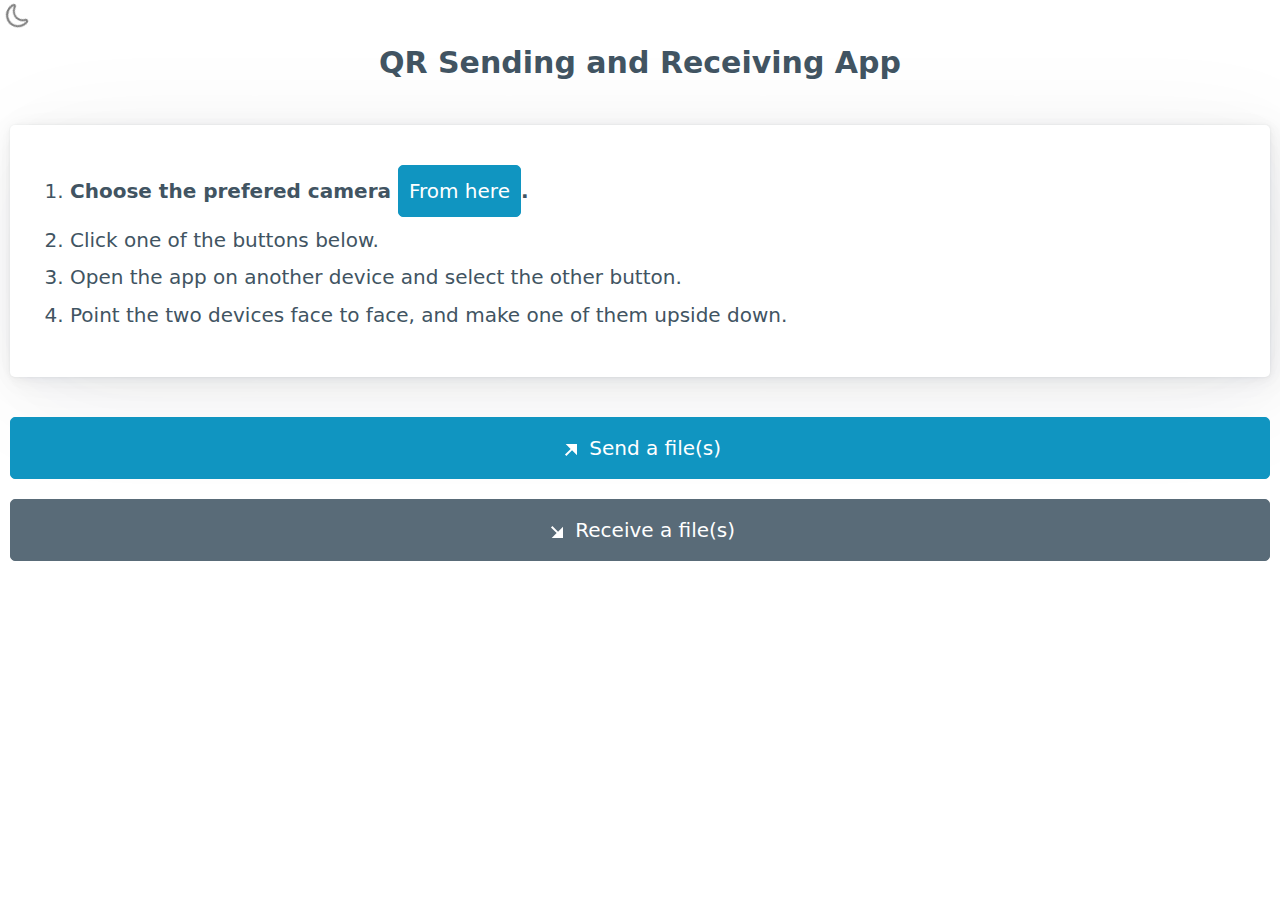
<file: index.html>
<!DOCTYPE html>
<html lang="en" dir="ltr" data-theme="light">

  <head>
    <meta charset="utf-8">
    <link rel="stylesheet" href="outsource/pico.css">
    <link rel="stylesheet" href="style.css">
    <script src="outsource/jquery.js"></script>
    <script src="outsource/md5.js" charset="utf-8"></script>
    <script src="outsource/qrious.js" charset="utf-8"></script>
    <script src="outsource/zxing.js" charset="utf-8"></script>
    <script src="outsource/modal.js" charset="utf-8"></script>
    <script src="outsource/finish_sound.js" charset="utf-8"></script>
    <script src="outsource/compressor.js" charset="utf-8"></script>
    <script src="globs/vars.js" charset="utf-8"></script>
    <script src="globs/funcs.js" charset="utf-8"></script>
    <script src="globs/events.js" charset="utf-8"></script>
    <script src="master.js" charset="utf-8"></script>
    <meta name="viewport" content="width=device-width, initial-scale=1.0">
    <title>QR Sending and Receiving App</title>
  </head>

  <body>
    <div class="welcome">
      <div class="title">QR Sending and Receiving App</div>
      <article>
        <ol style="list-style:decimal;margin:0px;">
          <li><strong>Choose the prefered camera <a style="padding: 10px;" role="button" href="#" data-target="chooseCamera" onClick="toggleModal(event)">From here</a>.</strong></li>
          <li>Click one of the buttons below.</li>
          <li>Open the app on another device and select the other button.</li>
          <li>Point the two devices face to face, and make one of them upside down.</li>
        </ol>
      </article>
      <div>
        <button id="send">
          <img src="imgs/send-receive.svg" alt="" style="transform:rotate(270deg)">
          Send a file(s)</button>
      </div>
      <div>
        <button class="secondary" id="receive">
          <img src="imgs/send-receive.svg" alt="">
          Receive a file(s)</button>
      </div>
    </div>

    <div class="section" section="send">
      <div class="sub-content">
        <div class="button" style="margin: var(--block-spacing-vertical) 0;">
          <button id="select_files">
            <img src="imgs/images.svg" alt="">
            Select an image(s)</button>
            <div class="imagesQuality">
             <span>Compress images:</span><input type="range" id="imgQuality" min="10" max="100" step="10" value="10"> <sup>10%</sup>
            </div>
          <input type="file" accept="image/*" multiple id="images" hidden>
        </div>
        <article class="preview top">
        </article>

        <article class="send top">
          <canvas class="qr"></canvas>
          <footer>
            <div>Waiting for the hand shake.</div>
            <progress max="100"></progress>
          </footer>
        </article>
      </div>
      <div class="title lower"><img class="back" src="imgs/arrow.svg" alt=""> <span>Operation <sup>(Send <img src="imgs/send-receive.svg" alt="" style="transform:rotate(270deg)">)</sup></span></div>
    </div>

    <div class="section" section="receive">
      <div class="sub-content">
        <article class="receive top">
          <canvas class="qr"></canvas>
          <footer>Please point the other device to this QR to complete the hand shake.</footer>
        </article>

        <article class="preview top">
        </article>
      </div>
      <div class="title lower"><img class="back" src="imgs/arrow.svg" alt=""> <span>Operation <sup>(Receive <img src="imgs/send-receive.svg" alt="">)</sup></span></div>
    </div>

    <div class="start">
      <button type="button" id="start">Start the process</button>
    </div>


    <dialog id="chooseCamera">
      <article>
        <h3>Choose the camera</h3>
        <p>
          Please select a camera from the list, a simple live preview is provided.
        </p>
        <select>
          <option value="1000" disabled selected>Select camera</option>
        </select>
        <footer>
          <a href="#done" role="button" data-target="chooseCamera" onClick="toggleModal(event);">
            Done
          </a>
        </footer>
      </article>
    </dialog>

    <video id="preview_camera">
    </video>

    <img id="nightmode" src="imgs/night.svg" alt="" style="transform:rotate(120deg)">
  </body>

</html>
</file>
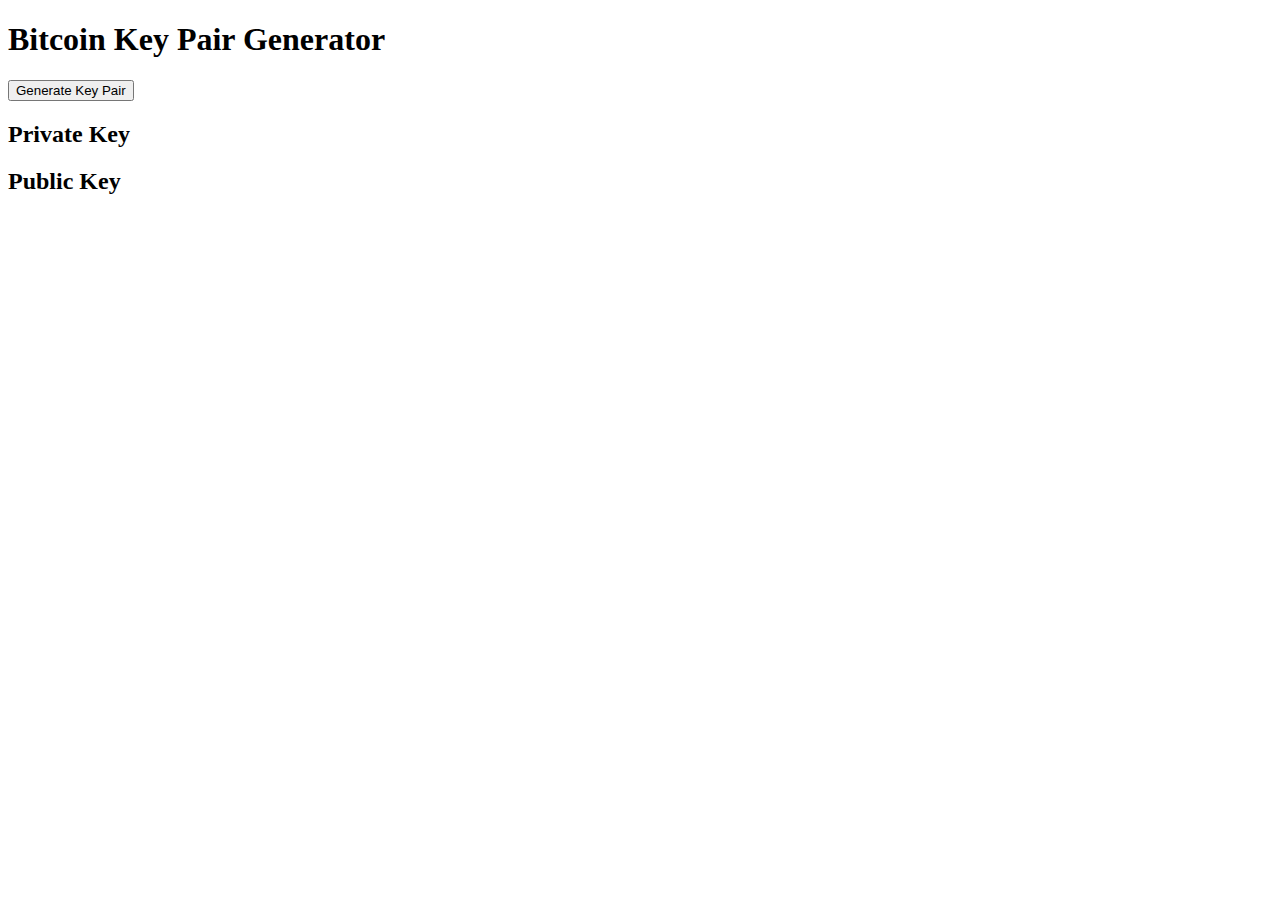
<file: GPT/index.html>
<!DOCTYPE html>
<html>
<head>
  <title>Bitcoin Key Pair Generator</title>
  <script>
    function generateKeyPair() {
      var bits = 256;
      var rsa = new RSAKey();
      rsa.generate(bits, "10001");

      var privateKeyHex = rsa.n.toString(16);
      var publicKeyHex = rsa.n.toString(16) + '01';

      document.getElementById("privateKey").innerHTML = privateKeyHex;
      document.getElementById("publicKey").innerHTML = publicKeyHex;
    }
  </script>
</head>
<body>
  <h1>Bitcoin Key Pair Generator</h1>
  <button onclick="generateKeyPair()">Generate Key Pair</button>
  <h2>Private Key</h2>
  <p id="privateKey"></p>
  <h2>Public Key</h2>
  <p id="publicKey"></p>
</body>
</html>
</file>
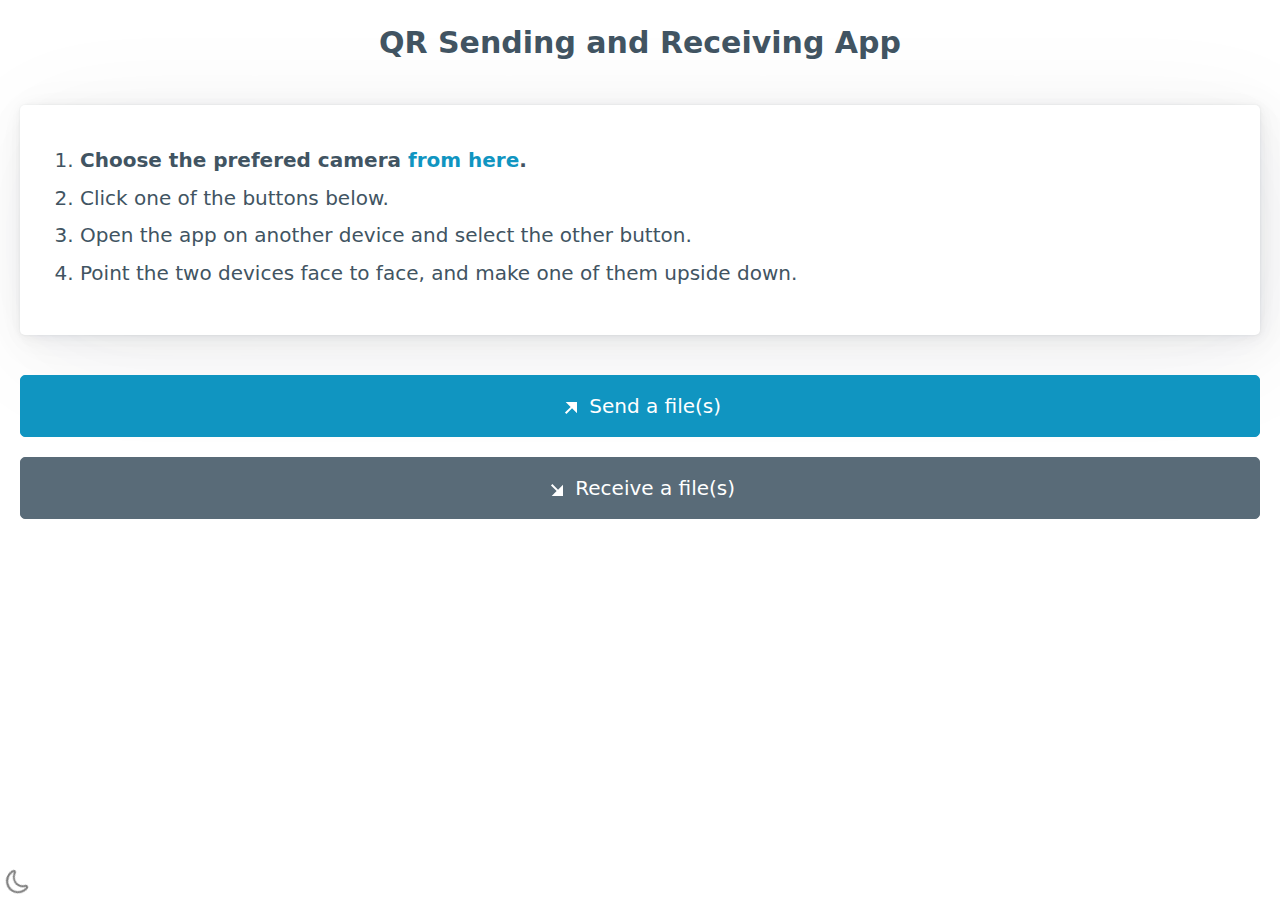
<file: new/index.html>
<!DOCTYPE html>
<html lang="en" dir="ltr" data-theme="light">

<head>
  <meta charset="utf-8">
  <link rel="stylesheet" href="outsource/pico.css">
  <link rel="stylesheet" href="style.css">
  <script src="outsource/jquery.js"></script>
  <script src="outsource/md5.js" charset="utf-8"></script>
  <script src="outsource/qrious.js" charset="utf-8"></script>
  <script src="outsource/zxing.js" charset="utf-8"></script>
  <script src="outsource/modal.js" charset="utf-8"></script>
  <script src="globs/vars.js" charset="utf-8"></script>
  <script src="globs/funcs.js" charset="utf-8"></script>
  <script src="globs/events.js" charset="utf-8"></script>
  <script src="master.js" charset="utf-8"></script>
  <meta name="viewport" content="width=device-width, initial-scale=1.0">
  <title>QR Sending and Receiving App</title>
</head>

<body>
  <div class="welcome">
    <div class="title">QR Sending and Receiving App</div>
    <article>
      <ol style="list-style:decimal;margin:0px;">
        <li><strong>Choose the prefered camera <a href="#" data-target="chooseCamera" onClick="toggleModal(event)">from here</a>.</strong></li>
        <li>Click one of the buttons below.</li>
        <li>Open the app on another device and select the other button.</li>
        <li>Point the two devices face to face, and make one of them upside down.</li>
      </ol>
    </article>
    <div>
      <button id="send">
        <img src="imgs/send-receive.svg" alt="" style="transform:rotate(270deg)">
        Send a file(s)</button>
    </div>
    <div>
      <button class="secondary" id="receive">
        <img src="imgs/send-receive.svg" alt="">
        Receive a file(s)</button>
    </div>
  </div>

  <div class="section" section="send">
    <div class="title"><img class="back" src="imgs/arrow.svg" alt=""> Operation <sup>(Send <img src="imgs/send-receive.svg" alt="" style="transform:rotate(270deg)">)</sup></div>
    <div class="sub-content">
      <div class="button" style="margin: var(--block-spacing-vertical) 0;">
        <button id="select_files">
          <img src="imgs/images.svg" alt="">
          Select an image(s)</button>
        <input type="file" accept="image/*" multiple id="images" hidden>
      </div>
      <article class="preview">
      </article>

      <article class="send">
        <canvas class="qr"></canvas>
        <footer>
          <div>Waiting for the hand shake.</div>
          <progress max="100"></progress>
        </footer>
      </article>
    </div>
  </div>

  <div class="section" section="receive">
    <div class="title"><img class="back" src="imgs/arrow.svg" alt=""> Operation <sup>(Receive <img src="imgs/send-receive.svg" alt="">)</sup></div>
    <div class="sub-content">
      <article class="receive">
        <canvas class="qr"></canvas>
        <footer>Please point the other device to this QR to complete the hand shake.</footer>
      </article>

      <article class="preview">
      </article>
    </div>
  </div>

  <div class="start">
    <button type="button" id="start">Start the process</button>
  </div>


  <dialog id="chooseCamera">
    <article>
      <h3>Choose the camera</h3>
      <p>
        Please select a camera from the list, a simple live preview is provided.
      </p>
      <select>
        <option value="1000" disabled selected>Select camera</option>
      </select>
      <footer>
        <a href="#done" role="button" data-target="chooseCamera" onClick="toggleModal(event);">
          Done
        </a>
      </footer>
    </article>
  </dialog>

  <video id="preview_camera">
  </video>

  <img id="nightmode" src="imgs/night.svg" alt="" style="transform:rotate(120deg)">
</body>

</html>
</file>
<file: outsource/pico.css>
@charset "UTF-8";

:root {
  --font-family: system-ui, -apple-system, "Segoe UI", "Roboto", "Ubuntu", "Cantarell", "Noto Sans", sans-serif, "Apple Color Emoji", "Segoe UI Emoji", "Segoe UI Symbol", "Noto Color Emoji";
  --line-height: 1.5;
  --font-weight: 400;
  --font-size: 16px;
  --border-radius: 0.25rem;
  --border-width: 1px;
  --outline-width: 3px;
  --spacing: 1rem;
  --typography-spacing-vertical: 1.5rem;
  --block-spacing-vertical: calc(var(--spacing) * 2);
  --block-spacing-horizontal: var(--spacing);
  --grid-spacing-vertical: 0;
  --grid-spacing-horizontal: var(--spacing);
  --form-element-spacing-vertical: 0.75rem;
  --form-element-spacing-horizontal: 1rem;
  --nav-element-spacing-vertical: 1rem;
  --nav-element-spacing-horizontal: 0.5rem;
  --nav-link-spacing-vertical: 0.5rem;
  --nav-link-spacing-horizontal: 0.5rem;
  --form-label-font-weight: var(--font-weight);
  --transition: 0.2s ease-in-out;
  --modal-overlay-backdrop-filter: blur(0.25rem)
}

@media (min-width:576px) {
  :root {
    --font-size: 17px
  }
}

@media (min-width:768px) {
  :root {
    --font-size: 18px
  }
}

@media (min-width:992px) {
  :root {
    --font-size: 19px
  }
}

@media (min-width:1200px) {
  :root {
    --font-size: 20px
  }
}

@media (min-width:576px) {
  body>footer, body>header, body>main, section {
    --block-spacing-vertical: calc(var(--spacing) * 2.5)
  }
}

@media (min-width:768px) {
  body>footer, body>header, body>main, section {
    --block-spacing-vertical: calc(var(--spacing) * 3)
  }
}

@media (min-width:992px) {
  body>footer, body>header, body>main, section {
    --block-spacing-vertical: calc(var(--spacing) * 3.5)
  }
}

@media (min-width:1200px) {
  body>footer, body>header, body>main, section {
    --block-spacing-vertical: calc(var(--spacing) * 4)
  }
}

@media (min-width:576px) {
  article {
    --block-spacing-horizontal: calc(var(--spacing) * 1.25)
  }
}

@media (min-width:768px) {
  article {
    --block-spacing-horizontal: calc(var(--spacing) * 1.5)
  }
}

@media (min-width:992px) {
  article {
    --block-spacing-horizontal: calc(var(--spacing) * 1.75)
  }
}

@media (min-width:1200px) {
  article {
    --block-spacing-horizontal: calc(var(--spacing) * 2)
  }
}

dialog>article {
  --block-spacing-vertical: calc(var(--spacing) * 2);
  --block-spacing-horizontal: var(--spacing)
}

@media (min-width:576px) {
  dialog>article {
    --block-spacing-vertical: calc(var(--spacing) * 2.5);
    --block-spacing-horizontal: calc(var(--spacing) * 1.25)
  }
}

@media (min-width:768px) {
  dialog>article {
    --block-spacing-vertical: calc(var(--spacing) * 3);
    --block-spacing-horizontal: calc(var(--spacing) * 1.5)
  }
}

a {
  --text-decoration: none
}

a.contrast, a.secondary {
  --text-decoration: underline
}

small {
  --font-size: 0.875em
}

h1, h2, h3, h4, h5, h6 {
  --font-weight: 700
}

h1 {
  --font-size: 2rem;
  --typography-spacing-vertical: 3rem
}

h2 {
  --font-size: 1.75rem;
  --typography-spacing-vertical: 2.625rem
}

h3 {
  --font-size: 1.5rem;
  --typography-spacing-vertical: 2.25rem
}

h4 {
  --font-size: 1.25rem;
  --typography-spacing-vertical: 1.874rem
}

h5 {
  --font-size: 1.125rem;
  --typography-spacing-vertical: 1.6875rem
}

[type=checkbox], [type=radio] {
  --border-width: 2px
}

[type=checkbox][role=switch] {
  --border-width: 3px
}

tfoot td, tfoot th, thead td, thead th {
  --border-width: 3px
}

:not(thead, tfoot)>*>td {
  --font-size: 0.875em
}

code, kbd, pre, samp {
  --font-family: "Menlo", "Consolas", "Roboto Mono", "Ubuntu Monospace", "Noto Mono", "Oxygen Mono", "Liberation Mono", monospace, "Apple Color Emoji", "Segoe UI Emoji", "Segoe UI Symbol", "Noto Color Emoji"
}

kbd {
  --font-weight: bolder
}

:root:not([data-theme=dark]), [data-theme=light] {
  --background-color: #fff;
  --color: hsl(205deg, 20%, 32%);
  --h1-color: hsl(205deg, 30%, 15%);
  --h2-color: #24333e;
  --h3-color: hsl(205deg, 25%, 23%);
  --h4-color: #374956;
  --h5-color: hsl(205deg, 20%, 32%);
  --h6-color: #4d606d;
  --muted-color: hsl(205deg, 10%, 50%);
  --muted-border-color: hsl(205deg, 20%, 94%);
  --primary: hsl(195deg, 85%, 41%);
  --primary-hover: hsl(195deg, 90%, 32%);
  --primary-focus: rgba(16, 149, 193, 0.125);
  --primary-inverse: #fff;
  --secondary: hsl(205deg, 15%, 41%);
  --secondary-hover: hsl(205deg, 20%, 32%);
  --secondary-focus: rgba(89, 107, 120, 0.125);
  --secondary-inverse: #fff;
  --contrast: hsl(205deg, 30%, 15%);
  --contrast-hover: #000;
  --contrast-focus: rgba(89, 107, 120, 0.125);
  --contrast-inverse: #fff;
  --mark-background-color: #fff2ca;
  --mark-color: #543a26;
  --ins-color: #388e3c;
  --del-color: #c62828;
  --blockquote-border-color: var(--muted-border-color);
  --blockquote-footer-color: var(--muted-color);
  --button-box-shadow: 0 0 0 rgba(0, 0, 0, 0);
  --button-hover-box-shadow: 0 0 0 rgba(0, 0, 0, 0);
  --form-element-background-color: transparent;
  --form-element-border-color: hsl(205deg, 14%, 68%);
  --form-element-color: var(--color);
  --form-element-placeholder-color: var(--muted-color);
  --form-element-active-background-color: transparent;
  --form-element-active-border-color: var(--primary);
  --form-element-focus-color: var(--primary-focus);
  --form-element-disabled-background-color: hsl(205deg, 18%, 86%);
  --form-element-disabled-border-color: hsl(205deg, 14%, 68%);
  --form-element-disabled-opacity: 0.5;
  --form-element-invalid-border-color: #c62828;
  --form-element-invalid-active-border-color: #d32f2f;
  --form-element-invalid-focus-color: rgba(211, 47, 47, 0.125);
  --form-element-valid-border-color: #388e3c;
  --form-element-valid-active-border-color: #43a047;
  --form-element-valid-focus-color: rgba(67, 160, 71, 0.125);
  --switch-background-color: hsl(205deg, 16%, 77%);
  --switch-color: var(--primary-inverse);
  --switch-checked-background-color: var(--primary);
  --range-border-color: hsl(205deg, 18%, 86%);
  --range-active-border-color: hsl(205deg, 16%, 77%);
  --range-thumb-border-color: var(--background-color);
  --range-thumb-color: var(--secondary);
  --range-thumb-hover-color: var(--secondary-hover);
  --range-thumb-active-color: var(--primary);
  --table-border-color: var(--muted-border-color);
  --table-row-stripped-background-color: #f6f8f9;
  --code-background-color: hsl(205deg, 20%, 94%);
  --code-color: var(--muted-color);
  --code-kbd-background-color: var(--contrast);
  --code-kbd-color: var(--contrast-inverse);
  --code-tag-color: hsl(330deg, 40%, 50%);
  --code-property-color: hsl(185deg, 40%, 40%);
  --code-value-color: hsl(40deg, 20%, 50%);
  --code-comment-color: hsl(205deg, 14%, 68%);
  --accordion-border-color: var(--muted-border-color);
  --accordion-close-summary-color: var(--color);
  --accordion-open-summary-color: var(--muted-color);
  --card-background-color: var(--background-color);
  --card-border-color: var(--muted-border-color);
  --card-box-shadow: 0.0145rem 0.029rem 0.174rem rgba(27, 40, 50, 0.01698), 0.0335rem 0.067rem 0.402rem rgba(27, 40, 50, 0.024), 0.0625rem 0.125rem 0.75rem rgba(27, 40, 50, 0.03), 0.1125rem 0.225rem 1.35rem rgba(27, 40, 50, 0.036), 0.2085rem 0.417rem 2.502rem rgba(27, 40, 50, 0.04302), 0.5rem 1rem 6rem rgba(27, 40, 50, 0.06), 0 0 0 0.0625rem rgba(27, 40, 50, 0.015);
  --card-sectionning-background-color: #fbfbfc;
  --dropdown-background-color: #fbfbfc;
  --dropdown-border-color: #e1e6eb;
  --dropdown-box-shadow: var(--card-box-shadow);
  --dropdown-color: var(--color);
  --dropdown-hover-background-color: hsl(205deg, 20%, 94%);
  --modal-overlay-background-color: rgba(213, 220, 226, 0.7);
  --progress-background-color: hsl(205deg, 18%, 86%);
  --progress-color: var(--primary);
  --loading-spinner-opacity: 0.5;
  --tooltip-background-color: var(--contrast);
  --tooltip-color: var(--contrast-inverse);
  --icon-checkbox: url("data:image/svg+xml,%3Csvg xmlns='http://www.w3.org/2000/svg' width='24' height='24' viewBox='0 0 24 24' fill='none' stroke='rgb(255, 255, 255)' stroke-width='4' stroke-linecap='round' stroke-linejoin='round'%3E%3Cpolyline points='20 6 9 17 4 12'%3E%3C/polyline%3E%3C/svg%3E");
  --icon-chevron: url("data:image/svg+xml,%3Csvg xmlns='http://www.w3.org/2000/svg' width='24' height='24' viewBox='0 0 24 24' fill='none' stroke='rgb(65, 84, 98)' stroke-width='2' stroke-linecap='round' stroke-linejoin='round'%3E%3Cpolyline points='6 9 12 15 18 9'%3E%3C/polyline%3E%3C/svg%3E");
  --icon-chevron-button: url("data:image/svg+xml,%3Csvg xmlns='http://www.w3.org/2000/svg' width='24' height='24' viewBox='0 0 24 24' fill='none' stroke='rgb(255, 255, 255)' stroke-width='2' stroke-linecap='round' stroke-linejoin='round'%3E%3Cpolyline points='6 9 12 15 18 9'%3E%3C/polyline%3E%3C/svg%3E");
  --icon-chevron-button-inverse: url("data:image/svg+xml,%3Csvg xmlns='http://www.w3.org/2000/svg' width='24' height='24' viewBox='0 0 24 24' fill='none' stroke='rgb(255, 255, 255)' stroke-width='2' stroke-linecap='round' stroke-linejoin='round'%3E%3Cpolyline points='6 9 12 15 18 9'%3E%3C/polyline%3E%3C/svg%3E");
  --icon-close: url("data:image/svg+xml,%3Csvg xmlns='http://www.w3.org/2000/svg' width='24' height='24' viewBox='0 0 24 24' fill='none' stroke='rgb(115, 130, 140)' stroke-width='4' stroke-linecap='round' stroke-linejoin='round'%3E%3Cline x1='18' y1='6' x2='6' y2='18'%3E%3C/line%3E%3Cline x1='6' y1='6' x2='18' y2='18'%3E%3C/line%3E%3C/svg%3E");
  --icon-date: url("data:image/svg+xml,%3Csvg xmlns='http://www.w3.org/2000/svg' width='24' height='24' viewBox='0 0 24 24' fill='none' stroke='rgb(65, 84, 98)' stroke-width='2' stroke-linecap='round' stroke-linejoin='round'%3E%3Crect x='3' y='4' width='18' height='18' rx='2' ry='2'%3E%3C/rect%3E%3Cline x1='16' y1='2' x2='16' y2='6'%3E%3C/line%3E%3Cline x1='8' y1='2' x2='8' y2='6'%3E%3C/line%3E%3Cline x1='3' y1='10' x2='21' y2='10'%3E%3C/line%3E%3C/svg%3E");
  --icon-invalid: url("data:image/svg+xml,%3Csvg xmlns='http://www.w3.org/2000/svg' width='24' height='24' viewBox='0 0 24 24' fill='none' stroke='rgb(198, 40, 40)' stroke-width='2' stroke-linecap='round' stroke-linejoin='round'%3E%3Ccircle cx='12' cy='12' r='10'%3E%3C/circle%3E%3Cline x1='12' y1='8' x2='12' y2='12'%3E%3C/line%3E%3Cline x1='12' y1='16' x2='12.01' y2='16'%3E%3C/line%3E%3C/svg%3E");
  --icon-minus: url("data:image/svg+xml,%3Csvg xmlns='http://www.w3.org/2000/svg' width='24' height='24' viewBox='0 0 24 24' fill='none' stroke='rgb(255, 255, 255)' stroke-width='4' stroke-linecap='round' stroke-linejoin='round'%3E%3Cline x1='5' y1='12' x2='19' y2='12'%3E%3C/line%3E%3C/svg%3E");
  --icon-search: url("data:image/svg+xml,%3Csvg xmlns='http://www.w3.org/2000/svg' width='24' height='24' viewBox='0 0 24 24' fill='none' stroke='rgb(65, 84, 98)' stroke-width='2' stroke-linecap='round' stroke-linejoin='round'%3E%3Ccircle cx='11' cy='11' r='8'%3E%3C/circle%3E%3Cline x1='21' y1='21' x2='16.65' y2='16.65'%3E%3C/line%3E%3C/svg%3E");
  --icon-time: url("data:image/svg+xml,%3Csvg xmlns='http://www.w3.org/2000/svg' width='24' height='24' viewBox='0 0 24 24' fill='none' stroke='rgb(65, 84, 98)' stroke-width='2' stroke-linecap='round' stroke-linejoin='round'%3E%3Ccircle cx='12' cy='12' r='10'%3E%3C/circle%3E%3Cpolyline points='12 6 12 12 16 14'%3E%3C/polyline%3E%3C/svg%3E");
  --icon-valid: url("data:image/svg+xml,%3Csvg xmlns='http://www.w3.org/2000/svg' width='24' height='24' viewBox='0 0 24 24' fill='none' stroke='rgb(56, 142, 60)' stroke-width='3' stroke-linecap='round' stroke-linejoin='round'%3E%3Cpolyline points='20 6 9 17 4 12'%3E%3C/polyline%3E%3C/svg%3E");
  color-scheme: light
}

@media only screen and (prefers-color-scheme:dark) {
  :root:not([data-theme=light]) {
    --background-color: #11191f;
    --color: hsl(205deg, 16%, 77%);
    --h1-color: hsl(205deg, 20%, 94%);
    --h2-color: #e1e6eb;
    --h3-color: hsl(205deg, 18%, 86%);
    --h4-color: #c8d1d8;
    --h5-color: hsl(205deg, 16%, 77%);
    --h6-color: #afbbc4;
    --muted-color: hsl(205deg, 10%, 50%);
    --muted-border-color: #1f2d38;
    --primary: hsl(195deg, 85%, 41%);
    --primary-hover: hsl(195deg, 80%, 50%);
    --primary-focus: rgba(16, 149, 193, 0.25);
    --primary-inverse: #fff;
    --secondary: hsl(205deg, 15%, 41%);
    --secondary-hover: hsl(205deg, 10%, 50%);
    --secondary-focus: rgba(115, 130, 140, 0.25);
    --secondary-inverse: #fff;
    --contrast: hsl(205deg, 20%, 94%);
    --contrast-hover: #fff;
    --contrast-focus: rgba(115, 130, 140, 0.25);
    --contrast-inverse: #000;
    --mark-background-color: #d1c284;
    --mark-color: #11191f;
    --ins-color: #388e3c;
    --del-color: #c62828;
    --blockquote-border-color: var(--muted-border-color);
    --blockquote-footer-color: var(--muted-color);
    --button-box-shadow: 0 0 0 rgba(0, 0, 0, 0);
    --button-hover-box-shadow: 0 0 0 rgba(0, 0, 0, 0);
    --form-element-background-color: #11191f;
    --form-element-border-color: #374956;
    --form-element-color: var(--color);
    --form-element-placeholder-color: var(--muted-color);
    --form-element-active-background-color: var(--form-element-background-color);
    --form-element-active-border-color: var(--primary);
    --form-element-focus-color: var(--primary-focus);
    --form-element-disabled-background-color: hsl(205deg, 25%, 23%);
    --form-element-disabled-border-color: hsl(205deg, 20%, 32%);
    --form-element-disabled-opacity: 0.5;
    --form-element-invalid-border-color: #b71c1c;
    --form-element-invalid-active-border-color: #c62828;
    --form-element-invalid-focus-color: rgba(198, 40, 40, 0.25);
    --form-element-valid-border-color: #2e7d32;
    --form-element-valid-active-border-color: #388e3c;
    --form-element-valid-focus-color: rgba(56, 142, 60, 0.25);
    --switch-background-color: #374956;
    --switch-color: var(--primary-inverse);
    --switch-checked-background-color: var(--primary);
    --range-border-color: #24333e;
    --range-active-border-color: hsl(205deg, 25%, 23%);
    --range-thumb-border-color: var(--background-color);
    --range-thumb-color: var(--secondary);
    --range-thumb-hover-color: var(--secondary-hover);
    --range-thumb-active-color: var(--primary);
    --table-border-color: var(--muted-border-color);
    --table-row-stripped-background-color: rgba(115, 130, 140, 0.05);
    --code-background-color: #18232c;
    --code-color: var(--muted-color);
    --code-kbd-background-color: var(--contrast);
    --code-kbd-color: var(--contrast-inverse);
    --code-tag-color: hsl(330deg, 30%, 50%);
    --code-property-color: hsl(185deg, 30%, 50%);
    --code-value-color: hsl(40deg, 10%, 50%);
    --code-comment-color: #4d606d;
    --accordion-border-color: var(--muted-border-color);
    --accordion-active-summary-color: var(--primary);
    --accordion-close-summary-color: var(--color);
    --accordion-open-summary-color: var(--muted-color);
    --card-background-color: #141e26;
    --card-border-color: var(--card-background-color);
    --card-box-shadow: 0.0145rem 0.029rem 0.174rem rgba(0, 0, 0, 0.01698), 0.0335rem 0.067rem 0.402rem rgba(0, 0, 0, 0.024), 0.0625rem 0.125rem 0.75rem rgba(0, 0, 0, 0.03), 0.1125rem 0.225rem 1.35rem rgba(0, 0, 0, 0.036), 0.2085rem 0.417rem 2.502rem rgba(0, 0, 0, 0.04302), 0.5rem 1rem 6rem rgba(0, 0, 0, 0.06), 0 0 0 0.0625rem rgba(0, 0, 0, 0.015);
    --card-sectionning-background-color: #18232c;
    --dropdown-background-color: hsl(205deg, 30%, 15%);
    --dropdown-border-color: #24333e;
    --dropdown-box-shadow: var(--card-box-shadow);
    --dropdown-color: var(--color);
    --dropdown-hover-background-color: rgba(36, 51, 62, 0.75);
    --modal-overlay-background-color: rgba(36, 51, 62, 0.8);
    --progress-background-color: #24333e;
    --progress-color: var(--primary);
    --loading-spinner-opacity: 0.5;
    --tooltip-background-color: var(--contrast);
    --tooltip-color: var(--contrast-inverse);
    --icon-checkbox: url("data:image/svg+xml,%3Csvg xmlns='http://www.w3.org/2000/svg' width='24' height='24' viewBox='0 0 24 24' fill='none' stroke='rgb(255, 255, 255)' stroke-width='4' stroke-linecap='round' stroke-linejoin='round'%3E%3Cpolyline points='20 6 9 17 4 12'%3E%3C/polyline%3E%3C/svg%3E");
    --icon-chevron: url("data:image/svg+xml,%3Csvg xmlns='http://www.w3.org/2000/svg' width='24' height='24' viewBox='0 0 24 24' fill='none' stroke='rgb(162, 175, 185)' stroke-width='2' stroke-linecap='round' stroke-linejoin='round'%3E%3Cpolyline points='6 9 12 15 18 9'%3E%3C/polyline%3E%3C/svg%3E");
    --icon-chevron-button: url("data:image/svg+xml,%3Csvg xmlns='http://www.w3.org/2000/svg' width='24' height='24' viewBox='0 0 24 24' fill='none' stroke='rgb(255, 255, 255)' stroke-width='2' stroke-linecap='round' stroke-linejoin='round'%3E%3Cpolyline points='6 9 12 15 18 9'%3E%3C/polyline%3E%3C/svg%3E");
    --icon-chevron-button-inverse: url("data:image/svg+xml,%3Csvg xmlns='http://www.w3.org/2000/svg' width='24' height='24' viewBox='0 0 24 24' fill='none' stroke='rgb(0, 0, 0)' stroke-width='2' stroke-linecap='round' stroke-linejoin='round'%3E%3Cpolyline points='6 9 12 15 18 9'%3E%3C/polyline%3E%3C/svg%3E");
    --icon-close: url("data:image/svg+xml,%3Csvg xmlns='http://www.w3.org/2000/svg' width='24' height='24' viewBox='0 0 24 24' fill='none' stroke='rgb(115, 130, 140)' stroke-width='4' stroke-linecap='round' stroke-linejoin='round'%3E%3Cline x1='18' y1='6' x2='6' y2='18'%3E%3C/line%3E%3Cline x1='6' y1='6' x2='18' y2='18'%3E%3C/line%3E%3C/svg%3E");
    --icon-date: url("data:image/svg+xml,%3Csvg xmlns='http://www.w3.org/2000/svg' width='24' height='24' viewBox='0 0 24 24' fill='none' stroke='rgb(162, 175, 185)' stroke-width='2' stroke-linecap='round' stroke-linejoin='round'%3E%3Crect x='3' y='4' width='18' height='18' rx='2' ry='2'%3E%3C/rect%3E%3Cline x1='16' y1='2' x2='16' y2='6'%3E%3C/line%3E%3Cline x1='8' y1='2' x2='8' y2='6'%3E%3C/line%3E%3Cline x1='3' y1='10' x2='21' y2='10'%3E%3C/line%3E%3C/svg%3E");
    --icon-invalid: url("data:image/svg+xml,%3Csvg xmlns='http://www.w3.org/2000/svg' width='24' height='24' viewBox='0 0 24 24' fill='none' stroke='rgb(183, 28, 28)' stroke-width='2' stroke-linecap='round' stroke-linejoin='round'%3E%3Ccircle cx='12' cy='12' r='10'%3E%3C/circle%3E%3Cline x1='12' y1='8' x2='12' y2='12'%3E%3C/line%3E%3Cline x1='12' y1='16' x2='12.01' y2='16'%3E%3C/line%3E%3C/svg%3E");
    --icon-minus: url("data:image/svg+xml,%3Csvg xmlns='http://www.w3.org/2000/svg' width='24' height='24' viewBox='0 0 24 24' fill='none' stroke='rgb(255, 255, 255)' stroke-width='4' stroke-linecap='round' stroke-linejoin='round'%3E%3Cline x1='5' y1='12' x2='19' y2='12'%3E%3C/line%3E%3C/svg%3E");
    --icon-search: url("data:image/svg+xml,%3Csvg xmlns='http://www.w3.org/2000/svg' width='24' height='24' viewBox='0 0 24 24' fill='none' stroke='rgb(162, 175, 185)' stroke-width='2' stroke-linecap='round' stroke-linejoin='round'%3E%3Ccircle cx='11' cy='11' r='8'%3E%3C/circle%3E%3Cline x1='21' y1='21' x2='16.65' y2='16.65'%3E%3C/line%3E%3C/svg%3E");
    --icon-time: url("data:image/svg+xml,%3Csvg xmlns='http://www.w3.org/2000/svg' width='24' height='24' viewBox='0 0 24 24' fill='none' stroke='rgb(162, 175, 185)' stroke-width='2' stroke-linecap='round' stroke-linejoin='round'%3E%3Ccircle cx='12' cy='12' r='10'%3E%3C/circle%3E%3Cpolyline points='12 6 12 12 16 14'%3E%3C/polyline%3E%3C/svg%3E");
    --icon-valid: url("data:image/svg+xml,%3Csvg xmlns='http://www.w3.org/2000/svg' width='24' height='24' viewBox='0 0 24 24' fill='none' stroke='rgb(46, 125, 50)' stroke-width='3' stroke-linecap='round' stroke-linejoin='round'%3E%3Cpolyline points='20 6 9 17 4 12'%3E%3C/polyline%3E%3C/svg%3E");
    color-scheme: dark
  }
}

[data-theme=dark] {
  --background-color: #11191f;
  --color: hsl(205deg, 16%, 77%);
  --h1-color: hsl(205deg, 20%, 94%);
  --h2-color: #e1e6eb;
  --h3-color: hsl(205deg, 18%, 86%);
  --h4-color: #c8d1d8;
  --h5-color: hsl(205deg, 16%, 77%);
  --h6-color: #afbbc4;
  --muted-color: hsl(205deg, 10%, 50%);
  --muted-border-color: #1f2d38;
  --primary: hsl(195deg, 85%, 41%);
  --primary-hover: hsl(195deg, 80%, 50%);
  --primary-focus: rgba(16, 149, 193, 0.25);
  --primary-inverse: #fff;
  --secondary: hsl(205deg, 15%, 41%);
  --secondary-hover: hsl(205deg, 10%, 50%);
  --secondary-focus: rgba(115, 130, 140, 0.25);
  --secondary-inverse: #fff;
  --contrast: hsl(205deg, 20%, 94%);
  --contrast-hover: #fff;
  --contrast-focus: rgba(115, 130, 140, 0.25);
  --contrast-inverse: #000;
  --mark-background-color: #d1c284;
  --mark-color: #11191f;
  --ins-color: #388e3c;
  --del-color: #c62828;
  --blockquote-border-color: var(--muted-border-color);
  --blockquote-footer-color: var(--muted-color);
  --button-box-shadow: 0 0 0 rgba(0, 0, 0, 0);
  --button-hover-box-shadow: 0 0 0 rgba(0, 0, 0, 0);
  --form-element-background-color: #11191f;
  --form-element-border-color: #374956;
  --form-element-color: var(--color);
  --form-element-placeholder-color: var(--muted-color);
  --form-element-active-background-color: var(--form-element-background-color);
  --form-element-active-border-color: var(--primary);
  --form-element-focus-color: var(--primary-focus);
  --form-element-disabled-background-color: hsl(205deg, 25%, 23%);
  --form-element-disabled-border-color: hsl(205deg, 20%, 32%);
  --form-element-disabled-opacity: 0.5;
  --form-element-invalid-border-color: #b71c1c;
  --form-element-invalid-active-border-color: #c62828;
  --form-element-invalid-focus-color: rgba(198, 40, 40, 0.25);
  --form-element-valid-border-color: #2e7d32;
  --form-element-valid-active-border-color: #388e3c;
  --form-element-valid-focus-color: rgba(56, 142, 60, 0.25);
  --switch-background-color: #374956;
  --switch-color: var(--primary-inverse);
  --switch-checked-background-color: var(--primary);
  --range-border-color: #24333e;
  --range-active-border-color: hsl(205deg, 25%, 23%);
  --range-thumb-border-color: var(--background-color);
  --range-thumb-color: var(--secondary);
  --range-thumb-hover-color: var(--secondary-hover);
  --range-thumb-active-color: var(--primary);
  --table-border-color: var(--muted-border-color);
  --table-row-stripped-background-color: rgba(115, 130, 140, 0.05);
  --code-background-color: #18232c;
  --code-color: var(--muted-color);
  --code-kbd-background-color: var(--contrast);
  --code-kbd-color: var(--contrast-inverse);
  --code-tag-color: hsl(330deg, 30%, 50%);
  --code-property-color: hsl(185deg, 30%, 50%);
  --code-value-color: hsl(40deg, 10%, 50%);
  --code-comment-color: #4d606d;
  --accordion-border-color: var(--muted-border-color);
  --accordion-active-summary-color: var(--primary);
  --accordion-close-summary-color: var(--color);
  --accordion-open-summary-color: var(--muted-color);
  --card-background-color: #141e26;
  --card-border-color: var(--card-background-color);
  --card-box-shadow: 0.0145rem 0.029rem 0.174rem rgba(0, 0, 0, 0.01698), 0.0335rem 0.067rem 0.402rem rgba(0, 0, 0, 0.024), 0.0625rem 0.125rem 0.75rem rgba(0, 0, 0, 0.03), 0.1125rem 0.225rem 1.35rem rgba(0, 0, 0, 0.036), 0.2085rem 0.417rem 2.502rem rgba(0, 0, 0, 0.04302), 0.5rem 1rem 6rem rgba(0, 0, 0, 0.06), 0 0 0 0.0625rem rgba(0, 0, 0, 0.015);
  --card-sectionning-background-color: #18232c;
  --dropdown-background-color: hsl(205deg, 30%, 15%);
  --dropdown-border-color: #24333e;
  --dropdown-box-shadow: var(--card-box-shadow);
  --dropdown-color: var(--color);
  --dropdown-hover-background-color: rgba(36, 51, 62, 0.75);
  --modal-overlay-background-color: rgba(36, 51, 62, 0.8);
  --progress-background-color: #24333e;
  --progress-color: var(--primary);
  --loading-spinner-opacity: 0.5;
  --tooltip-background-color: var(--contrast);
  --tooltip-color: var(--contrast-inverse);
  --icon-checkbox: url("data:image/svg+xml,%3Csvg xmlns='http://www.w3.org/2000/svg' width='24' height='24' viewBox='0 0 24 24' fill='none' stroke='rgb(255, 255, 255)' stroke-width='4' stroke-linecap='round' stroke-linejoin='round'%3E%3Cpolyline points='20 6 9 17 4 12'%3E%3C/polyline%3E%3C/svg%3E");
  --icon-chevron: url("data:image/svg+xml,%3Csvg xmlns='http://www.w3.org/2000/svg' width='24' height='24' viewBox='0 0 24 24' fill='none' stroke='rgb(162, 175, 185)' stroke-width='2' stroke-linecap='round' stroke-linejoin='round'%3E%3Cpolyline points='6 9 12 15 18 9'%3E%3C/polyline%3E%3C/svg%3E");
  --icon-chevron-button: url("data:image/svg+xml,%3Csvg xmlns='http://www.w3.org/2000/svg' width='24' height='24' viewBox='0 0 24 24' fill='none' stroke='rgb(255, 255, 255)' stroke-width='2' stroke-linecap='round' stroke-linejoin='round'%3E%3Cpolyline points='6 9 12 15 18 9'%3E%3C/polyline%3E%3C/svg%3E");
  --icon-chevron-button-inverse: url("data:image/svg+xml,%3Csvg xmlns='http://www.w3.org/2000/svg' width='24' height='24' viewBox='0 0 24 24' fill='none' stroke='rgb(0, 0, 0)' stroke-width='2' stroke-linecap='round' stroke-linejoin='round'%3E%3Cpolyline points='6 9 12 15 18 9'%3E%3C/polyline%3E%3C/svg%3E");
  --icon-close: url("data:image/svg+xml,%3Csvg xmlns='http://www.w3.org/2000/svg' width='24' height='24' viewBox='0 0 24 24' fill='none' stroke='rgb(115, 130, 140)' stroke-width='4' stroke-linecap='round' stroke-linejoin='round'%3E%3Cline x1='18' y1='6' x2='6' y2='18'%3E%3C/line%3E%3Cline x1='6' y1='6' x2='18' y2='18'%3E%3C/line%3E%3C/svg%3E");
  --icon-date: url("data:image/svg+xml,%3Csvg xmlns='http://www.w3.org/2000/svg' width='24' height='24' viewBox='0 0 24 24' fill='none' stroke='rgb(162, 175, 185)' stroke-width='2' stroke-linecap='round' stroke-linejoin='round'%3E%3Crect x='3' y='4' width='18' height='18' rx='2' ry='2'%3E%3C/rect%3E%3Cline x1='16' y1='2' x2='16' y2='6'%3E%3C/line%3E%3Cline x1='8' y1='2' x2='8' y2='6'%3E%3C/line%3E%3Cline x1='3' y1='10' x2='21' y2='10'%3E%3C/line%3E%3C/svg%3E");
  --icon-invalid: url("data:image/svg+xml,%3Csvg xmlns='http://www.w3.org/2000/svg' width='24' height='24' viewBox='0 0 24 24' fill='none' stroke='rgb(183, 28, 28)' stroke-width='2' stroke-linecap='round' stroke-linejoin='round'%3E%3Ccircle cx='12' cy='12' r='10'%3E%3C/circle%3E%3Cline x1='12' y1='8' x2='12' y2='12'%3E%3C/line%3E%3Cline x1='12' y1='16' x2='12.01' y2='16'%3E%3C/line%3E%3C/svg%3E");
  --icon-minus: url("data:image/svg+xml,%3Csvg xmlns='http://www.w3.org/2000/svg' width='24' height='24' viewBox='0 0 24 24' fill='none' stroke='rgb(255, 255, 255)' stroke-width='4' stroke-linecap='round' stroke-linejoin='round'%3E%3Cline x1='5' y1='12' x2='19' y2='12'%3E%3C/line%3E%3C/svg%3E");
  --icon-search: url("data:image/svg+xml,%3Csvg xmlns='http://www.w3.org/2000/svg' width='24' height='24' viewBox='0 0 24 24' fill='none' stroke='rgb(162, 175, 185)' stroke-width='2' stroke-linecap='round' stroke-linejoin='round'%3E%3Ccircle cx='11' cy='11' r='8'%3E%3C/circle%3E%3Cline x1='21' y1='21' x2='16.65' y2='16.65'%3E%3C/line%3E%3C/svg%3E");
  --icon-time: url("data:image/svg+xml,%3Csvg xmlns='http://www.w3.org/2000/svg' width='24' height='24' viewBox='0 0 24 24' fill='none' stroke='rgb(162, 175, 185)' stroke-width='2' stroke-linecap='round' stroke-linejoin='round'%3E%3Ccircle cx='12' cy='12' r='10'%3E%3C/circle%3E%3Cpolyline points='12 6 12 12 16 14'%3E%3C/polyline%3E%3C/svg%3E");
  --icon-valid: url("data:image/svg+xml,%3Csvg xmlns='http://www.w3.org/2000/svg' width='24' height='24' viewBox='0 0 24 24' fill='none' stroke='rgb(46, 125, 50)' stroke-width='3' stroke-linecap='round' stroke-linejoin='round'%3E%3Cpolyline points='20 6 9 17 4 12'%3E%3C/polyline%3E%3C/svg%3E");
  color-scheme: dark
}

[type=checkbox], [type=radio], [type=range], progress {
  accent-color: var(--primary)
}

*, ::after, ::before {
  box-sizing: border-box;
  background-repeat: no-repeat
}

::after, ::before {
  text-decoration: inherit;
  vertical-align: inherit
}

:where(:root) {
  -webkit-tap-highlight-color: transparent;
  -webkit-text-size-adjust: 100%;
  -moz-text-size-adjust: 100%;
  text-size-adjust: 100%;
  background-color: var(--background-color);
  color: var(--color);
  font-weight: var(--font-weight);
  font-size: var(--font-size);
  line-height: var(--line-height);
  font-family: var(--font-family);
  text-rendering: optimizeLegibility;
  overflow-wrap: break-word;
  cursor: default;
  -moz-tab-size: 4;
  -o-tab-size: 4;
  tab-size: 4
}

main {
  display: block
}

body {
  width: 100%;
  margin: 0
}

body>footer, body>header, body>main {
  width: 100%;
  margin-right: auto;
  margin-left: auto;
  padding: var(--block-spacing-vertical) 0
}

.container, .container-fluid {
  width: 100%;
  margin-right: auto;
  margin-left: auto;
  padding-right: var(--spacing);
  padding-left: var(--spacing)
}

@media (min-width:576px) {
  .container {
    max-width: 510px;
    padding-right: 0;
    padding-left: 0
  }
}

@media (min-width:768px) {
  .container {
    max-width: 700px
  }
}

@media (min-width:992px) {
  .container {
    max-width: 920px
  }
}

@media (min-width:1200px) {
  .container {
    max-width: 1130px
  }
}

section {
  margin-bottom: var(--block-spacing-vertical)
}

.grid {
  grid-column-gap: var(--grid-spacing-horizontal);
  grid-row-gap: var(--grid-spacing-vertical);
  display: grid;
  grid-template-columns: 1fr;
  margin: 0
}

@media (min-width:992px) {
  .grid {
    grid-template-columns: repeat(auto-fit, minmax(0%, 1fr))
  }
}

.grid>* {
  min-width: 0
}

figure {
  display: block;
  margin: 0;
  padding: 0;
  overflow-x: auto
}

figure figcaption {
  padding: calc(var(--spacing) * .5) 0;
  color: var(--muted-color)
}

b, strong {
  font-weight: bolder
}

sub, sup {
  position: relative;
  font-size: .75em;
  line-height: 0;
  vertical-align: baseline
}

sub {
  bottom: -.25em
}

sup {
  top: -.5em
}

address, blockquote, dl, figure, form, ol, p, pre, table, ul {
  margin-top: 0;
  margin-bottom: var(--typography-spacing-vertical);
  color: var(--color);
  font-style: normal;
  font-weight: var(--font-weight);
  font-size: var(--font-size)
}

[role=link], a {
  --color: var(--primary);
  --background-color: transparent;
  outline: 0;
  background-color: var(--background-color);
  color: var(--color);
  -webkit-text-decoration: var(--text-decoration);
  text-decoration: var(--text-decoration);
  transition: background-color var(--transition), color var(--transition), box-shadow var(--transition), -webkit-text-decoration var(--transition);
  transition: background-color var(--transition), color var(--transition), text-decoration var(--transition), box-shadow var(--transition);
  transition: background-color var(--transition), color var(--transition), text-decoration var(--transition), box-shadow var(--transition), -webkit-text-decoration var(--transition)
}

[role=link]:is([aria-current], :hover, :active, :focus), a:is([aria-current], :hover, :active, :focus) {
  --color: var(--primary-hover);
  --text-decoration: underline
}

[role=link]:focus, a:focus {
  --background-color: var(--primary-focus)
}

[role=link].secondary, a.secondary {
  --color: var(--secondary)
}

[role=link].secondary:is([aria-current], :hover, :active, :focus), a.secondary:is([aria-current], :hover, :active, :focus) {
  --color: var(--secondary-hover)
}

[role=link].secondary:focus, a.secondary:focus {
  --background-color: var(--secondary-focus)
}

[role=link].contrast, a.contrast {
  --color: var(--contrast)
}

[role=link].contrast:is([aria-current], :hover, :active, :focus), a.contrast:is([aria-current], :hover, :active, :focus) {
  --color: var(--contrast-hover)
}

[role=link].contrast:focus, a.contrast:focus {
  --background-color: var(--contrast-focus)
}

h1, h2, h3, h4, h5, h6 {
  margin-top: 0;
  margin-bottom: var(--typography-spacing-vertical);
  color: var(--color);
  font-weight: var(--font-weight);
  font-size: var(--font-size);
  font-family: var(--font-family)
}

h1 {
  --color: var(--h1-color)
}

h2 {
  --color: var(--h2-color)
}

h3 {
  --color: var(--h3-color)
}

h4 {
  --color: var(--h4-color)
}

h5 {
  --color: var(--h5-color)
}

h6 {
  --color: var(--h6-color)
}

:where(address, blockquote, dl, figure, form, ol, p, pre, table, ul)~:is(h1, h2, h3, h4, h5, h6) {
  margin-top: var(--typography-spacing-vertical)
}

.headings, hgroup {
  margin-bottom: var(--typography-spacing-vertical)
}

.headings>*, hgroup>* {
  margin-bottom: 0
}

.headings>:last-child, hgroup>:last-child {
  --color: var(--muted-color);
  --font-weight: unset;
  font-size: 1rem;
  font-family: unset
}

p {
  margin-bottom: var(--typography-spacing-vertical)
}

small {
  font-size: var(--font-size)
}

:where(dl, ol, ul) {
  padding-right: 0;
  padding-left: var(--spacing);
  -webkit-padding-start: var(--spacing);
  padding-inline-start: var(--spacing);
  -webkit-padding-end: 0;
  padding-inline-end: 0
}

:where(dl, ol, ul) li {
  margin-bottom: calc(var(--typography-spacing-vertical) * .25)
}

:where(dl, ol, ul) :is(dl, ol, ul) {
  margin: 0;
  margin-top: calc(var(--typography-spacing-vertical) * .25)
}

ul li {
  list-style: square
}

mark {
  padding: .125rem .25rem;
  background-color: var(--mark-background-color);
  color: var(--mark-color);
  vertical-align: baseline
}

blockquote {
  display: block;
  margin: var(--typography-spacing-vertical) 0;
  padding: var(--spacing);
  border-right: none;
  border-left: .25rem solid var(--blockquote-border-color);
  -webkit-border-start: 0.25rem solid var(--blockquote-border-color);
  border-inline-start: 0.25rem solid var(--blockquote-border-color);
  -webkit-border-end: none;
  border-inline-end: none
}

blockquote footer {
  margin-top: calc(var(--typography-spacing-vertical) * .5);
  color: var(--blockquote-footer-color)
}

abbr[title] {
  border-bottom: 1px dotted;
  text-decoration: none;
  cursor: help
}

ins {
  color: var(--ins-color);
  text-decoration: none
}

del {
  color: var(--del-color)
}

::-moz-selection {
  background-color: var(--primary-focus)
}

::selection {
  background-color: var(--primary-focus)
}

:where(audio, canvas, iframe, img, svg, video) {
  vertical-align: middle
}

audio, video {
  display: inline-block
}

audio:not([controls]) {
  display: none;
  height: 0
}

:where(iframe) {
  border-style: none
}

img {
  max-width: 100%;
  height: auto;
  border-style: none
}

:where(svg:not([fill])) {
  fill: currentColor
}

svg:not(:root) {
  overflow: hidden
}

button {
  margin: 0;
  overflow: visible;
  font-family: inherit;
  text-transform: none
}

[type=button], [type=reset], [type=submit], button {
  -webkit-appearance: button
}

button {
  display: block;
  width: 100%;
  margin-bottom: var(--spacing)
}

[role=button] {
  display: inline-block;
  text-decoration: none
}

[role=button], button, input[type=button], input[type=reset], input[type=submit] {
  --background-color: var(--primary);
  --border-color: var(--primary);
  --color: var(--primary-inverse);
  --box-shadow: var(--button-box-shadow, 0 0 0 rgba(0, 0, 0, 0));
  padding: var(--form-element-spacing-vertical) var(--form-element-spacing-horizontal);
  border: var(--border-width) solid var(--border-color);
  border-radius: var(--border-radius);
  outline: 0;
  background-color: var(--background-color);
  box-shadow: var(--box-shadow);
  color: var(--color);
  font-weight: var(--font-weight);
  font-size: 1rem;
  line-height: var(--line-height);
  text-align: center;
  cursor: pointer;
  transition: background-color var(--transition), border-color var(--transition), color var(--transition), box-shadow var(--transition)
}

[role=button]:is([aria-current], :hover, :active, :focus), button:is([aria-current], :hover, :active, :focus), input[type=button]:is([aria-current], :hover, :active, :focus), input[type=reset]:is([aria-current], :hover, :active, :focus), input[type=submit]:is([aria-current], :hover, :active, :focus) {
  --background-color: var(--primary-hover);
  --border-color: var(--primary-hover);
  --box-shadow: var(--button-hover-box-shadow, 0 0 0 rgba(0, 0, 0, 0));
  --color: var(--primary-inverse)
}

[role=button]:focus, button:focus, input[type=button]:focus, input[type=reset]:focus, input[type=submit]:focus {
  --box-shadow: var(--button-hover-box-shadow, 0 0 0 rgba(0, 0, 0, 0)), 0 0 0 var(--outline-width) var(--primary-focus)
}

:is(button, input[type=submit], input[type=button], [role=button]).secondary, input[type=reset] {
  --background-color: var(--secondary);
  --border-color: var(--secondary);
  --color: var(--secondary-inverse);
  cursor: pointer
}

:is(button, input[type=submit], input[type=button], [role=button]).secondary:is([aria-current], :hover, :active, :focus), input[type=reset]:is([aria-current], :hover, :active, :focus) {
  --background-color: var(--secondary-hover);
  --border-color: var(--secondary-hover);
  --color: var(--secondary-inverse)
}

:is(button, input[type=submit], input[type=button], [role=button]).secondary:focus, input[type=reset]:focus {
  --box-shadow: var(--button-hover-box-shadow, 0 0 0 rgba(0, 0, 0, 0)), 0 0 0 var(--outline-width) var(--secondary-focus)
}

:is(button, input[type=submit], input[type=button], [role=button]).contrast {
  --background-color: var(--contrast);
  --border-color: var(--contrast);
  --color: var(--contrast-inverse)
}

:is(button, input[type=submit], input[type=button], [role=button]).contrast:is([aria-current], :hover, :active, :focus) {
  --background-color: var(--contrast-hover);
  --border-color: var(--contrast-hover);
  --color: var(--contrast-inverse)
}

:is(button, input[type=submit], input[type=button], [role=button]).contrast:focus {
  --box-shadow: var(--button-hover-box-shadow, 0 0 0 rgba(0, 0, 0, 0)), 0 0 0 var(--outline-width) var(--contrast-focus)
}

:is(button, input[type=submit], input[type=button], [role=button]).outline, input[type=reset].outline {
  --background-color: transparent;
  --color: var(--primary)
}

:is(button, input[type=submit], input[type=button], [role=button]).outline:is([aria-current], :hover, :active, :focus), input[type=reset].outline:is([aria-current], :hover, :active, :focus) {
  --background-color: transparent;
  --color: var(--primary-hover)
}

:is(button, input[type=submit], input[type=button], [role=button]).outline.secondary, input[type=reset].outline {
  --color: var(--secondary)
}

:is(button, input[type=submit], input[type=button], [role=button]).outline.secondary:is([aria-current], :hover, :active, :focus), input[type=reset].outline:is([aria-current], :hover, :active, :focus) {
  --color: var(--secondary-hover)
}

:is(button, input[type=submit], input[type=button], [role=button]).outline.contrast {
  --color: var(--contrast)
}

:is(button, input[type=submit], input[type=button], [role=button]).outline.contrast:is([aria-current], :hover, :active, :focus) {
  --color: var(--contrast-hover)
}

:where(button, [type=submit], [type=button], [type=reset], [role=button])[disabled], :where(fieldset[disabled]) :is(button, [type=submit], [type=button], [type=reset], [role=button]), a[role=button]:not([href]) {
  opacity: .5;
  pointer-events: none
}

input, optgroup, select, textarea {
  margin: 0;
  font-size: 1rem;
  line-height: var(--line-height);
  font-family: inherit;
  letter-spacing: inherit
}

input {
  overflow: visible
}

select {
  text-transform: none
}

legend {
  max-width: 100%;
  padding: 0;
  color: inherit;
  white-space: normal
}

textarea {
  overflow: auto
}

[type=checkbox], [type=radio] {
  padding: 0
}

::-webkit-inner-spin-button, ::-webkit-outer-spin-button {
  height: auto
}

[type=search] {
  -webkit-appearance: textfield;
  outline-offset: -2px
}

[type=search]::-webkit-search-decoration {
  -webkit-appearance: none
}

::-webkit-file-upload-button {
  -webkit-appearance: button;
  font: inherit
}

::-moz-focus-inner {
  padding: 0;
  border-style: none
}

:-moz-focusring {
  outline: 0
}

:-moz-ui-invalid {
  box-shadow: none
}

::-ms-expand {
  display: none
}

[type=file], [type=range] {
  padding: 0;
  border-width: 0
}

input:not([type=checkbox], [type=radio], [type=range]) {
  height: calc(1rem * var(--line-height) + var(--form-element-spacing-vertical) * 2 + var(--border-width) * 2)
}

fieldset {
  margin: 0;
  margin-bottom: var(--spacing);
  padding: 0;
  border: 0
}

fieldset legend, label {
  display: block;
  margin-bottom: calc(var(--spacing) * .25);
  font-weight: var(--form-label-font-weight, var(--font-weight))
}

input:not([type=checkbox], [type=radio]), select, textarea {
  width: 100%
}

input:not([type=checkbox], [type=radio], [type=range], [type=file]), select, textarea {
  -webkit-appearance: none;
  -moz-appearance: none;
  appearance: none;
  padding: var(--form-element-spacing-vertical) var(--form-element-spacing-horizontal)
}

input, select, textarea {
  --background-color: var(--form-element-background-color);
  --border-color: var(--form-element-border-color);
  --color: var(--form-element-color);
  --box-shadow: none;
  border: var(--border-width) solid var(--border-color);
  border-radius: var(--border-radius);
  outline: 0;
  background-color: var(--background-color);
  box-shadow: var(--box-shadow);
  color: var(--color);
  font-weight: var(--font-weight);
  transition: background-color var(--transition), border-color var(--transition), color var(--transition), box-shadow var(--transition)
}

:where(select, textarea):is(:active, :focus), input:not([type=submit], [type=button], [type=reset], [type=checkbox], [type=radio], [readonly]):is(:active, :focus) {
  --background-color: var(--form-element-active-background-color)
}

:where(select, textarea):is(:active, :focus), input:not([type=submit], [type=button], [type=reset], [role=switch], [readonly]):is(:active, :focus) {
  --border-color: var(--form-element-active-border-color)
}

input:not([type=submit], [type=button], [type=reset], [type=range], [type=file], [readonly]):focus, select:focus, textarea:focus {
  --box-shadow: 0 0 0 var(--outline-width) var(--form-element-focus-color)
}

:where(fieldset[disabled]) :is(input:not([type=submit], [type=button], [type=reset]), select, textarea), input:not([type=submit], [type=button], [type=reset])[disabled], select[disabled], textarea[disabled] {
  --background-color: var(--form-element-disabled-background-color);
  --border-color: var(--form-element-disabled-border-color);
  opacity: var(--form-element-disabled-opacity);
  pointer-events: none
}

:where(input, select, textarea):not([type=checkbox], [type=radio], [type=date], [type=datetime-local], [type=month], [type=time], [type=week])[aria-invalid] {
  padding-right: calc(var(--form-element-spacing-horizontal) + 1.5rem) !important;
  padding-left: var(--form-element-spacing-horizontal);
  -webkit-padding-start: var(--form-element-spacing-horizontal) !important;
  padding-inline-start: var(--form-element-spacing-horizontal) !important;
  -webkit-padding-end: calc(var(--form-element-spacing-horizontal) + 1.5rem) !important;
  padding-inline-end: calc(var(--form-element-spacing-horizontal) + 1.5rem) !important;
  background-position: center right .75rem;
  background-size: 1rem auto;
  background-repeat: no-repeat
}

:where(input, select, textarea):not([type=checkbox], [type=radio], [type=date], [type=datetime-local], [type=month], [type=time], [type=week])[aria-invalid=false] {
  background-image: var(--icon-valid)
}

:where(input, select, textarea):not([type=checkbox], [type=radio], [type=date], [type=datetime-local], [type=month], [type=time], [type=week])[aria-invalid=true] {
  background-image: var(--icon-invalid)
}

:where(input, select, textarea)[aria-invalid=false] {
  --border-color: var(--form-element-valid-border-color)
}

:where(input, select, textarea)[aria-invalid=false]:is(:active, :focus) {
  --border-color: var(--form-element-valid-active-border-color) !important;
  --box-shadow: 0 0 0 var(--outline-width) var(--form-element-valid-focus-color) !important
}

:where(input, select, textarea)[aria-invalid=true] {
  --border-color: var(--form-element-invalid-border-color)
}

:where(input, select, textarea)[aria-invalid=true]:is(:active, :focus) {
  --border-color: var(--form-element-invalid-active-border-color) !important;
  --box-shadow: 0 0 0 var(--outline-width) var(--form-element-invalid-focus-color) !important
}

[dir=rtl] :where(input, select, textarea):not([type=checkbox], [type=radio]):is([aria-invalid], [aria-invalid=true], [aria-invalid=false]) {
  background-position: center left .75rem
}

input::-webkit-input-placeholder, input::placeholder, select:invalid, textarea::-webkit-input-placeholder, textarea::placeholder {
  color: var(--form-element-placeholder-color);
  opacity: 1
}

input:not([type=checkbox], [type=radio]), select, textarea {
  margin-bottom: var(--spacing)
}

select::-ms-expand {
  border: 0;
  background-color: transparent
}

select:not([multiple], [size]) {
  padding-right: calc(var(--form-element-spacing-horizontal) + 1.5rem);
  padding-left: var(--form-element-spacing-horizontal);
  -webkit-padding-start: var(--form-element-spacing-horizontal);
  padding-inline-start: var(--form-element-spacing-horizontal);
  -webkit-padding-end: calc(var(--form-element-spacing-horizontal) + 1.5rem);
  padding-inline-end: calc(var(--form-element-spacing-horizontal) + 1.5rem);
  background-image: var(--icon-chevron);
  background-position: center right .75rem;
  background-size: 1rem auto;
  background-repeat: no-repeat
}

[dir=rtl] select:not([multiple], [size]) {
  background-position: center left .75rem
}

:where(input, select, textarea)+small {
  display: block;
  width: 100%;
  margin-top: calc(var(--spacing) * -.75);
  margin-bottom: var(--spacing);
  color: var(--muted-color)
}

label>:where(input, select, textarea) {
  margin-top: calc(var(--spacing) * .25)
}

[type=checkbox], [type=radio] {
  -webkit-appearance: none;
  -moz-appearance: none;
  appearance: none;
  width: 1.25em;
  height: 1.25em;
  margin-top: -.125em;
  margin-right: .375em;
  margin-left: 0;
  -webkit-margin-start: 0;
  margin-inline-start: 0;
  -webkit-margin-end: .375em;
  margin-inline-end: .375em;
  border-width: var(--border-width);
  font-size: inherit;
  vertical-align: middle;
  cursor: pointer
}

[type=checkbox]::-ms-check, [type=radio]::-ms-check {
  display: none
}

[type=checkbox]:checked, [type=checkbox]:checked:active, [type=checkbox]:checked:focus, [type=radio]:checked, [type=radio]:checked:active, [type=radio]:checked:focus {
  --background-color: var(--primary);
  --border-color: var(--primary);
  background-image: var(--icon-checkbox);
  background-position: center;
  background-size: .75em auto;
  background-repeat: no-repeat
}

[type=checkbox]~label, [type=radio]~label {
  display: inline-block;
  margin-right: .375em;
  margin-bottom: 0;
  cursor: pointer
}

[type=checkbox]:indeterminate {
  --background-color: var(--primary);
  --border-color: var(--primary);
  background-image: var(--icon-minus);
  background-position: center;
  background-size: .75em auto;
  background-repeat: no-repeat
}

[type=radio] {
  border-radius: 50%
}

[type=radio]:checked, [type=radio]:checked:active, [type=radio]:checked:focus {
  --background-color: var(--primary-inverse);
  border-width: .35em;
  background-image: none
}

[type=checkbox][role=switch] {
  --background-color: var(--switch-background-color);
  --border-color: var(--switch-background-color);
  --color: var(--switch-color);
  width: 2.25em;
  height: 1.25em;
  border: var(--border-width) solid var(--border-color);
  border-radius: 1.25em;
  background-color: var(--background-color);
  line-height: 1.25em
}

[type=checkbox][role=switch]:focus {
  --background-color: var(--switch-background-color);
  --border-color: var(--switch-background-color)
}

[type=checkbox][role=switch]:checked {
  --background-color: var(--switch-checked-background-color);
  --border-color: var(--switch-checked-background-color)
}

[type=checkbox][role=switch]:before {
  display: block;
  width: calc(1.25em - (var(--border-width) * 2));
  height: 100%;
  border-radius: 50%;
  background-color: var(--color);
  content: "";
  transition: margin .1s ease-in-out
}

[type=checkbox][role=switch]:checked {
  background-image: none
}

[type=checkbox][role=switch]:checked::before {
  margin-left: calc(1.125em - var(--border-width));
  -webkit-margin-start: calc(1.125em - var(--border-width));
  margin-inline-start: calc(1.125em - var(--border-width))
}

[type=checkbox]:checked[aria-invalid=false], [type=checkbox][aria-invalid=false], [type=checkbox][role=switch]:checked[aria-invalid=false], [type=checkbox][role=switch][aria-invalid=false], [type=radio]:checked[aria-invalid=false], [type=radio][aria-invalid=false] {
  --border-color: var(--form-element-valid-border-color)
}

[type=checkbox]:checked[aria-invalid=true], [type=checkbox][aria-invalid=true], [type=checkbox][role=switch]:checked[aria-invalid=true], [type=checkbox][role=switch][aria-invalid=true], [type=radio]:checked[aria-invalid=true], [type=radio][aria-invalid=true] {
  --border-color: var(--form-element-invalid-border-color)
}

[type=color]::-webkit-color-swatch-wrapper {
  padding: 0
}

[type=color]::-moz-focus-inner {
  padding: 0
}

[type=color]::-webkit-color-swatch {
  border: 0;
  border-radius: calc(var(--border-radius) * .5)
}

[type=color]::-moz-color-swatch {
  border: 0;
  border-radius: calc(var(--border-radius) * .5)
}

input:not([type=checkbox], [type=radio], [type=range], [type=file]):is([type=date], [type=datetime-local], [type=month], [type=time], [type=week]) {
  --icon-position: 0.75rem;
  --icon-width: 1rem;
  padding-right: calc(var(--icon-width) + var(--icon-position));
  background-image: var(--icon-date);
  background-position: center right var(--icon-position);
  background-size: var(--icon-width) auto;
  background-repeat: no-repeat
}

input:not([type=checkbox], [type=radio], [type=range], [type=file])[type=time] {
  background-image: var(--icon-time)
}

[type=date]::-webkit-calendar-picker-indicator, [type=datetime-local]::-webkit-calendar-picker-indicator, [type=month]::-webkit-calendar-picker-indicator, [type=time]::-webkit-calendar-picker-indicator, [type=week]::-webkit-calendar-picker-indicator {
  width: var(--icon-width);
  margin-right: calc(var(--icon-width) * -1);
  margin-left: var(--icon-position);
  opacity: 0
}

[dir=rtl] :is([type=date], [type=datetime-local], [type=month], [type=time], [type=week]) {
  text-align: right
}

[type=file] {
  --color: var(--muted-color);
  padding: calc(var(--form-element-spacing-vertical) * .5) 0;
  border: 0;
  border-radius: 0;
  background: 0 0
}

[type=file]::file-selector-button {
  --background-color: var(--secondary);
  --border-color: var(--secondary);
  --color: var(--secondary-inverse);
  margin-right: calc(var(--spacing)/ 2);
  margin-left: 0;
  -webkit-margin-start: 0;
  margin-inline-start: 0;
  -webkit-margin-end: calc(var(--spacing)/ 2);
  margin-inline-end: calc(var(--spacing)/ 2);
  padding: calc(var(--form-element-spacing-vertical) * .5) calc(var(--form-element-spacing-horizontal) * .5);
  border: var(--border-width) solid var(--border-color);
  border-radius: var(--border-radius);
  outline: 0;
  background-color: var(--background-color);
  box-shadow: var(--box-shadow);
  color: var(--color);
  font-weight: var(--font-weight);
  font-size: 1rem;
  line-height: var(--line-height);
  text-align: center;
  cursor: pointer;
  transition: background-color var(--transition), border-color var(--transition), color var(--transition), box-shadow var(--transition)
}

[type=file]::file-selector-button:is(:hover, :active, :focus) {
  --background-color: var(--secondary-hover);
  --border-color: var(--secondary-hover)
}

[type=file]::-webkit-file-upload-button {
  --background-color: var(--secondary);
  --border-color: var(--secondary);
  --color: var(--secondary-inverse);
  margin-right: calc(var(--spacing)/ 2);
  margin-left: 0;
  -webkit-margin-start: 0;
  margin-inline-start: 0;
  -webkit-margin-end: calc(var(--spacing)/ 2);
  margin-inline-end: calc(var(--spacing)/ 2);
  padding: calc(var(--form-element-spacing-vertical) * .5) calc(var(--form-element-spacing-horizontal) * .5);
  border: var(--border-width) solid var(--border-color);
  border-radius: var(--border-radius);
  outline: 0;
  background-color: var(--background-color);
  box-shadow: var(--box-shadow);
  color: var(--color);
  font-weight: var(--font-weight);
  font-size: 1rem;
  line-height: var(--line-height);
  text-align: center;
  cursor: pointer;
  -webkit-transition: background-color var(--transition), border-color var(--transition), color var(--transition), box-shadow var(--transition);
  transition: background-color var(--transition), border-color var(--transition), color var(--transition), box-shadow var(--transition)
}

[type=file]::-webkit-file-upload-button:is(:hover, :active, :focus) {
  --background-color: var(--secondary-hover);
  --border-color: var(--secondary-hover)
}

[type=file]::-ms-browse {
  --background-color: var(--secondary);
  --border-color: var(--secondary);
  --color: var(--secondary-inverse);
  margin-right: calc(var(--spacing)/ 2);
  margin-left: 0;
  margin-inline-start: 0;
  margin-inline-end: calc(var(--spacing)/ 2);
  padding: calc(var(--form-element-spacing-vertical) * .5) calc(var(--form-element-spacing-horizontal) * .5);
  border: var(--border-width) solid var(--border-color);
  border-radius: var(--border-radius);
  outline: 0;
  background-color: var(--background-color);
  box-shadow: var(--box-shadow);
  color: var(--color);
  font-weight: var(--font-weight);
  font-size: 1rem;
  line-height: var(--line-height);
  text-align: center;
  cursor: pointer;
  -ms-transition: background-color var(--transition), border-color var(--transition), color var(--transition), box-shadow var(--transition);
  transition: background-color var(--transition), border-color var(--transition), color var(--transition), box-shadow var(--transition)
}

[type=file]::-ms-browse:is(:hover, :active, :focus) {
  --background-color: var(--secondary-hover);
  --border-color: var(--secondary-hover)
}

[type=range] {
  -webkit-appearance: none;
  -moz-appearance: none;
  appearance: none;
  width: 100%;
  height: 1.25rem;
  background: 0 0
}

[type=range]::-webkit-slider-runnable-track {
  width: 100%;
  height: .25rem;
  border-radius: var(--border-radius);
  background-color: var(--range-border-color);
  -webkit-transition: background-color var(--transition), box-shadow var(--transition);
  transition: background-color var(--transition), box-shadow var(--transition)
}

[type=range]::-moz-range-track {
  width: 100%;
  height: .25rem;
  border-radius: var(--border-radius);
  background-color: var(--range-border-color);
  -moz-transition: background-color var(--transition), box-shadow var(--transition);
  transition: background-color var(--transition), box-shadow var(--transition)
}

[type=range]::-ms-track {
  width: 100%;
  height: .25rem;
  border-radius: var(--border-radius);
  background-color: var(--range-border-color);
  -ms-transition: background-color var(--transition), box-shadow var(--transition);
  transition: background-color var(--transition), box-shadow var(--transition)
}

[type=range]::-webkit-slider-thumb {
  -webkit-appearance: none;
  width: 1.25rem;
  height: 1.25rem;
  margin-top: -.5rem;
  border: 2px solid var(--range-thumb-border-color);
  border-radius: 50%;
  background-color: var(--range-thumb-color);
  cursor: pointer;
  -webkit-transition: background-color var(--transition), transform var(--transition);
  transition: background-color var(--transition), transform var(--transition)
}

[type=range]::-moz-range-thumb {
  -webkit-appearance: none;
  width: 1.25rem;
  height: 1.25rem;
  margin-top: -.5rem;
  border: 2px solid var(--range-thumb-border-color);
  border-radius: 50%;
  background-color: var(--range-thumb-color);
  cursor: pointer;
  -moz-transition: background-color var(--transition), transform var(--transition);
  transition: background-color var(--transition), transform var(--transition)
}

[type=range]::-ms-thumb {
  -webkit-appearance: none;
  width: 1.25rem;
  height: 1.25rem;
  margin-top: -.5rem;
  border: 2px solid var(--range-thumb-border-color);
  border-radius: 50%;
  background-color: var(--range-thumb-color);
  cursor: pointer;
  -ms-transition: background-color var(--transition), transform var(--transition);
  transition: background-color var(--transition), transform var(--transition)
}

[type=range]:focus, [type=range]:hover {
  --range-border-color: var(--range-active-border-color);
  --range-thumb-color: var(--range-thumb-hover-color)
}

[type=range]:active {
  --range-thumb-color: var(--range-thumb-active-color)
}

[type=range]:active::-webkit-slider-thumb {
  transform: scale(1.25)
}

[type=range]:active::-moz-range-thumb {
  transform: scale(1.25)
}

[type=range]:active::-ms-thumb {
  transform: scale(1.25)
}

input:not([type=checkbox], [type=radio], [type=range], [type=file])[type=search] {
  -webkit-padding-start: calc(var(--form-element-spacing-horizontal) + 1.75rem);
  padding-inline-start: calc(var(--form-element-spacing-horizontal) + 1.75rem);
  border-radius: 5rem;
  background-image: var(--icon-search);
  background-position: center left 1.125rem;
  background-size: 1rem auto;
  background-repeat: no-repeat
}

input:not([type=checkbox], [type=radio], [type=range], [type=file])[type=search][aria-invalid] {
  -webkit-padding-start: calc(var(--form-element-spacing-horizontal) + 1.75rem) !important;
  padding-inline-start: calc(var(--form-element-spacing-horizontal) + 1.75rem) !important;
  background-position: center left 1.125rem, center right .75rem
}

input:not([type=checkbox], [type=radio], [type=range], [type=file])[type=search][aria-invalid=false] {
  background-image: var(--icon-search), var(--icon-valid)
}

input:not([type=checkbox], [type=radio], [type=range], [type=file])[type=search][aria-invalid=true] {
  background-image: var(--icon-search), var(--icon-invalid)
}

[type=search]::-webkit-search-cancel-button {
  -webkit-appearance: none;
  display: none
}

[dir=rtl] :where(input):not([type=checkbox], [type=radio], [type=range], [type=file])[type=search] {
  background-position: center right 1.125rem
}

[dir=rtl] :where(input):not([type=checkbox], [type=radio], [type=range], [type=file])[type=search][aria-invalid] {
  background-position: center right 1.125rem, center left .75rem
}

:where(table) {
  width: 100%;
  border-collapse: collapse;
  border-spacing: 0;
  text-indent: 0
}

td, th {
  padding: calc(var(--spacing)/ 2) var(--spacing);
  border-bottom: var(--border-width) solid var(--table-border-color);
  color: var(--color);
  font-weight: var(--font-weight);
  font-size: var(--font-size);
  text-align: left;
  text-align: start
}

tfoot td, tfoot th {
  border-top: var(--border-width) solid var(--table-border-color);
  border-bottom: 0
}

table[role=grid] tbody tr:nth-child(odd) {
  background-color: var(--table-row-stripped-background-color)
}

code, kbd, pre, samp {
  font-size: .875em;
  font-family: var(--font-family)
}

pre {
  -ms-overflow-style: scrollbar;
  overflow: auto
}

code, kbd, pre {
  border-radius: var(--border-radius);
  background: var(--code-background-color);
  color: var(--code-color);
  font-weight: var(--font-weight);
  line-height: initial
}

code, kbd {
  display: inline-block;
  padding: .375rem .5rem
}

pre {
  display: block;
  margin-bottom: var(--spacing);
  overflow-x: auto
}

pre>code {
  display: block;
  padding: var(--spacing);
  background: 0 0;
  font-size: 14px;
  line-height: var(--line-height)
}

code b {
  color: var(--code-tag-color);
  font-weight: var(--font-weight)
}

code i {
  color: var(--code-property-color);
  font-style: normal
}

code u {
  color: var(--code-value-color);
  text-decoration: none
}

code em {
  color: var(--code-comment-color);
  font-style: normal
}

kbd {
  background-color: var(--code-kbd-background-color);
  color: var(--code-kbd-color);
  vertical-align: baseline
}

hr {
  height: 0;
  border: 0;
  border-top: 1px solid var(--muted-border-color);
  color: inherit
}

[hidden], template {
  display: none !important
}

canvas {
  display: inline-block
}

details {
  display: block;
  margin-bottom: var(--spacing);
  padding-bottom: var(--spacing);
  border-bottom: var(--border-width) solid var(--accordion-border-color)
}

details summary {
  line-height: 1rem;
  list-style-type: none;
  cursor: pointer;
  transition: color var(--transition)
}

details summary:not([role]) {
  color: var(--accordion-close-summary-color)
}

details summary::-webkit-details-marker {
  display: none
}

details summary::marker {
  display: none
}

details summary::-moz-list-bullet {
  list-style-type: none
}

details summary::after {
  display: block;
  width: 1rem;
  height: 1rem;
  -webkit-margin-start: calc(var(--spacing, 1rem) * 0.5);
  margin-inline-start: calc(var(--spacing, 1rem) * .5);
  float: right;
  transform: rotate(-90deg);
  background-image: var(--icon-chevron);
  background-position: right center;
  background-size: 1rem auto;
  background-repeat: no-repeat;
  content: "";
  transition: transform var(--transition)
}

details summary:focus {
  outline: 0
}

details summary:focus:not([role=button]) {
  color: var(--accordion-active-summary-color)
}

details summary[role=button] {
  width: 100%;
  text-align: left
}

details summary[role=button]::after {
  height: calc(1rem * var(--line-height, 1.5));
  background-image: var(--icon-chevron-button)
}

details summary[role=button]:not(.outline).contrast::after {
  background-image: var(--icon-chevron-button-inverse)
}

details[open]>summary {
  margin-bottom: calc(var(--spacing))
}

details[open]>summary:not([role]):not(:focus) {
  color: var(--accordion-open-summary-color)
}

details[open]>summary::after {
  transform: rotate(0)
}

[dir=rtl] details summary {
  text-align: right
}

[dir=rtl] details summary::after {
  float: left;
  background-position: left center
}

article {
  margin: var(--block-spacing-vertical) 0;
  padding: var(--block-spacing-vertical) var(--block-spacing-horizontal);
  border-radius: var(--border-radius);
  background: var(--card-background-color);
  box-shadow: var(--card-box-shadow)
}

article>footer, article>header {
  margin-right: calc(var(--block-spacing-horizontal) * -1);
  margin-left: calc(var(--block-spacing-horizontal) * -1);
  padding: calc(var(--block-spacing-vertical) * .66) var(--block-spacing-horizontal);
  background-color: var(--card-sectionning-background-color)
}

article>header {
  margin-top: calc(var(--block-spacing-vertical) * -1);
  margin-bottom: var(--block-spacing-vertical);
  border-bottom: var(--border-width) solid var(--card-border-color);
  border-top-right-radius: var(--border-radius);
  border-top-left-radius: var(--border-radius)
}

article>footer {
  margin-top: var(--block-spacing-vertical);
  margin-bottom: calc(var(--block-spacing-vertical) * -1);
  border-top: var(--border-width) solid var(--card-border-color);
  border-bottom-right-radius: var(--border-radius);
  border-bottom-left-radius: var(--border-radius)
}

:root {
  --scrollbar-width: 0px
}

dialog {
  display: flex;
  z-index: 999;
  position: fixed;
  top: 0;
  right: 0;
  bottom: 0;
  left: 0;
  align-items: center;
  justify-content: center;
  width: inherit;
  min-width: 100%;
  height: inherit;
  min-height: 100%;
  padding: var(--spacing);
  border: 0;
  -webkit-backdrop-filter: var(--modal-overlay-backdrop-filter);
  backdrop-filter: var(--modal-overlay-backdrop-filter);
  background-color: var(--modal-overlay-background-color);
  color: var(--color)
}

dialog article {
  max-height: calc(100vh - var(--spacing) * 2);
  overflow: auto
}

@media (min-width:576px) {
  dialog article {
    max-width: 510px
  }
}

@media (min-width:768px) {
  dialog article {
    max-width: 700px
  }
}

dialog article>footer, dialog article>header {
  padding: calc(var(--block-spacing-vertical) * .5) var(--block-spacing-horizontal)
}

dialog article>header .close {
  margin: 0;
  margin-left: var(--spacing);
  float: right
}

dialog article>footer {
  text-align: right
}

dialog article>footer [role=button] {
  margin-bottom: 0
}

dialog article>footer [role=button]:not(:first-of-type) {
  margin-left: calc(var(--spacing) * .5)
}

dialog article p:last-of-type {
  margin: 0
}

dialog article .close {
  display: block;
  width: 1rem;
  height: 1rem;
  margin-top: calc(var(--block-spacing-vertical) * -.5);
  margin-bottom: var(--typography-spacing-vertical);
  margin-left: auto;
  background-image: var(--icon-close);
  background-position: center;
  background-size: auto 1rem;
  background-repeat: no-repeat;
  opacity: .5;
  transition: opacity var(--transition)
}

dialog article .close:is([aria-current], :hover, :active, :focus) {
  opacity: 1
}

dialog:not([open]), dialog[open=false] {
  display: none
}

.modal-is-open {
  padding-right: var(--scrollbar-width, 0);
  overflow: hidden;
  pointer-events: none
}

.modal-is-open dialog {
  pointer-events: auto
}

:where(.modal-is-opening, .modal-is-closing) dialog, :where(.modal-is-opening, .modal-is-closing) dialog>article {
  animation-duration: .2s;
  animation-timing-function: ease-in-out;
  animation-fill-mode: both
}

:where(.modal-is-opening, .modal-is-closing) dialog {
  animation-duration: .8s;
  animation-name: modal-overlay
}

:where(.modal-is-opening, .modal-is-closing) dialog>article {
  animation-delay: .2s;
  animation-name: modal
}

.modal-is-closing dialog, .modal-is-closing dialog>article {
  animation-delay: 0s;
  animation-direction: reverse
}

@keyframes modal-overlay {
  from {
    -webkit-backdrop-filter: none;
    backdrop-filter: none;
    background-color: transparent
  }
}

@keyframes modal {
  from {
    transform: translateY(-100%);
    opacity: 0
  }
}

:where(nav li)::before {
  float: left;
  content: "​"
}

nav, nav ul {
  display: flex
}

nav {
  justify-content: space-between
}

nav ol, nav ul {
  align-items: center;
  margin-bottom: 0;
  padding: 0;
  list-style: none
}

nav ol:first-of-type, nav ul:first-of-type {
  margin-left: calc(var(--nav-element-spacing-horizontal) * -1)
}

nav ol:last-of-type, nav ul:last-of-type {
  margin-right: calc(var(--nav-element-spacing-horizontal) * -1)
}

nav li {
  display: inline-block;
  margin: 0;
  padding: var(--nav-element-spacing-vertical) var(--nav-element-spacing-horizontal)
}

nav li>* {
  --spacing: 0
}

nav :where(a, [role=link]) {
  display: inline-block;
  margin: calc(var(--nav-link-spacing-vertical) * -1) calc(var(--nav-link-spacing-horizontal) * -1);
  padding: var(--nav-link-spacing-vertical) var(--nav-link-spacing-horizontal);
  border-radius: var(--border-radius);
  text-decoration: none
}

nav :where(a, [role=link]):is([aria-current], :hover, :active, :focus) {
  text-decoration: none
}

nav[aria-label=breadcrumb] {
  align-items: center;
  justify-content: start
}

nav[aria-label=breadcrumb] ul li:not(:first-child) {
  -webkit-margin-start: var(--nav-link-spacing-horizontal);
  margin-inline-start: var(--nav-link-spacing-horizontal)
}

nav[aria-label=breadcrumb] ul li:not(:last-child) ::after {
  position: absolute;
  width: calc(var(--nav-link-spacing-horizontal) * 2);
  -webkit-margin-start: calc(var(--nav-link-spacing-horizontal)/ 2);
  margin-inline-start: calc(var(--nav-link-spacing-horizontal)/ 2);
  content: "/";
  color: var(--muted-color);
  text-align: center
}

nav[aria-label=breadcrumb] a[aria-current] {
  background-color: transparent;
  color: inherit;
  text-decoration: none;
  pointer-events: none
}

nav [role=button] {
  margin-right: inherit;
  margin-left: inherit;
  padding: var(--nav-link-spacing-vertical) var(--nav-link-spacing-horizontal)
}

aside li, aside nav, aside ol, aside ul {
  display: block
}

aside li {
  padding: calc(var(--nav-element-spacing-vertical) * .5) var(--nav-element-spacing-horizontal)
}

aside li a {
  display: block
}

aside li [role=button] {
  margin: inherit
}

[dir=rtl] nav[aria-label=breadcrumb] ul li:not(:last-child) ::after {
  content: "\\"
}

progress {
  display: inline-block;
  vertical-align: baseline
}

progress {
  -webkit-appearance: none;
  -moz-appearance: none;
  display: inline-block;
  appearance: none;
  width: 100%;
  height: .5rem;
  margin-bottom: calc(var(--spacing) * .5);
  overflow: hidden;
  border: 0;
  border-radius: var(--border-radius);
  background-color: var(--progress-background-color);
  color: var(--progress-color)
}

progress::-webkit-progress-bar {
  border-radius: var(--border-radius);
  background: 0 0
}

progress[value]::-webkit-progress-value {
  background-color: var(--progress-color)
}

progress::-moz-progress-bar {
  background-color: var(--progress-color)
}

@media (prefers-reduced-motion:no-preference) {
  progress:indeterminate {
    background: var(--progress-background-color) linear-gradient(to right, var(--progress-color) 30%, var(--progress-background-color) 30%) top left/150% 150% no-repeat;
    animation: progress-indeterminate 1s linear infinite
  }

  progress:indeterminate[value]::-webkit-progress-value {
    background-color: transparent
  }

  progress:indeterminate::-moz-progress-bar {
    background-color: transparent
  }
}

@media (prefers-reduced-motion:no-preference) {
  [dir=rtl] progress:indeterminate {
    animation-direction: reverse
  }
}

@keyframes progress-indeterminate {
  0% {
    background-position: 200% 0
  }

  100% {
    background-position: -200% 0
  }
}

details[role=list], li[role=list] {
  position: relative
}

details[role=list] summary+ul, li[role=list]>ul {
  display: flex;
  z-index: 99;
  position: absolute;
  top: auto;
  right: 0;
  left: 0;
  flex-direction: column;
  margin: 0;
  padding: 0;
  border: var(--border-width) solid var(--dropdown-border-color);
  border-radius: var(--border-radius);
  border-top-right-radius: 0;
  border-top-left-radius: 0;
  background-color: var(--dropdown-background-color);
  box-shadow: var(--card-box-shadow);
  color: var(--dropdown-color);
  white-space: nowrap
}

details[role=list] summary+ul li, li[role=list]>ul li {
  width: 100%;
  margin-bottom: 0;
  padding: calc(var(--form-element-spacing-vertical) * .5) var(--form-element-spacing-horizontal);
  list-style: none
}

details[role=list] summary+ul li:first-of-type, li[role=list]>ul li:first-of-type {
  margin-top: calc(var(--form-element-spacing-vertical) * .5)
}

details[role=list] summary+ul li:last-of-type, li[role=list]>ul li:last-of-type {
  margin-bottom: calc(var(--form-element-spacing-vertical) * .5)
}

details[role=list] summary+ul li a, li[role=list]>ul li a {
  display: block;
  margin: calc(var(--form-element-spacing-vertical) * -.5) calc(var(--form-element-spacing-horizontal) * -1);
  padding: calc(var(--form-element-spacing-vertical) * .5) var(--form-element-spacing-horizontal);
  overflow: hidden;
  color: var(--dropdown-color);
  text-decoration: none;
  text-overflow: ellipsis
}

details[role=list] summary+ul li a:hover, li[role=list]>ul li a:hover {
  background-color: var(--dropdown-hover-background-color)
}

details[role=list] summary::after, li[role=list]>a::after {
  display: block;
  width: 1rem;
  height: calc(1rem * var(--line-height, 1.5));
  -webkit-margin-start: 0.5rem;
  margin-inline-start: .5rem;
  float: right;
  transform: rotate(0);
  background-position: right center;
  background-size: 1rem auto;
  background-repeat: no-repeat;
  content: ""
}

details[role=list] {
  padding: 0;
  border-bottom: none
}

details[role=list] summary {
  margin-bottom: 0
}

details[role=list] summary:not([role]) {
  height: calc(1rem * var(--line-height) + var(--form-element-spacing-vertical) * 2 + var(--border-width) * 2);
  padding: var(--form-element-spacing-vertical) var(--form-element-spacing-horizontal);
  border: var(--border-width) solid var(--form-element-border-color);
  border-radius: var(--border-radius);
  background-color: var(--form-element-background-color);
  color: var(--form-element-placeholder-color);
  line-height: inherit;
  cursor: pointer;
  transition: background-color var(--transition), border-color var(--transition), color var(--transition), box-shadow var(--transition)
}

details[role=list] summary:not([role]):active, details[role=list] summary:not([role]):focus {
  border-color: var(--form-element-active-border-color);
  background-color: var(--form-element-active-background-color)
}

details[role=list] summary:not([role]):focus {
  box-shadow: 0 0 0 var(--outline-width) var(--form-element-focus-color)
}

details[role=list][open] summary {
  border-bottom-right-radius: 0;
  border-bottom-left-radius: 0
}

details[role=list][open] summary::before {
  display: block;
  z-index: 1;
  position: fixed;
  top: 0;
  right: 0;
  bottom: 0;
  left: 0;
  background: 0 0;
  content: "";
  cursor: default
}

nav details[role=list] summary, nav li[role=list] a {
  display: flex;
  direction: ltr
}

nav details[role=list] summary+ul, nav li[role=list]>ul {
  min-width: -moz-fit-content;
  min-width: fit-content;
  border-radius: var(--border-radius)
}

nav details[role=list] summary+ul li a, nav li[role=list]>ul li a {
  border-radius: 0
}

nav details[role=list] summary, nav details[role=list] summary:not([role]) {
  height: auto;
  padding: var(--nav-link-spacing-vertical) var(--nav-link-spacing-horizontal)
}

nav details[role=list][open] summary {
  border-radius: var(--border-radius)
}

nav details[role=list] summary+ul {
  margin-top: var(--outline-width);
  -webkit-margin-start: 0;
  margin-inline-start: 0
}

nav details[role=list] summary[role=link] {
  margin-bottom: calc(var(--nav-link-spacing-vertical) * -1);
  line-height: var(--line-height)
}

nav details[role=list] summary[role=link]+ul {
  margin-top: calc(var(--nav-link-spacing-vertical) + var(--outline-width));
  -webkit-margin-start: calc(var(--nav-link-spacing-horizontal) * -1);
  margin-inline-start: calc(var(--nav-link-spacing-horizontal) * -1)
}

li[role=list] a:active~ul, li[role=list] a:focus~ul, li[role=list]:hover>ul {
  display: flex
}

li[role=list]>ul {
  display: none;
  margin-top: calc(var(--nav-link-spacing-vertical) + var(--outline-width));
  -webkit-margin-start: calc(var(--nav-element-spacing-horizontal) - var(--nav-link-spacing-horizontal));
  margin-inline-start: calc(var(--nav-element-spacing-horizontal) - var(--nav-link-spacing-horizontal))
}

li[role=list]>a::after {
  background-image: var(--icon-chevron)
}

[aria-busy=true] {
  cursor: progress
}

[aria-busy=true]:not(input, select, textarea)::before {
  display: inline-block;
  width: 1em;
  height: 1em;
  border: .1875em solid currentColor;
  border-radius: 1em;
  border-right-color: transparent;
  content: "";
  vertical-align: text-bottom;
  vertical-align: -.125em;
  animation: spinner .75s linear infinite;
  opacity: var(--loading-spinner-opacity)
}

[aria-busy=true]:not(input, select, textarea):not(:empty)::before {
  margin-right: calc(var(--spacing) * .5);
  margin-left: 0;
  -webkit-margin-start: 0;
  margin-inline-start: 0;
  -webkit-margin-end: calc(var(--spacing) * .5);
  margin-inline-end: calc(var(--spacing) * .5)
}

[aria-busy=true]:not(input, select, textarea):empty {
  text-align: center
}

a[aria-busy=true], button[aria-busy=true], input[type=button][aria-busy=true], input[type=reset][aria-busy=true], input[type=submit][aria-busy=true] {
  pointer-events: none
}

@keyframes spinner {
  to {
    transform: rotate(360deg)
  }
}

[data-tooltip] {
  position: relative
}

[data-tooltip]:not(a, button, input) {
  border-bottom: 1px dotted;
  text-decoration: none;
  cursor: help
}

[data-tooltip]::after, [data-tooltip]::before, [data-tooltip][data-placement=top]::after, [data-tooltip][data-placement=top]::before {
  display: block;
  z-index: 99;
  position: absolute;
  bottom: 100%;
  left: 50%;
  padding: .25rem .5rem;
  overflow: hidden;
  transform: translate(-50%, -.25rem);
  border-radius: var(--border-radius);
  background: var(--tooltip-background-color);
  content: attr(data-tooltip);
  color: var(--tooltip-color);
  font-style: normal;
  font-weight: var(--font-weight);
  font-size: .875rem;
  text-decoration: none;
  text-overflow: ellipsis;
  white-space: nowrap;
  opacity: 0;
  pointer-events: none
}

[data-tooltip]::after, [data-tooltip][data-placement=top]::after {
  padding: 0;
  transform: translate(-50%, 0);
  border-top: .3rem solid;
  border-right: .3rem solid transparent;
  border-left: .3rem solid transparent;
  border-radius: 0;
  background-color: transparent;
  content: "";
  color: var(--tooltip-background-color)
}

[data-tooltip][data-placement=bottom]::after, [data-tooltip][data-placement=bottom]::before {
  top: 100%;
  bottom: auto;
  transform: translate(-50%, .25rem)
}

[data-tooltip][data-placement=bottom]:after {
  transform: translate(-50%, -.3rem);
  border: .3rem solid transparent;
  border-bottom: .3rem solid
}

[data-tooltip][data-placement=left]::after, [data-tooltip][data-placement=left]::before {
  top: 50%;
  right: 100%;
  bottom: auto;
  left: auto;
  transform: translate(-.25rem, -50%)
}

[data-tooltip][data-placement=left]:after {
  transform: translate(.3rem, -50%);
  border: .3rem solid transparent;
  border-left: .3rem solid
}

[data-tooltip][data-placement=right]::after, [data-tooltip][data-placement=right]::before {
  top: 50%;
  right: auto;
  bottom: auto;
  left: 100%;
  transform: translate(.25rem, -50%)
}

[data-tooltip][data-placement=right]:after {
  transform: translate(-.3rem, -50%);
  border: .3rem solid transparent;
  border-right: .3rem solid
}

[data-tooltip]:focus::after, [data-tooltip]:focus::before, [data-tooltip]:hover::after, [data-tooltip]:hover::before {
  opacity: 1
}

@media (hover:hover) and (pointer:fine) {
  [data-tooltip]:hover::after, [data-tooltip]:hover::before, [data-tooltip][data-placement=bottom]:focus::after, [data-tooltip][data-placement=bottom]:focus::before, [data-tooltip][data-placement=bottom]:hover [data-tooltip]:focus::after, [data-tooltip][data-placement=bottom]:hover [data-tooltip]:focus::before {
    animation-duration: .2s;
    animation-name: tooltip-slide-top
  }

  [data-tooltip]:hover::after, [data-tooltip][data-placement=bottom]:focus::after, [data-tooltip][data-placement=bottom]:hover [data-tooltip]:focus::after {
    animation-name: tooltip-caret-slide-top
  }

  [data-tooltip][data-placement=bottom]:focus::after, [data-tooltip][data-placement=bottom]:focus::before, [data-tooltip][data-placement=bottom]:hover::after, [data-tooltip][data-placement=bottom]:hover::before {
    animation-duration: .2s;
    animation-name: tooltip-slide-bottom
  }

  [data-tooltip][data-placement=bottom]:focus::after, [data-tooltip][data-placement=bottom]:hover::after {
    animation-name: tooltip-caret-slide-bottom
  }

  [data-tooltip][data-placement=left]:focus::after, [data-tooltip][data-placement=left]:focus::before, [data-tooltip][data-placement=left]:hover::after, [data-tooltip][data-placement=left]:hover::before {
    animation-duration: .2s;
    animation-name: tooltip-slide-left
  }

  [data-tooltip][data-placement=left]:focus::after, [data-tooltip][data-placement=left]:hover::after {
    animation-name: tooltip-caret-slide-left
  }

  [data-tooltip][data-placement=right]:focus::after, [data-tooltip][data-placement=right]:focus::before, [data-tooltip][data-placement=right]:hover::after, [data-tooltip][data-placement=right]:hover::before {
    animation-duration: .2s;
    animation-name: tooltip-slide-right
  }

  [data-tooltip][data-placement=right]:focus::after, [data-tooltip][data-placement=right]:hover::after {
    animation-name: tooltip-caret-slide-right
  }
}

@keyframes tooltip-slide-top {
  from {
    transform: translate(-50%, .75rem);
    opacity: 0
  }

  to {
    transform: translate(-50%, -.25rem);
    opacity: 1
  }
}

@keyframes tooltip-caret-slide-top {
  from {
    opacity: 0
  }

  50% {
    transform: translate(-50%, -.25rem);
    opacity: 0
  }

  to {
    transform: translate(-50%, 0);
    opacity: 1
  }
}

@keyframes tooltip-slide-bottom {
  from {
    transform: translate(-50%, -.75rem);
    opacity: 0
  }

  to {
    transform: translate(-50%, .25rem);
    opacity: 1
  }
}

@keyframes tooltip-caret-slide-bottom {
  from {
    opacity: 0
  }

  50% {
    transform: translate(-50%, -.5rem);
    opacity: 0
  }

  to {
    transform: translate(-50%, -.3rem);
    opacity: 1
  }
}

@keyframes tooltip-slide-left {
  from {
    transform: translate(.75rem, -50%);
    opacity: 0
  }

  to {
    transform: translate(-.25rem, -50%);
    opacity: 1
  }
}

@keyframes tooltip-caret-slide-left {
  from {
    opacity: 0
  }

  50% {
    transform: translate(.05rem, -50%);
    opacity: 0
  }

  to {
    transform: translate(.3rem, -50%);
    opacity: 1
  }
}

@keyframes tooltip-slide-right {
  from {
    transform: translate(-.75rem, -50%);
    opacity: 0
  }

  to {
    transform: translate(.25rem, -50%);
    opacity: 1
  }
}

@keyframes tooltip-caret-slide-right {
  from {
    opacity: 0
  }

  50% {
    transform: translate(-.05rem, -50%);
    opacity: 0
  }

  to {
    transform: translate(-.3rem, -50%);
    opacity: 1
  }
}

[aria-controls] {
  cursor: pointer
}

[aria-disabled=true], [disabled] {
  cursor: not-allowed
}

[aria-hidden=false][hidden] {
  display: initial
}

[aria-hidden=false][hidden]:not(:focus) {
  clip: rect(0, 0, 0, 0);
  position: absolute
}

[tabindex], a, area, button, input, label, select, summary, textarea {
  -ms-touch-action: manipulation
}

[dir=rtl] {
  direction: rtl
}

@media (prefers-reduced-motion:reduce) {
  :not([aria-busy=true]), :not([aria-busy=true])::after, :not([aria-busy=true])::before {
    background-attachment: initial !important;
    animation-duration: 1ms !important;
    animation-delay: -1ms !important;
    animation-iteration-count: 1 !important;
    scroll-behavior: auto !important;
    transition-delay: 0s !important;
    transition-duration: 0s !important
  }
}

/*# sourceMappingURL=pico.min.css.map */
</file>
<file: style.css>
:root{--primary: #1e88e5}div.start{position:fixed;bottom:100px;right:0;left:0;margin:auto;padding:30px;display:none}div.start button{box-shadow:var(--card-box-shadow)}div.section,div.welcome{position:absolute;top:0;bottom:0;right:0;left:0;margin:auto;text-align:center;padding:10px}div.section div.title,div.welcome div.title{font-weight:bold;font-size:150%;margin-top:30px}div.section article,div.welcome article{text-align:left}div.section{display:none}div.section div.title img:not(.back){filter:invert(1)}div.section div.title img.back{float:left;width:35px;position:relative;top:5px;margin-right:10px;cursor:pointer}div.section div.title img.back:hover{opacity:0.5}div.section article.preview{display:none}div.section article.preview div.grid div.image{text-align:center}div.section article.preview div.grid div.image img{border-radius:var(--border-radius);box-shadow:var(--box-shadow)}div.section article.preview div.grid div.image div.size{text-align:center;font-size:80%;margin-top:5px;margin-bottom:10px}div.section[section="receive"] div.sub-content,div.section[section="send"] div.sub-content{height:calc(100% - 105px);position:relative;bottom:10px}div.section[section="receive"] div.sub-content article.receive,div.section[section="receive"] div.sub-content article.send,div.section[section="send"] div.sub-content article.receive,div.section[section="send"] div.sub-content article.send{text-align:center;height:100%}div.section[section="receive"] div.sub-content article.send,div.section[section="send"] div.sub-content article.send{display:none}video#preview_camera{height:150px;position:fixed;bottom:0;right:0;margin:10px;padding:5px;border-radius:20px;pointer-events:none;z-index:1300;height:100px}#nightmode{transform:rotate(120deg);position:fixed;top:0;left:0;margin:5px;opacity:0.5;cursor:pointer;z-index:1300}#nightmode:hover{opacity:0.7}article.top{margin-top:5px}div.title.lower{margin-right:40px;position:fixed;right:0;left:0}div.imagesQuality{text-align:left}div.imagesQuality #imgQuality{width:calc(100% - 250px);position:relative;top:5px;margin:0 10px}div.imagesQuality span{width:190px;text-align:left}div.imagesQuality sup{position:relative;top:2px;width:40px}html[data-theme="dark"] div.section div.title img{filter:invert(0)}html[data-theme="dark"] div.section div.title img.back{filter:invert(1)}html[data-theme="dark"] #nightmode{filter:invert(1)}

/*# sourceMappingURL=[data-uri] */
</file>
<file: new/outsource/pico.css>
@charset "UTF-8";

:root {
  --font-family: system-ui, -apple-system, "Segoe UI", "Roboto", "Ubuntu", "Cantarell", "Noto Sans", sans-serif, "Apple Color Emoji", "Segoe UI Emoji", "Segoe UI Symbol", "Noto Color Emoji";
  --line-height: 1.5;
  --font-weight: 400;
  --font-size: 16px;
  --border-radius: 0.25rem;
  --border-width: 1px;
  --outline-width: 3px;
  --spacing: 1rem;
  --typography-spacing-vertical: 1.5rem;
  --block-spacing-vertical: calc(var(--spacing) * 2);
  --block-spacing-horizontal: var(--spacing);
  --grid-spacing-vertical: 0;
  --grid-spacing-horizontal: var(--spacing);
  --form-element-spacing-vertical: 0.75rem;
  --form-element-spacing-horizontal: 1rem;
  --nav-element-spacing-vertical: 1rem;
  --nav-element-spacing-horizontal: 0.5rem;
  --nav-link-spacing-vertical: 0.5rem;
  --nav-link-spacing-horizontal: 0.5rem;
  --form-label-font-weight: var(--font-weight);
  --transition: 0.2s ease-in-out;
  --modal-overlay-backdrop-filter: blur(0.25rem)
}

@media (min-width:576px) {
  :root {
    --font-size: 17px
  }
}

@media (min-width:768px) {
  :root {
    --font-size: 18px
  }
}

@media (min-width:992px) {
  :root {
    --font-size: 19px
  }
}

@media (min-width:1200px) {
  :root {
    --font-size: 20px
  }
}

@media (min-width:576px) {
  body>footer, body>header, body>main, section {
    --block-spacing-vertical: calc(var(--spacing) * 2.5)
  }
}

@media (min-width:768px) {
  body>footer, body>header, body>main, section {
    --block-spacing-vertical: calc(var(--spacing) * 3)
  }
}

@media (min-width:992px) {
  body>footer, body>header, body>main, section {
    --block-spacing-vertical: calc(var(--spacing) * 3.5)
  }
}

@media (min-width:1200px) {
  body>footer, body>header, body>main, section {
    --block-spacing-vertical: calc(var(--spacing) * 4)
  }
}

@media (min-width:576px) {
  article {
    --block-spacing-horizontal: calc(var(--spacing) * 1.25)
  }
}

@media (min-width:768px) {
  article {
    --block-spacing-horizontal: calc(var(--spacing) * 1.5)
  }
}

@media (min-width:992px) {
  article {
    --block-spacing-horizontal: calc(var(--spacing) * 1.75)
  }
}

@media (min-width:1200px) {
  article {
    --block-spacing-horizontal: calc(var(--spacing) * 2)
  }
}

dialog>article {
  --block-spacing-vertical: calc(var(--spacing) * 2);
  --block-spacing-horizontal: var(--spacing)
}

@media (min-width:576px) {
  dialog>article {
    --block-spacing-vertical: calc(var(--spacing) * 2.5);
    --block-spacing-horizontal: calc(var(--spacing) * 1.25)
  }
}

@media (min-width:768px) {
  dialog>article {
    --block-spacing-vertical: calc(var(--spacing) * 3);
    --block-spacing-horizontal: calc(var(--spacing) * 1.5)
  }
}

a {
  --text-decoration: none
}

a.contrast, a.secondary {
  --text-decoration: underline
}

small {
  --font-size: 0.875em
}

h1, h2, h3, h4, h5, h6 {
  --font-weight: 700
}

h1 {
  --font-size: 2rem;
  --typography-spacing-vertical: 3rem
}

h2 {
  --font-size: 1.75rem;
  --typography-spacing-vertical: 2.625rem
}

h3 {
  --font-size: 1.5rem;
  --typography-spacing-vertical: 2.25rem
}

h4 {
  --font-size: 1.25rem;
  --typography-spacing-vertical: 1.874rem
}

h5 {
  --font-size: 1.125rem;
  --typography-spacing-vertical: 1.6875rem
}

[type=checkbox], [type=radio] {
  --border-width: 2px
}

[type=checkbox][role=switch] {
  --border-width: 3px
}

tfoot td, tfoot th, thead td, thead th {
  --border-width: 3px
}

:not(thead, tfoot)>*>td {
  --font-size: 0.875em
}

code, kbd, pre, samp {
  --font-family: "Menlo", "Consolas", "Roboto Mono", "Ubuntu Monospace", "Noto Mono", "Oxygen Mono", "Liberation Mono", monospace, "Apple Color Emoji", "Segoe UI Emoji", "Segoe UI Symbol", "Noto Color Emoji"
}

kbd {
  --font-weight: bolder
}

:root:not([data-theme=dark]), [data-theme=light] {
  --background-color: #fff;
  --color: hsl(205deg, 20%, 32%);
  --h1-color: hsl(205deg, 30%, 15%);
  --h2-color: #24333e;
  --h3-color: hsl(205deg, 25%, 23%);
  --h4-color: #374956;
  --h5-color: hsl(205deg, 20%, 32%);
  --h6-color: #4d606d;
  --muted-color: hsl(205deg, 10%, 50%);
  --muted-border-color: hsl(205deg, 20%, 94%);
  --primary: hsl(195deg, 85%, 41%);
  --primary-hover: hsl(195deg, 90%, 32%);
  --primary-focus: rgba(16, 149, 193, 0.125);
  --primary-inverse: #fff;
  --secondary: hsl(205deg, 15%, 41%);
  --secondary-hover: hsl(205deg, 20%, 32%);
  --secondary-focus: rgba(89, 107, 120, 0.125);
  --secondary-inverse: #fff;
  --contrast: hsl(205deg, 30%, 15%);
  --contrast-hover: #000;
  --contrast-focus: rgba(89, 107, 120, 0.125);
  --contrast-inverse: #fff;
  --mark-background-color: #fff2ca;
  --mark-color: #543a26;
  --ins-color: #388e3c;
  --del-color: #c62828;
  --blockquote-border-color: var(--muted-border-color);
  --blockquote-footer-color: var(--muted-color);
  --button-box-shadow: 0 0 0 rgba(0, 0, 0, 0);
  --button-hover-box-shadow: 0 0 0 rgba(0, 0, 0, 0);
  --form-element-background-color: transparent;
  --form-element-border-color: hsl(205deg, 14%, 68%);
  --form-element-color: var(--color);
  --form-element-placeholder-color: var(--muted-color);
  --form-element-active-background-color: transparent;
  --form-element-active-border-color: var(--primary);
  --form-element-focus-color: var(--primary-focus);
  --form-element-disabled-background-color: hsl(205deg, 18%, 86%);
  --form-element-disabled-border-color: hsl(205deg, 14%, 68%);
  --form-element-disabled-opacity: 0.5;
  --form-element-invalid-border-color: #c62828;
  --form-element-invalid-active-border-color: #d32f2f;
  --form-element-invalid-focus-color: rgba(211, 47, 47, 0.125);
  --form-element-valid-border-color: #388e3c;
  --form-element-valid-active-border-color: #43a047;
  --form-element-valid-focus-color: rgba(67, 160, 71, 0.125);
  --switch-background-color: hsl(205deg, 16%, 77%);
  --switch-color: var(--primary-inverse);
  --switch-checked-background-color: var(--primary);
  --range-border-color: hsl(205deg, 18%, 86%);
  --range-active-border-color: hsl(205deg, 16%, 77%);
  --range-thumb-border-color: var(--background-color);
  --range-thumb-color: var(--secondary);
  --range-thumb-hover-color: var(--secondary-hover);
  --range-thumb-active-color: var(--primary);
  --table-border-color: var(--muted-border-color);
  --table-row-stripped-background-color: #f6f8f9;
  --code-background-color: hsl(205deg, 20%, 94%);
  --code-color: var(--muted-color);
  --code-kbd-background-color: var(--contrast);
  --code-kbd-color: var(--contrast-inverse);
  --code-tag-color: hsl(330deg, 40%, 50%);
  --code-property-color: hsl(185deg, 40%, 40%);
  --code-value-color: hsl(40deg, 20%, 50%);
  --code-comment-color: hsl(205deg, 14%, 68%);
  --accordion-border-color: var(--muted-border-color);
  --accordion-close-summary-color: var(--color);
  --accordion-open-summary-color: var(--muted-color);
  --card-background-color: var(--background-color);
  --card-border-color: var(--muted-border-color);
  --card-box-shadow: 0.0145rem 0.029rem 0.174rem rgba(27, 40, 50, 0.01698), 0.0335rem 0.067rem 0.402rem rgba(27, 40, 50, 0.024), 0.0625rem 0.125rem 0.75rem rgba(27, 40, 50, 0.03), 0.1125rem 0.225rem 1.35rem rgba(27, 40, 50, 0.036), 0.2085rem 0.417rem 2.502rem rgba(27, 40, 50, 0.04302), 0.5rem 1rem 6rem rgba(27, 40, 50, 0.06), 0 0 0 0.0625rem rgba(27, 40, 50, 0.015);
  --card-sectionning-background-color: #fbfbfc;
  --dropdown-background-color: #fbfbfc;
  --dropdown-border-color: #e1e6eb;
  --dropdown-box-shadow: var(--card-box-shadow);
  --dropdown-color: var(--color);
  --dropdown-hover-background-color: hsl(205deg, 20%, 94%);
  --modal-overlay-background-color: rgba(213, 220, 226, 0.7);
  --progress-background-color: hsl(205deg, 18%, 86%);
  --progress-color: var(--primary);
  --loading-spinner-opacity: 0.5;
  --tooltip-background-color: var(--contrast);
  --tooltip-color: var(--contrast-inverse);
  --icon-checkbox: url("data:image/svg+xml,%3Csvg xmlns='http://www.w3.org/2000/svg' width='24' height='24' viewBox='0 0 24 24' fill='none' stroke='rgb(255, 255, 255)' stroke-width='4' stroke-linecap='round' stroke-linejoin='round'%3E%3Cpolyline points='20 6 9 17 4 12'%3E%3C/polyline%3E%3C/svg%3E");
  --icon-chevron: url("data:image/svg+xml,%3Csvg xmlns='http://www.w3.org/2000/svg' width='24' height='24' viewBox='0 0 24 24' fill='none' stroke='rgb(65, 84, 98)' stroke-width='2' stroke-linecap='round' stroke-linejoin='round'%3E%3Cpolyline points='6 9 12 15 18 9'%3E%3C/polyline%3E%3C/svg%3E");
  --icon-chevron-button: url("data:image/svg+xml,%3Csvg xmlns='http://www.w3.org/2000/svg' width='24' height='24' viewBox='0 0 24 24' fill='none' stroke='rgb(255, 255, 255)' stroke-width='2' stroke-linecap='round' stroke-linejoin='round'%3E%3Cpolyline points='6 9 12 15 18 9'%3E%3C/polyline%3E%3C/svg%3E");
  --icon-chevron-button-inverse: url("data:image/svg+xml,%3Csvg xmlns='http://www.w3.org/2000/svg' width='24' height='24' viewBox='0 0 24 24' fill='none' stroke='rgb(255, 255, 255)' stroke-width='2' stroke-linecap='round' stroke-linejoin='round'%3E%3Cpolyline points='6 9 12 15 18 9'%3E%3C/polyline%3E%3C/svg%3E");
  --icon-close: url("data:image/svg+xml,%3Csvg xmlns='http://www.w3.org/2000/svg' width='24' height='24' viewBox='0 0 24 24' fill='none' stroke='rgb(115, 130, 140)' stroke-width='4' stroke-linecap='round' stroke-linejoin='round'%3E%3Cline x1='18' y1='6' x2='6' y2='18'%3E%3C/line%3E%3Cline x1='6' y1='6' x2='18' y2='18'%3E%3C/line%3E%3C/svg%3E");
  --icon-date: url("data:image/svg+xml,%3Csvg xmlns='http://www.w3.org/2000/svg' width='24' height='24' viewBox='0 0 24 24' fill='none' stroke='rgb(65, 84, 98)' stroke-width='2' stroke-linecap='round' stroke-linejoin='round'%3E%3Crect x='3' y='4' width='18' height='18' rx='2' ry='2'%3E%3C/rect%3E%3Cline x1='16' y1='2' x2='16' y2='6'%3E%3C/line%3E%3Cline x1='8' y1='2' x2='8' y2='6'%3E%3C/line%3E%3Cline x1='3' y1='10' x2='21' y2='10'%3E%3C/line%3E%3C/svg%3E");
  --icon-invalid: url("data:image/svg+xml,%3Csvg xmlns='http://www.w3.org/2000/svg' width='24' height='24' viewBox='0 0 24 24' fill='none' stroke='rgb(198, 40, 40)' stroke-width='2' stroke-linecap='round' stroke-linejoin='round'%3E%3Ccircle cx='12' cy='12' r='10'%3E%3C/circle%3E%3Cline x1='12' y1='8' x2='12' y2='12'%3E%3C/line%3E%3Cline x1='12' y1='16' x2='12.01' y2='16'%3E%3C/line%3E%3C/svg%3E");
  --icon-minus: url("data:image/svg+xml,%3Csvg xmlns='http://www.w3.org/2000/svg' width='24' height='24' viewBox='0 0 24 24' fill='none' stroke='rgb(255, 255, 255)' stroke-width='4' stroke-linecap='round' stroke-linejoin='round'%3E%3Cline x1='5' y1='12' x2='19' y2='12'%3E%3C/line%3E%3C/svg%3E");
  --icon-search: url("data:image/svg+xml,%3Csvg xmlns='http://www.w3.org/2000/svg' width='24' height='24' viewBox='0 0 24 24' fill='none' stroke='rgb(65, 84, 98)' stroke-width='2' stroke-linecap='round' stroke-linejoin='round'%3E%3Ccircle cx='11' cy='11' r='8'%3E%3C/circle%3E%3Cline x1='21' y1='21' x2='16.65' y2='16.65'%3E%3C/line%3E%3C/svg%3E");
  --icon-time: url("data:image/svg+xml,%3Csvg xmlns='http://www.w3.org/2000/svg' width='24' height='24' viewBox='0 0 24 24' fill='none' stroke='rgb(65, 84, 98)' stroke-width='2' stroke-linecap='round' stroke-linejoin='round'%3E%3Ccircle cx='12' cy='12' r='10'%3E%3C/circle%3E%3Cpolyline points='12 6 12 12 16 14'%3E%3C/polyline%3E%3C/svg%3E");
  --icon-valid: url("data:image/svg+xml,%3Csvg xmlns='http://www.w3.org/2000/svg' width='24' height='24' viewBox='0 0 24 24' fill='none' stroke='rgb(56, 142, 60)' stroke-width='3' stroke-linecap='round' stroke-linejoin='round'%3E%3Cpolyline points='20 6 9 17 4 12'%3E%3C/polyline%3E%3C/svg%3E");
  color-scheme: light
}

@media only screen and (prefers-color-scheme:dark) {
  :root:not([data-theme=light]) {
    --background-color: #11191f;
    --color: hsl(205deg, 16%, 77%);
    --h1-color: hsl(205deg, 20%, 94%);
    --h2-color: #e1e6eb;
    --h3-color: hsl(205deg, 18%, 86%);
    --h4-color: #c8d1d8;
    --h5-color: hsl(205deg, 16%, 77%);
    --h6-color: #afbbc4;
    --muted-color: hsl(205deg, 10%, 50%);
    --muted-border-color: #1f2d38;
    --primary: hsl(195deg, 85%, 41%);
    --primary-hover: hsl(195deg, 80%, 50%);
    --primary-focus: rgba(16, 149, 193, 0.25);
    --primary-inverse: #fff;
    --secondary: hsl(205deg, 15%, 41%);
    --secondary-hover: hsl(205deg, 10%, 50%);
    --secondary-focus: rgba(115, 130, 140, 0.25);
    --secondary-inverse: #fff;
    --contrast: hsl(205deg, 20%, 94%);
    --contrast-hover: #fff;
    --contrast-focus: rgba(115, 130, 140, 0.25);
    --contrast-inverse: #000;
    --mark-background-color: #d1c284;
    --mark-color: #11191f;
    --ins-color: #388e3c;
    --del-color: #c62828;
    --blockquote-border-color: var(--muted-border-color);
    --blockquote-footer-color: var(--muted-color);
    --button-box-shadow: 0 0 0 rgba(0, 0, 0, 0);
    --button-hover-box-shadow: 0 0 0 rgba(0, 0, 0, 0);
    --form-element-background-color: #11191f;
    --form-element-border-color: #374956;
    --form-element-color: var(--color);
    --form-element-placeholder-color: var(--muted-color);
    --form-element-active-background-color: var(--form-element-background-color);
    --form-element-active-border-color: var(--primary);
    --form-element-focus-color: var(--primary-focus);
    --form-element-disabled-background-color: hsl(205deg, 25%, 23%);
    --form-element-disabled-border-color: hsl(205deg, 20%, 32%);
    --form-element-disabled-opacity: 0.5;
    --form-element-invalid-border-color: #b71c1c;
    --form-element-invalid-active-border-color: #c62828;
    --form-element-invalid-focus-color: rgba(198, 40, 40, 0.25);
    --form-element-valid-border-color: #2e7d32;
    --form-element-valid-active-border-color: #388e3c;
    --form-element-valid-focus-color: rgba(56, 142, 60, 0.25);
    --switch-background-color: #374956;
    --switch-color: var(--primary-inverse);
    --switch-checked-background-color: var(--primary);
    --range-border-color: #24333e;
    --range-active-border-color: hsl(205deg, 25%, 23%);
    --range-thumb-border-color: var(--background-color);
    --range-thumb-color: var(--secondary);
    --range-thumb-hover-color: var(--secondary-hover);
    --range-thumb-active-color: var(--primary);
    --table-border-color: var(--muted-border-color);
    --table-row-stripped-background-color: rgba(115, 130, 140, 0.05);
    --code-background-color: #18232c;
    --code-color: var(--muted-color);
    --code-kbd-background-color: var(--contrast);
    --code-kbd-color: var(--contrast-inverse);
    --code-tag-color: hsl(330deg, 30%, 50%);
    --code-property-color: hsl(185deg, 30%, 50%);
    --code-value-color: hsl(40deg, 10%, 50%);
    --code-comment-color: #4d606d;
    --accordion-border-color: var(--muted-border-color);
    --accordion-active-summary-color: var(--primary);
    --accordion-close-summary-color: var(--color);
    --accordion-open-summary-color: var(--muted-color);
    --card-background-color: #141e26;
    --card-border-color: var(--card-background-color);
    --card-box-shadow: 0.0145rem 0.029rem 0.174rem rgba(0, 0, 0, 0.01698), 0.0335rem 0.067rem 0.402rem rgba(0, 0, 0, 0.024), 0.0625rem 0.125rem 0.75rem rgba(0, 0, 0, 0.03), 0.1125rem 0.225rem 1.35rem rgba(0, 0, 0, 0.036), 0.2085rem 0.417rem 2.502rem rgba(0, 0, 0, 0.04302), 0.5rem 1rem 6rem rgba(0, 0, 0, 0.06), 0 0 0 0.0625rem rgba(0, 0, 0, 0.015);
    --card-sectionning-background-color: #18232c;
    --dropdown-background-color: hsl(205deg, 30%, 15%);
    --dropdown-border-color: #24333e;
    --dropdown-box-shadow: var(--card-box-shadow);
    --dropdown-color: var(--color);
    --dropdown-hover-background-color: rgba(36, 51, 62, 0.75);
    --modal-overlay-background-color: rgba(36, 51, 62, 0.8);
    --progress-background-color: #24333e;
    --progress-color: var(--primary);
    --loading-spinner-opacity: 0.5;
    --tooltip-background-color: var(--contrast);
    --tooltip-color: var(--contrast-inverse);
    --icon-checkbox: url("data:image/svg+xml,%3Csvg xmlns='http://www.w3.org/2000/svg' width='24' height='24' viewBox='0 0 24 24' fill='none' stroke='rgb(255, 255, 255)' stroke-width='4' stroke-linecap='round' stroke-linejoin='round'%3E%3Cpolyline points='20 6 9 17 4 12'%3E%3C/polyline%3E%3C/svg%3E");
    --icon-chevron: url("data:image/svg+xml,%3Csvg xmlns='http://www.w3.org/2000/svg' width='24' height='24' viewBox='0 0 24 24' fill='none' stroke='rgb(162, 175, 185)' stroke-width='2' stroke-linecap='round' stroke-linejoin='round'%3E%3Cpolyline points='6 9 12 15 18 9'%3E%3C/polyline%3E%3C/svg%3E");
    --icon-chevron-button: url("data:image/svg+xml,%3Csvg xmlns='http://www.w3.org/2000/svg' width='24' height='24' viewBox='0 0 24 24' fill='none' stroke='rgb(255, 255, 255)' stroke-width='2' stroke-linecap='round' stroke-linejoin='round'%3E%3Cpolyline points='6 9 12 15 18 9'%3E%3C/polyline%3E%3C/svg%3E");
    --icon-chevron-button-inverse: url("data:image/svg+xml,%3Csvg xmlns='http://www.w3.org/2000/svg' width='24' height='24' viewBox='0 0 24 24' fill='none' stroke='rgb(0, 0, 0)' stroke-width='2' stroke-linecap='round' stroke-linejoin='round'%3E%3Cpolyline points='6 9 12 15 18 9'%3E%3C/polyline%3E%3C/svg%3E");
    --icon-close: url("data:image/svg+xml,%3Csvg xmlns='http://www.w3.org/2000/svg' width='24' height='24' viewBox='0 0 24 24' fill='none' stroke='rgb(115, 130, 140)' stroke-width='4' stroke-linecap='round' stroke-linejoin='round'%3E%3Cline x1='18' y1='6' x2='6' y2='18'%3E%3C/line%3E%3Cline x1='6' y1='6' x2='18' y2='18'%3E%3C/line%3E%3C/svg%3E");
    --icon-date: url("data:image/svg+xml,%3Csvg xmlns='http://www.w3.org/2000/svg' width='24' height='24' viewBox='0 0 24 24' fill='none' stroke='rgb(162, 175, 185)' stroke-width='2' stroke-linecap='round' stroke-linejoin='round'%3E%3Crect x='3' y='4' width='18' height='18' rx='2' ry='2'%3E%3C/rect%3E%3Cline x1='16' y1='2' x2='16' y2='6'%3E%3C/line%3E%3Cline x1='8' y1='2' x2='8' y2='6'%3E%3C/line%3E%3Cline x1='3' y1='10' x2='21' y2='10'%3E%3C/line%3E%3C/svg%3E");
    --icon-invalid: url("data:image/svg+xml,%3Csvg xmlns='http://www.w3.org/2000/svg' width='24' height='24' viewBox='0 0 24 24' fill='none' stroke='rgb(183, 28, 28)' stroke-width='2' stroke-linecap='round' stroke-linejoin='round'%3E%3Ccircle cx='12' cy='12' r='10'%3E%3C/circle%3E%3Cline x1='12' y1='8' x2='12' y2='12'%3E%3C/line%3E%3Cline x1='12' y1='16' x2='12.01' y2='16'%3E%3C/line%3E%3C/svg%3E");
    --icon-minus: url("data:image/svg+xml,%3Csvg xmlns='http://www.w3.org/2000/svg' width='24' height='24' viewBox='0 0 24 24' fill='none' stroke='rgb(255, 255, 255)' stroke-width='4' stroke-linecap='round' stroke-linejoin='round'%3E%3Cline x1='5' y1='12' x2='19' y2='12'%3E%3C/line%3E%3C/svg%3E");
    --icon-search: url("data:image/svg+xml,%3Csvg xmlns='http://www.w3.org/2000/svg' width='24' height='24' viewBox='0 0 24 24' fill='none' stroke='rgb(162, 175, 185)' stroke-width='2' stroke-linecap='round' stroke-linejoin='round'%3E%3Ccircle cx='11' cy='11' r='8'%3E%3C/circle%3E%3Cline x1='21' y1='21' x2='16.65' y2='16.65'%3E%3C/line%3E%3C/svg%3E");
    --icon-time: url("data:image/svg+xml,%3Csvg xmlns='http://www.w3.org/2000/svg' width='24' height='24' viewBox='0 0 24 24' fill='none' stroke='rgb(162, 175, 185)' stroke-width='2' stroke-linecap='round' stroke-linejoin='round'%3E%3Ccircle cx='12' cy='12' r='10'%3E%3C/circle%3E%3Cpolyline points='12 6 12 12 16 14'%3E%3C/polyline%3E%3C/svg%3E");
    --icon-valid: url("data:image/svg+xml,%3Csvg xmlns='http://www.w3.org/2000/svg' width='24' height='24' viewBox='0 0 24 24' fill='none' stroke='rgb(46, 125, 50)' stroke-width='3' stroke-linecap='round' stroke-linejoin='round'%3E%3Cpolyline points='20 6 9 17 4 12'%3E%3C/polyline%3E%3C/svg%3E");
    color-scheme: dark
  }
}

[data-theme=dark] {
  --background-color: #11191f;
  --color: hsl(205deg, 16%, 77%);
  --h1-color: hsl(205deg, 20%, 94%);
  --h2-color: #e1e6eb;
  --h3-color: hsl(205deg, 18%, 86%);
  --h4-color: #c8d1d8;
  --h5-color: hsl(205deg, 16%, 77%);
  --h6-color: #afbbc4;
  --muted-color: hsl(205deg, 10%, 50%);
  --muted-border-color: #1f2d38;
  --primary: hsl(195deg, 85%, 41%);
  --primary-hover: hsl(195deg, 80%, 50%);
  --primary-focus: rgba(16, 149, 193, 0.25);
  --primary-inverse: #fff;
  --secondary: hsl(205deg, 15%, 41%);
  --secondary-hover: hsl(205deg, 10%, 50%);
  --secondary-focus: rgba(115, 130, 140, 0.25);
  --secondary-inverse: #fff;
  --contrast: hsl(205deg, 20%, 94%);
  --contrast-hover: #fff;
  --contrast-focus: rgba(115, 130, 140, 0.25);
  --contrast-inverse: #000;
  --mark-background-color: #d1c284;
  --mark-color: #11191f;
  --ins-color: #388e3c;
  --del-color: #c62828;
  --blockquote-border-color: var(--muted-border-color);
  --blockquote-footer-color: var(--muted-color);
  --button-box-shadow: 0 0 0 rgba(0, 0, 0, 0);
  --button-hover-box-shadow: 0 0 0 rgba(0, 0, 0, 0);
  --form-element-background-color: #11191f;
  --form-element-border-color: #374956;
  --form-element-color: var(--color);
  --form-element-placeholder-color: var(--muted-color);
  --form-element-active-background-color: var(--form-element-background-color);
  --form-element-active-border-color: var(--primary);
  --form-element-focus-color: var(--primary-focus);
  --form-element-disabled-background-color: hsl(205deg, 25%, 23%);
  --form-element-disabled-border-color: hsl(205deg, 20%, 32%);
  --form-element-disabled-opacity: 0.5;
  --form-element-invalid-border-color: #b71c1c;
  --form-element-invalid-active-border-color: #c62828;
  --form-element-invalid-focus-color: rgba(198, 40, 40, 0.25);
  --form-element-valid-border-color: #2e7d32;
  --form-element-valid-active-border-color: #388e3c;
  --form-element-valid-focus-color: rgba(56, 142, 60, 0.25);
  --switch-background-color: #374956;
  --switch-color: var(--primary-inverse);
  --switch-checked-background-color: var(--primary);
  --range-border-color: #24333e;
  --range-active-border-color: hsl(205deg, 25%, 23%);
  --range-thumb-border-color: var(--background-color);
  --range-thumb-color: var(--secondary);
  --range-thumb-hover-color: var(--secondary-hover);
  --range-thumb-active-color: var(--primary);
  --table-border-color: var(--muted-border-color);
  --table-row-stripped-background-color: rgba(115, 130, 140, 0.05);
  --code-background-color: #18232c;
  --code-color: var(--muted-color);
  --code-kbd-background-color: var(--contrast);
  --code-kbd-color: var(--contrast-inverse);
  --code-tag-color: hsl(330deg, 30%, 50%);
  --code-property-color: hsl(185deg, 30%, 50%);
  --code-value-color: hsl(40deg, 10%, 50%);
  --code-comment-color: #4d606d;
  --accordion-border-color: var(--muted-border-color);
  --accordion-active-summary-color: var(--primary);
  --accordion-close-summary-color: var(--color);
  --accordion-open-summary-color: var(--muted-color);
  --card-background-color: #141e26;
  --card-border-color: var(--card-background-color);
  --card-box-shadow: 0.0145rem 0.029rem 0.174rem rgba(0, 0, 0, 0.01698), 0.0335rem 0.067rem 0.402rem rgba(0, 0, 0, 0.024), 0.0625rem 0.125rem 0.75rem rgba(0, 0, 0, 0.03), 0.1125rem 0.225rem 1.35rem rgba(0, 0, 0, 0.036), 0.2085rem 0.417rem 2.502rem rgba(0, 0, 0, 0.04302), 0.5rem 1rem 6rem rgba(0, 0, 0, 0.06), 0 0 0 0.0625rem rgba(0, 0, 0, 0.015);
  --card-sectionning-background-color: #18232c;
  --dropdown-background-color: hsl(205deg, 30%, 15%);
  --dropdown-border-color: #24333e;
  --dropdown-box-shadow: var(--card-box-shadow);
  --dropdown-color: var(--color);
  --dropdown-hover-background-color: rgba(36, 51, 62, 0.75);
  --modal-overlay-background-color: rgba(36, 51, 62, 0.8);
  --progress-background-color: #24333e;
  --progress-color: var(--primary);
  --loading-spinner-opacity: 0.5;
  --tooltip-background-color: var(--contrast);
  --tooltip-color: var(--contrast-inverse);
  --icon-checkbox: url("data:image/svg+xml,%3Csvg xmlns='http://www.w3.org/2000/svg' width='24' height='24' viewBox='0 0 24 24' fill='none' stroke='rgb(255, 255, 255)' stroke-width='4' stroke-linecap='round' stroke-linejoin='round'%3E%3Cpolyline points='20 6 9 17 4 12'%3E%3C/polyline%3E%3C/svg%3E");
  --icon-chevron: url("data:image/svg+xml,%3Csvg xmlns='http://www.w3.org/2000/svg' width='24' height='24' viewBox='0 0 24 24' fill='none' stroke='rgb(162, 175, 185)' stroke-width='2' stroke-linecap='round' stroke-linejoin='round'%3E%3Cpolyline points='6 9 12 15 18 9'%3E%3C/polyline%3E%3C/svg%3E");
  --icon-chevron-button: url("data:image/svg+xml,%3Csvg xmlns='http://www.w3.org/2000/svg' width='24' height='24' viewBox='0 0 24 24' fill='none' stroke='rgb(255, 255, 255)' stroke-width='2' stroke-linecap='round' stroke-linejoin='round'%3E%3Cpolyline points='6 9 12 15 18 9'%3E%3C/polyline%3E%3C/svg%3E");
  --icon-chevron-button-inverse: url("data:image/svg+xml,%3Csvg xmlns='http://www.w3.org/2000/svg' width='24' height='24' viewBox='0 0 24 24' fill='none' stroke='rgb(0, 0, 0)' stroke-width='2' stroke-linecap='round' stroke-linejoin='round'%3E%3Cpolyline points='6 9 12 15 18 9'%3E%3C/polyline%3E%3C/svg%3E");
  --icon-close: url("data:image/svg+xml,%3Csvg xmlns='http://www.w3.org/2000/svg' width='24' height='24' viewBox='0 0 24 24' fill='none' stroke='rgb(115, 130, 140)' stroke-width='4' stroke-linecap='round' stroke-linejoin='round'%3E%3Cline x1='18' y1='6' x2='6' y2='18'%3E%3C/line%3E%3Cline x1='6' y1='6' x2='18' y2='18'%3E%3C/line%3E%3C/svg%3E");
  --icon-date: url("data:image/svg+xml,%3Csvg xmlns='http://www.w3.org/2000/svg' width='24' height='24' viewBox='0 0 24 24' fill='none' stroke='rgb(162, 175, 185)' stroke-width='2' stroke-linecap='round' stroke-linejoin='round'%3E%3Crect x='3' y='4' width='18' height='18' rx='2' ry='2'%3E%3C/rect%3E%3Cline x1='16' y1='2' x2='16' y2='6'%3E%3C/line%3E%3Cline x1='8' y1='2' x2='8' y2='6'%3E%3C/line%3E%3Cline x1='3' y1='10' x2='21' y2='10'%3E%3C/line%3E%3C/svg%3E");
  --icon-invalid: url("data:image/svg+xml,%3Csvg xmlns='http://www.w3.org/2000/svg' width='24' height='24' viewBox='0 0 24 24' fill='none' stroke='rgb(183, 28, 28)' stroke-width='2' stroke-linecap='round' stroke-linejoin='round'%3E%3Ccircle cx='12' cy='12' r='10'%3E%3C/circle%3E%3Cline x1='12' y1='8' x2='12' y2='12'%3E%3C/line%3E%3Cline x1='12' y1='16' x2='12.01' y2='16'%3E%3C/line%3E%3C/svg%3E");
  --icon-minus: url("data:image/svg+xml,%3Csvg xmlns='http://www.w3.org/2000/svg' width='24' height='24' viewBox='0 0 24 24' fill='none' stroke='rgb(255, 255, 255)' stroke-width='4' stroke-linecap='round' stroke-linejoin='round'%3E%3Cline x1='5' y1='12' x2='19' y2='12'%3E%3C/line%3E%3C/svg%3E");
  --icon-search: url("data:image/svg+xml,%3Csvg xmlns='http://www.w3.org/2000/svg' width='24' height='24' viewBox='0 0 24 24' fill='none' stroke='rgb(162, 175, 185)' stroke-width='2' stroke-linecap='round' stroke-linejoin='round'%3E%3Ccircle cx='11' cy='11' r='8'%3E%3C/circle%3E%3Cline x1='21' y1='21' x2='16.65' y2='16.65'%3E%3C/line%3E%3C/svg%3E");
  --icon-time: url("data:image/svg+xml,%3Csvg xmlns='http://www.w3.org/2000/svg' width='24' height='24' viewBox='0 0 24 24' fill='none' stroke='rgb(162, 175, 185)' stroke-width='2' stroke-linecap='round' stroke-linejoin='round'%3E%3Ccircle cx='12' cy='12' r='10'%3E%3C/circle%3E%3Cpolyline points='12 6 12 12 16 14'%3E%3C/polyline%3E%3C/svg%3E");
  --icon-valid: url("data:image/svg+xml,%3Csvg xmlns='http://www.w3.org/2000/svg' width='24' height='24' viewBox='0 0 24 24' fill='none' stroke='rgb(46, 125, 50)' stroke-width='3' stroke-linecap='round' stroke-linejoin='round'%3E%3Cpolyline points='20 6 9 17 4 12'%3E%3C/polyline%3E%3C/svg%3E");
  color-scheme: dark
}

[type=checkbox], [type=radio], [type=range], progress {
  accent-color: var(--primary)
}

*, ::after, ::before {
  box-sizing: border-box;
  background-repeat: no-repeat
}

::after, ::before {
  text-decoration: inherit;
  vertical-align: inherit
}

:where(:root) {
  -webkit-tap-highlight-color: transparent;
  -webkit-text-size-adjust: 100%;
  -moz-text-size-adjust: 100%;
  text-size-adjust: 100%;
  background-color: var(--background-color);
  color: var(--color);
  font-weight: var(--font-weight);
  font-size: var(--font-size);
  line-height: var(--line-height);
  font-family: var(--font-family);
  text-rendering: optimizeLegibility;
  overflow-wrap: break-word;
  cursor: default;
  -moz-tab-size: 4;
  -o-tab-size: 4;
  tab-size: 4
}

main {
  display: block
}

body {
  width: 100%;
  margin: 0
}

body>footer, body>header, body>main {
  width: 100%;
  margin-right: auto;
  margin-left: auto;
  padding: var(--block-spacing-vertical) 0
}

.container, .container-fluid {
  width: 100%;
  margin-right: auto;
  margin-left: auto;
  padding-right: var(--spacing);
  padding-left: var(--spacing)
}

@media (min-width:576px) {
  .container {
    max-width: 510px;
    padding-right: 0;
    padding-left: 0
  }
}

@media (min-width:768px) {
  .container {
    max-width: 700px
  }
}

@media (min-width:992px) {
  .container {
    max-width: 920px
  }
}

@media (min-width:1200px) {
  .container {
    max-width: 1130px
  }
}

section {
  margin-bottom: var(--block-spacing-vertical)
}

.grid {
  grid-column-gap: var(--grid-spacing-horizontal);
  grid-row-gap: var(--grid-spacing-vertical);
  display: grid;
  grid-template-columns: 1fr;
  margin: 0
}

@media (min-width:992px) {
  .grid {
    grid-template-columns: repeat(auto-fit, minmax(0%, 1fr))
  }
}

.grid>* {
  min-width: 0
}

figure {
  display: block;
  margin: 0;
  padding: 0;
  overflow-x: auto
}

figure figcaption {
  padding: calc(var(--spacing) * .5) 0;
  color: var(--muted-color)
}

b, strong {
  font-weight: bolder
}

sub, sup {
  position: relative;
  font-size: .75em;
  line-height: 0;
  vertical-align: baseline
}

sub {
  bottom: -.25em
}

sup {
  top: -.5em
}

address, blockquote, dl, figure, form, ol, p, pre, table, ul {
  margin-top: 0;
  margin-bottom: var(--typography-spacing-vertical);
  color: var(--color);
  font-style: normal;
  font-weight: var(--font-weight);
  font-size: var(--font-size)
}

[role=link], a {
  --color: var(--primary);
  --background-color: transparent;
  outline: 0;
  background-color: var(--background-color);
  color: var(--color);
  -webkit-text-decoration: var(--text-decoration);
  text-decoration: var(--text-decoration);
  transition: background-color var(--transition), color var(--transition), box-shadow var(--transition), -webkit-text-decoration var(--transition);
  transition: background-color var(--transition), color var(--transition), text-decoration var(--transition), box-shadow var(--transition);
  transition: background-color var(--transition), color var(--transition), text-decoration var(--transition), box-shadow var(--transition), -webkit-text-decoration var(--transition)
}

[role=link]:is([aria-current], :hover, :active, :focus), a:is([aria-current], :hover, :active, :focus) {
  --color: var(--primary-hover);
  --text-decoration: underline
}

[role=link]:focus, a:focus {
  --background-color: var(--primary-focus)
}

[role=link].secondary, a.secondary {
  --color: var(--secondary)
}

[role=link].secondary:is([aria-current], :hover, :active, :focus), a.secondary:is([aria-current], :hover, :active, :focus) {
  --color: var(--secondary-hover)
}

[role=link].secondary:focus, a.secondary:focus {
  --background-color: var(--secondary-focus)
}

[role=link].contrast, a.contrast {
  --color: var(--contrast)
}

[role=link].contrast:is([aria-current], :hover, :active, :focus), a.contrast:is([aria-current], :hover, :active, :focus) {
  --color: var(--contrast-hover)
}

[role=link].contrast:focus, a.contrast:focus {
  --background-color: var(--contrast-focus)
}

h1, h2, h3, h4, h5, h6 {
  margin-top: 0;
  margin-bottom: var(--typography-spacing-vertical);
  color: var(--color);
  font-weight: var(--font-weight);
  font-size: var(--font-size);
  font-family: var(--font-family)
}

h1 {
  --color: var(--h1-color)
}

h2 {
  --color: var(--h2-color)
}

h3 {
  --color: var(--h3-color)
}

h4 {
  --color: var(--h4-color)
}

h5 {
  --color: var(--h5-color)
}

h6 {
  --color: var(--h6-color)
}

:where(address, blockquote, dl, figure, form, ol, p, pre, table, ul)~:is(h1, h2, h3, h4, h5, h6) {
  margin-top: var(--typography-spacing-vertical)
}

.headings, hgroup {
  margin-bottom: var(--typography-spacing-vertical)
}

.headings>*, hgroup>* {
  margin-bottom: 0
}

.headings>:last-child, hgroup>:last-child {
  --color: var(--muted-color);
  --font-weight: unset;
  font-size: 1rem;
  font-family: unset
}

p {
  margin-bottom: var(--typography-spacing-vertical)
}

small {
  font-size: var(--font-size)
}

:where(dl, ol, ul) {
  padding-right: 0;
  padding-left: var(--spacing);
  -webkit-padding-start: var(--spacing);
  padding-inline-start: var(--spacing);
  -webkit-padding-end: 0;
  padding-inline-end: 0
}

:where(dl, ol, ul) li {
  margin-bottom: calc(var(--typography-spacing-vertical) * .25)
}

:where(dl, ol, ul) :is(dl, ol, ul) {
  margin: 0;
  margin-top: calc(var(--typography-spacing-vertical) * .25)
}

ul li {
  list-style: square
}

mark {
  padding: .125rem .25rem;
  background-color: var(--mark-background-color);
  color: var(--mark-color);
  vertical-align: baseline
}

blockquote {
  display: block;
  margin: var(--typography-spacing-vertical) 0;
  padding: var(--spacing);
  border-right: none;
  border-left: .25rem solid var(--blockquote-border-color);
  -webkit-border-start: 0.25rem solid var(--blockquote-border-color);
  border-inline-start: 0.25rem solid var(--blockquote-border-color);
  -webkit-border-end: none;
  border-inline-end: none
}

blockquote footer {
  margin-top: calc(var(--typography-spacing-vertical) * .5);
  color: var(--blockquote-footer-color)
}

abbr[title] {
  border-bottom: 1px dotted;
  text-decoration: none;
  cursor: help
}

ins {
  color: var(--ins-color);
  text-decoration: none
}

del {
  color: var(--del-color)
}

::-moz-selection {
  background-color: var(--primary-focus)
}

::selection {
  background-color: var(--primary-focus)
}

:where(audio, canvas, iframe, img, svg, video) {
  vertical-align: middle
}

audio, video {
  display: inline-block
}

audio:not([controls]) {
  display: none;
  height: 0
}

:where(iframe) {
  border-style: none
}

img {
  max-width: 100%;
  height: auto;
  border-style: none
}

:where(svg:not([fill])) {
  fill: currentColor
}

svg:not(:root) {
  overflow: hidden
}

button {
  margin: 0;
  overflow: visible;
  font-family: inherit;
  text-transform: none
}

[type=button], [type=reset], [type=submit], button {
  -webkit-appearance: button
}

button {
  display: block;
  width: 100%;
  margin-bottom: var(--spacing)
}

[role=button] {
  display: inline-block;
  text-decoration: none
}

[role=button], button, input[type=button], input[type=reset], input[type=submit] {
  --background-color: var(--primary);
  --border-color: var(--primary);
  --color: var(--primary-inverse);
  --box-shadow: var(--button-box-shadow, 0 0 0 rgba(0, 0, 0, 0));
  padding: var(--form-element-spacing-vertical) var(--form-element-spacing-horizontal);
  border: var(--border-width) solid var(--border-color);
  border-radius: var(--border-radius);
  outline: 0;
  background-color: var(--background-color);
  box-shadow: var(--box-shadow);
  color: var(--color);
  font-weight: var(--font-weight);
  font-size: 1rem;
  line-height: var(--line-height);
  text-align: center;
  cursor: pointer;
  transition: background-color var(--transition), border-color var(--transition), color var(--transition), box-shadow var(--transition)
}

[role=button]:is([aria-current], :hover, :active, :focus), button:is([aria-current], :hover, :active, :focus), input[type=button]:is([aria-current], :hover, :active, :focus), input[type=reset]:is([aria-current], :hover, :active, :focus), input[type=submit]:is([aria-current], :hover, :active, :focus) {
  --background-color: var(--primary-hover);
  --border-color: var(--primary-hover);
  --box-shadow: var(--button-hover-box-shadow, 0 0 0 rgba(0, 0, 0, 0));
  --color: var(--primary-inverse)
}

[role=button]:focus, button:focus, input[type=button]:focus, input[type=reset]:focus, input[type=submit]:focus {
  --box-shadow: var(--button-hover-box-shadow, 0 0 0 rgba(0, 0, 0, 0)), 0 0 0 var(--outline-width) var(--primary-focus)
}

:is(button, input[type=submit], input[type=button], [role=button]).secondary, input[type=reset] {
  --background-color: var(--secondary);
  --border-color: var(--secondary);
  --color: var(--secondary-inverse);
  cursor: pointer
}

:is(button, input[type=submit], input[type=button], [role=button]).secondary:is([aria-current], :hover, :active, :focus), input[type=reset]:is([aria-current], :hover, :active, :focus) {
  --background-color: var(--secondary-hover);
  --border-color: var(--secondary-hover);
  --color: var(--secondary-inverse)
}

:is(button, input[type=submit], input[type=button], [role=button]).secondary:focus, input[type=reset]:focus {
  --box-shadow: var(--button-hover-box-shadow, 0 0 0 rgba(0, 0, 0, 0)), 0 0 0 var(--outline-width) var(--secondary-focus)
}

:is(button, input[type=submit], input[type=button], [role=button]).contrast {
  --background-color: var(--contrast);
  --border-color: var(--contrast);
  --color: var(--contrast-inverse)
}

:is(button, input[type=submit], input[type=button], [role=button]).contrast:is([aria-current], :hover, :active, :focus) {
  --background-color: var(--contrast-hover);
  --border-color: var(--contrast-hover);
  --color: var(--contrast-inverse)
}

:is(button, input[type=submit], input[type=button], [role=button]).contrast:focus {
  --box-shadow: var(--button-hover-box-shadow, 0 0 0 rgba(0, 0, 0, 0)), 0 0 0 var(--outline-width) var(--contrast-focus)
}

:is(button, input[type=submit], input[type=button], [role=button]).outline, input[type=reset].outline {
  --background-color: transparent;
  --color: var(--primary)
}

:is(button, input[type=submit], input[type=button], [role=button]).outline:is([aria-current], :hover, :active, :focus), input[type=reset].outline:is([aria-current], :hover, :active, :focus) {
  --background-color: transparent;
  --color: var(--primary-hover)
}

:is(button, input[type=submit], input[type=button], [role=button]).outline.secondary, input[type=reset].outline {
  --color: var(--secondary)
}

:is(button, input[type=submit], input[type=button], [role=button]).outline.secondary:is([aria-current], :hover, :active, :focus), input[type=reset].outline:is([aria-current], :hover, :active, :focus) {
  --color: var(--secondary-hover)
}

:is(button, input[type=submit], input[type=button], [role=button]).outline.contrast {
  --color: var(--contrast)
}

:is(button, input[type=submit], input[type=button], [role=button]).outline.contrast:is([aria-current], :hover, :active, :focus) {
  --color: var(--contrast-hover)
}

:where(button, [type=submit], [type=button], [type=reset], [role=button])[disabled], :where(fieldset[disabled]) :is(button, [type=submit], [type=button], [type=reset], [role=button]), a[role=button]:not([href]) {
  opacity: .5;
  pointer-events: none
}

input, optgroup, select, textarea {
  margin: 0;
  font-size: 1rem;
  line-height: var(--line-height);
  font-family: inherit;
  letter-spacing: inherit
}

input {
  overflow: visible
}

select {
  text-transform: none
}

legend {
  max-width: 100%;
  padding: 0;
  color: inherit;
  white-space: normal
}

textarea {
  overflow: auto
}

[type=checkbox], [type=radio] {
  padding: 0
}

::-webkit-inner-spin-button, ::-webkit-outer-spin-button {
  height: auto
}

[type=search] {
  -webkit-appearance: textfield;
  outline-offset: -2px
}

[type=search]::-webkit-search-decoration {
  -webkit-appearance: none
}

::-webkit-file-upload-button {
  -webkit-appearance: button;
  font: inherit
}

::-moz-focus-inner {
  padding: 0;
  border-style: none
}

:-moz-focusring {
  outline: 0
}

:-moz-ui-invalid {
  box-shadow: none
}

::-ms-expand {
  display: none
}

[type=file], [type=range] {
  padding: 0;
  border-width: 0
}

input:not([type=checkbox], [type=radio], [type=range]) {
  height: calc(1rem * var(--line-height) + var(--form-element-spacing-vertical) * 2 + var(--border-width) * 2)
}

fieldset {
  margin: 0;
  margin-bottom: var(--spacing);
  padding: 0;
  border: 0
}

fieldset legend, label {
  display: block;
  margin-bottom: calc(var(--spacing) * .25);
  font-weight: var(--form-label-font-weight, var(--font-weight))
}

input:not([type=checkbox], [type=radio]), select, textarea {
  width: 100%
}

input:not([type=checkbox], [type=radio], [type=range], [type=file]), select, textarea {
  -webkit-appearance: none;
  -moz-appearance: none;
  appearance: none;
  padding: var(--form-element-spacing-vertical) var(--form-element-spacing-horizontal)
}

input, select, textarea {
  --background-color: var(--form-element-background-color);
  --border-color: var(--form-element-border-color);
  --color: var(--form-element-color);
  --box-shadow: none;
  border: var(--border-width) solid var(--border-color);
  border-radius: var(--border-radius);
  outline: 0;
  background-color: var(--background-color);
  box-shadow: var(--box-shadow);
  color: var(--color);
  font-weight: var(--font-weight);
  transition: background-color var(--transition), border-color var(--transition), color var(--transition), box-shadow var(--transition)
}

:where(select, textarea):is(:active, :focus), input:not([type=submit], [type=button], [type=reset], [type=checkbox], [type=radio], [readonly]):is(:active, :focus) {
  --background-color: var(--form-element-active-background-color)
}

:where(select, textarea):is(:active, :focus), input:not([type=submit], [type=button], [type=reset], [role=switch], [readonly]):is(:active, :focus) {
  --border-color: var(--form-element-active-border-color)
}

input:not([type=submit], [type=button], [type=reset], [type=range], [type=file], [readonly]):focus, select:focus, textarea:focus {
  --box-shadow: 0 0 0 var(--outline-width) var(--form-element-focus-color)
}

:where(fieldset[disabled]) :is(input:not([type=submit], [type=button], [type=reset]), select, textarea), input:not([type=submit], [type=button], [type=reset])[disabled], select[disabled], textarea[disabled] {
  --background-color: var(--form-element-disabled-background-color);
  --border-color: var(--form-element-disabled-border-color);
  opacity: var(--form-element-disabled-opacity);
  pointer-events: none
}

:where(input, select, textarea):not([type=checkbox], [type=radio], [type=date], [type=datetime-local], [type=month], [type=time], [type=week])[aria-invalid] {
  padding-right: calc(var(--form-element-spacing-horizontal) + 1.5rem) !important;
  padding-left: var(--form-element-spacing-horizontal);
  -webkit-padding-start: var(--form-element-spacing-horizontal) !important;
  padding-inline-start: var(--form-element-spacing-horizontal) !important;
  -webkit-padding-end: calc(var(--form-element-spacing-horizontal) + 1.5rem) !important;
  padding-inline-end: calc(var(--form-element-spacing-horizontal) + 1.5rem) !important;
  background-position: center right .75rem;
  background-size: 1rem auto;
  background-repeat: no-repeat
}

:where(input, select, textarea):not([type=checkbox], [type=radio], [type=date], [type=datetime-local], [type=month], [type=time], [type=week])[aria-invalid=false] {
  background-image: var(--icon-valid)
}

:where(input, select, textarea):not([type=checkbox], [type=radio], [type=date], [type=datetime-local], [type=month], [type=time], [type=week])[aria-invalid=true] {
  background-image: var(--icon-invalid)
}

:where(input, select, textarea)[aria-invalid=false] {
  --border-color: var(--form-element-valid-border-color)
}

:where(input, select, textarea)[aria-invalid=false]:is(:active, :focus) {
  --border-color: var(--form-element-valid-active-border-color) !important;
  --box-shadow: 0 0 0 var(--outline-width) var(--form-element-valid-focus-color) !important
}

:where(input, select, textarea)[aria-invalid=true] {
  --border-color: var(--form-element-invalid-border-color)
}

:where(input, select, textarea)[aria-invalid=true]:is(:active, :focus) {
  --border-color: var(--form-element-invalid-active-border-color) !important;
  --box-shadow: 0 0 0 var(--outline-width) var(--form-element-invalid-focus-color) !important
}

[dir=rtl] :where(input, select, textarea):not([type=checkbox], [type=radio]):is([aria-invalid], [aria-invalid=true], [aria-invalid=false]) {
  background-position: center left .75rem
}

input::-webkit-input-placeholder, input::placeholder, select:invalid, textarea::-webkit-input-placeholder, textarea::placeholder {
  color: var(--form-element-placeholder-color);
  opacity: 1
}

input:not([type=checkbox], [type=radio]), select, textarea {
  margin-bottom: var(--spacing)
}

select::-ms-expand {
  border: 0;
  background-color: transparent
}

select:not([multiple], [size]) {
  padding-right: calc(var(--form-element-spacing-horizontal) + 1.5rem);
  padding-left: var(--form-element-spacing-horizontal);
  -webkit-padding-start: var(--form-element-spacing-horizontal);
  padding-inline-start: var(--form-element-spacing-horizontal);
  -webkit-padding-end: calc(var(--form-element-spacing-horizontal) + 1.5rem);
  padding-inline-end: calc(var(--form-element-spacing-horizontal) + 1.5rem);
  background-image: var(--icon-chevron);
  background-position: center right .75rem;
  background-size: 1rem auto;
  background-repeat: no-repeat
}

[dir=rtl] select:not([multiple], [size]) {
  background-position: center left .75rem
}

:where(input, select, textarea)+small {
  display: block;
  width: 100%;
  margin-top: calc(var(--spacing) * -.75);
  margin-bottom: var(--spacing);
  color: var(--muted-color)
}

label>:where(input, select, textarea) {
  margin-top: calc(var(--spacing) * .25)
}

[type=checkbox], [type=radio] {
  -webkit-appearance: none;
  -moz-appearance: none;
  appearance: none;
  width: 1.25em;
  height: 1.25em;
  margin-top: -.125em;
  margin-right: .375em;
  margin-left: 0;
  -webkit-margin-start: 0;
  margin-inline-start: 0;
  -webkit-margin-end: .375em;
  margin-inline-end: .375em;
  border-width: var(--border-width);
  font-size: inherit;
  vertical-align: middle;
  cursor: pointer
}

[type=checkbox]::-ms-check, [type=radio]::-ms-check {
  display: none
}

[type=checkbox]:checked, [type=checkbox]:checked:active, [type=checkbox]:checked:focus, [type=radio]:checked, [type=radio]:checked:active, [type=radio]:checked:focus {
  --background-color: var(--primary);
  --border-color: var(--primary);
  background-image: var(--icon-checkbox);
  background-position: center;
  background-size: .75em auto;
  background-repeat: no-repeat
}

[type=checkbox]~label, [type=radio]~label {
  display: inline-block;
  margin-right: .375em;
  margin-bottom: 0;
  cursor: pointer
}

[type=checkbox]:indeterminate {
  --background-color: var(--primary);
  --border-color: var(--primary);
  background-image: var(--icon-minus);
  background-position: center;
  background-size: .75em auto;
  background-repeat: no-repeat
}

[type=radio] {
  border-radius: 50%
}

[type=radio]:checked, [type=radio]:checked:active, [type=radio]:checked:focus {
  --background-color: var(--primary-inverse);
  border-width: .35em;
  background-image: none
}

[type=checkbox][role=switch] {
  --background-color: var(--switch-background-color);
  --border-color: var(--switch-background-color);
  --color: var(--switch-color);
  width: 2.25em;
  height: 1.25em;
  border: var(--border-width) solid var(--border-color);
  border-radius: 1.25em;
  background-color: var(--background-color);
  line-height: 1.25em
}

[type=checkbox][role=switch]:focus {
  --background-color: var(--switch-background-color);
  --border-color: var(--switch-background-color)
}

[type=checkbox][role=switch]:checked {
  --background-color: var(--switch-checked-background-color);
  --border-color: var(--switch-checked-background-color)
}

[type=checkbox][role=switch]:before {
  display: block;
  width: calc(1.25em - (var(--border-width) * 2));
  height: 100%;
  border-radius: 50%;
  background-color: var(--color);
  content: "";
  transition: margin .1s ease-in-out
}

[type=checkbox][role=switch]:checked {
  background-image: none
}

[type=checkbox][role=switch]:checked::before {
  margin-left: calc(1.125em - var(--border-width));
  -webkit-margin-start: calc(1.125em - var(--border-width));
  margin-inline-start: calc(1.125em - var(--border-width))
}

[type=checkbox]:checked[aria-invalid=false], [type=checkbox][aria-invalid=false], [type=checkbox][role=switch]:checked[aria-invalid=false], [type=checkbox][role=switch][aria-invalid=false], [type=radio]:checked[aria-invalid=false], [type=radio][aria-invalid=false] {
  --border-color: var(--form-element-valid-border-color)
}

[type=checkbox]:checked[aria-invalid=true], [type=checkbox][aria-invalid=true], [type=checkbox][role=switch]:checked[aria-invalid=true], [type=checkbox][role=switch][aria-invalid=true], [type=radio]:checked[aria-invalid=true], [type=radio][aria-invalid=true] {
  --border-color: var(--form-element-invalid-border-color)
}

[type=color]::-webkit-color-swatch-wrapper {
  padding: 0
}

[type=color]::-moz-focus-inner {
  padding: 0
}

[type=color]::-webkit-color-swatch {
  border: 0;
  border-radius: calc(var(--border-radius) * .5)
}

[type=color]::-moz-color-swatch {
  border: 0;
  border-radius: calc(var(--border-radius) * .5)
}

input:not([type=checkbox], [type=radio], [type=range], [type=file]):is([type=date], [type=datetime-local], [type=month], [type=time], [type=week]) {
  --icon-position: 0.75rem;
  --icon-width: 1rem;
  padding-right: calc(var(--icon-width) + var(--icon-position));
  background-image: var(--icon-date);
  background-position: center right var(--icon-position);
  background-size: var(--icon-width) auto;
  background-repeat: no-repeat
}

input:not([type=checkbox], [type=radio], [type=range], [type=file])[type=time] {
  background-image: var(--icon-time)
}

[type=date]::-webkit-calendar-picker-indicator, [type=datetime-local]::-webkit-calendar-picker-indicator, [type=month]::-webkit-calendar-picker-indicator, [type=time]::-webkit-calendar-picker-indicator, [type=week]::-webkit-calendar-picker-indicator {
  width: var(--icon-width);
  margin-right: calc(var(--icon-width) * -1);
  margin-left: var(--icon-position);
  opacity: 0
}

[dir=rtl] :is([type=date], [type=datetime-local], [type=month], [type=time], [type=week]) {
  text-align: right
}

[type=file] {
  --color: var(--muted-color);
  padding: calc(var(--form-element-spacing-vertical) * .5) 0;
  border: 0;
  border-radius: 0;
  background: 0 0
}

[type=file]::file-selector-button {
  --background-color: var(--secondary);
  --border-color: var(--secondary);
  --color: var(--secondary-inverse);
  margin-right: calc(var(--spacing)/ 2);
  margin-left: 0;
  -webkit-margin-start: 0;
  margin-inline-start: 0;
  -webkit-margin-end: calc(var(--spacing)/ 2);
  margin-inline-end: calc(var(--spacing)/ 2);
  padding: calc(var(--form-element-spacing-vertical) * .5) calc(var(--form-element-spacing-horizontal) * .5);
  border: var(--border-width) solid var(--border-color);
  border-radius: var(--border-radius);
  outline: 0;
  background-color: var(--background-color);
  box-shadow: var(--box-shadow);
  color: var(--color);
  font-weight: var(--font-weight);
  font-size: 1rem;
  line-height: var(--line-height);
  text-align: center;
  cursor: pointer;
  transition: background-color var(--transition), border-color var(--transition), color var(--transition), box-shadow var(--transition)
}

[type=file]::file-selector-button:is(:hover, :active, :focus) {
  --background-color: var(--secondary-hover);
  --border-color: var(--secondary-hover)
}

[type=file]::-webkit-file-upload-button {
  --background-color: var(--secondary);
  --border-color: var(--secondary);
  --color: var(--secondary-inverse);
  margin-right: calc(var(--spacing)/ 2);
  margin-left: 0;
  -webkit-margin-start: 0;
  margin-inline-start: 0;
  -webkit-margin-end: calc(var(--spacing)/ 2);
  margin-inline-end: calc(var(--spacing)/ 2);
  padding: calc(var(--form-element-spacing-vertical) * .5) calc(var(--form-element-spacing-horizontal) * .5);
  border: var(--border-width) solid var(--border-color);
  border-radius: var(--border-radius);
  outline: 0;
  background-color: var(--background-color);
  box-shadow: var(--box-shadow);
  color: var(--color);
  font-weight: var(--font-weight);
  font-size: 1rem;
  line-height: var(--line-height);
  text-align: center;
  cursor: pointer;
  -webkit-transition: background-color var(--transition), border-color var(--transition), color var(--transition), box-shadow var(--transition);
  transition: background-color var(--transition), border-color var(--transition), color var(--transition), box-shadow var(--transition)
}

[type=file]::-webkit-file-upload-button:is(:hover, :active, :focus) {
  --background-color: var(--secondary-hover);
  --border-color: var(--secondary-hover)
}

[type=file]::-ms-browse {
  --background-color: var(--secondary);
  --border-color: var(--secondary);
  --color: var(--secondary-inverse);
  margin-right: calc(var(--spacing)/ 2);
  margin-left: 0;
  margin-inline-start: 0;
  margin-inline-end: calc(var(--spacing)/ 2);
  padding: calc(var(--form-element-spacing-vertical) * .5) calc(var(--form-element-spacing-horizontal) * .5);
  border: var(--border-width) solid var(--border-color);
  border-radius: var(--border-radius);
  outline: 0;
  background-color: var(--background-color);
  box-shadow: var(--box-shadow);
  color: var(--color);
  font-weight: var(--font-weight);
  font-size: 1rem;
  line-height: var(--line-height);
  text-align: center;
  cursor: pointer;
  -ms-transition: background-color var(--transition), border-color var(--transition), color var(--transition), box-shadow var(--transition);
  transition: background-color var(--transition), border-color var(--transition), color var(--transition), box-shadow var(--transition)
}

[type=file]::-ms-browse:is(:hover, :active, :focus) {
  --background-color: var(--secondary-hover);
  --border-color: var(--secondary-hover)
}

[type=range] {
  -webkit-appearance: none;
  -moz-appearance: none;
  appearance: none;
  width: 100%;
  height: 1.25rem;
  background: 0 0
}

[type=range]::-webkit-slider-runnable-track {
  width: 100%;
  height: .25rem;
  border-radius: var(--border-radius);
  background-color: var(--range-border-color);
  -webkit-transition: background-color var(--transition), box-shadow var(--transition);
  transition: background-color var(--transition), box-shadow var(--transition)
}

[type=range]::-moz-range-track {
  width: 100%;
  height: .25rem;
  border-radius: var(--border-radius);
  background-color: var(--range-border-color);
  -moz-transition: background-color var(--transition), box-shadow var(--transition);
  transition: background-color var(--transition), box-shadow var(--transition)
}

[type=range]::-ms-track {
  width: 100%;
  height: .25rem;
  border-radius: var(--border-radius);
  background-color: var(--range-border-color);
  -ms-transition: background-color var(--transition), box-shadow var(--transition);
  transition: background-color var(--transition), box-shadow var(--transition)
}

[type=range]::-webkit-slider-thumb {
  -webkit-appearance: none;
  width: 1.25rem;
  height: 1.25rem;
  margin-top: -.5rem;
  border: 2px solid var(--range-thumb-border-color);
  border-radius: 50%;
  background-color: var(--range-thumb-color);
  cursor: pointer;
  -webkit-transition: background-color var(--transition), transform var(--transition);
  transition: background-color var(--transition), transform var(--transition)
}

[type=range]::-moz-range-thumb {
  -webkit-appearance: none;
  width: 1.25rem;
  height: 1.25rem;
  margin-top: -.5rem;
  border: 2px solid var(--range-thumb-border-color);
  border-radius: 50%;
  background-color: var(--range-thumb-color);
  cursor: pointer;
  -moz-transition: background-color var(--transition), transform var(--transition);
  transition: background-color var(--transition), transform var(--transition)
}

[type=range]::-ms-thumb {
  -webkit-appearance: none;
  width: 1.25rem;
  height: 1.25rem;
  margin-top: -.5rem;
  border: 2px solid var(--range-thumb-border-color);
  border-radius: 50%;
  background-color: var(--range-thumb-color);
  cursor: pointer;
  -ms-transition: background-color var(--transition), transform var(--transition);
  transition: background-color var(--transition), transform var(--transition)
}

[type=range]:focus, [type=range]:hover {
  --range-border-color: var(--range-active-border-color);
  --range-thumb-color: var(--range-thumb-hover-color)
}

[type=range]:active {
  --range-thumb-color: var(--range-thumb-active-color)
}

[type=range]:active::-webkit-slider-thumb {
  transform: scale(1.25)
}

[type=range]:active::-moz-range-thumb {
  transform: scale(1.25)
}

[type=range]:active::-ms-thumb {
  transform: scale(1.25)
}

input:not([type=checkbox], [type=radio], [type=range], [type=file])[type=search] {
  -webkit-padding-start: calc(var(--form-element-spacing-horizontal) + 1.75rem);
  padding-inline-start: calc(var(--form-element-spacing-horizontal) + 1.75rem);
  border-radius: 5rem;
  background-image: var(--icon-search);
  background-position: center left 1.125rem;
  background-size: 1rem auto;
  background-repeat: no-repeat
}

input:not([type=checkbox], [type=radio], [type=range], [type=file])[type=search][aria-invalid] {
  -webkit-padding-start: calc(var(--form-element-spacing-horizontal) + 1.75rem) !important;
  padding-inline-start: calc(var(--form-element-spacing-horizontal) + 1.75rem) !important;
  background-position: center left 1.125rem, center right .75rem
}

input:not([type=checkbox], [type=radio], [type=range], [type=file])[type=search][aria-invalid=false] {
  background-image: var(--icon-search), var(--icon-valid)
}

input:not([type=checkbox], [type=radio], [type=range], [type=file])[type=search][aria-invalid=true] {
  background-image: var(--icon-search), var(--icon-invalid)
}

[type=search]::-webkit-search-cancel-button {
  -webkit-appearance: none;
  display: none
}

[dir=rtl] :where(input):not([type=checkbox], [type=radio], [type=range], [type=file])[type=search] {
  background-position: center right 1.125rem
}

[dir=rtl] :where(input):not([type=checkbox], [type=radio], [type=range], [type=file])[type=search][aria-invalid] {
  background-position: center right 1.125rem, center left .75rem
}

:where(table) {
  width: 100%;
  border-collapse: collapse;
  border-spacing: 0;
  text-indent: 0
}

td, th {
  padding: calc(var(--spacing)/ 2) var(--spacing);
  border-bottom: var(--border-width) solid var(--table-border-color);
  color: var(--color);
  font-weight: var(--font-weight);
  font-size: var(--font-size);
  text-align: left;
  text-align: start
}

tfoot td, tfoot th {
  border-top: var(--border-width) solid var(--table-border-color);
  border-bottom: 0
}

table[role=grid] tbody tr:nth-child(odd) {
  background-color: var(--table-row-stripped-background-color)
}

code, kbd, pre, samp {
  font-size: .875em;
  font-family: var(--font-family)
}

pre {
  -ms-overflow-style: scrollbar;
  overflow: auto
}

code, kbd, pre {
  border-radius: var(--border-radius);
  background: var(--code-background-color);
  color: var(--code-color);
  font-weight: var(--font-weight);
  line-height: initial
}

code, kbd {
  display: inline-block;
  padding: .375rem .5rem
}

pre {
  display: block;
  margin-bottom: var(--spacing);
  overflow-x: auto
}

pre>code {
  display: block;
  padding: var(--spacing);
  background: 0 0;
  font-size: 14px;
  line-height: var(--line-height)
}

code b {
  color: var(--code-tag-color);
  font-weight: var(--font-weight)
}

code i {
  color: var(--code-property-color);
  font-style: normal
}

code u {
  color: var(--code-value-color);
  text-decoration: none
}

code em {
  color: var(--code-comment-color);
  font-style: normal
}

kbd {
  background-color: var(--code-kbd-background-color);
  color: var(--code-kbd-color);
  vertical-align: baseline
}

hr {
  height: 0;
  border: 0;
  border-top: 1px solid var(--muted-border-color);
  color: inherit
}

[hidden], template {
  display: none !important
}

canvas {
  display: inline-block
}

details {
  display: block;
  margin-bottom: var(--spacing);
  padding-bottom: var(--spacing);
  border-bottom: var(--border-width) solid var(--accordion-border-color)
}

details summary {
  line-height: 1rem;
  list-style-type: none;
  cursor: pointer;
  transition: color var(--transition)
}

details summary:not([role]) {
  color: var(--accordion-close-summary-color)
}

details summary::-webkit-details-marker {
  display: none
}

details summary::marker {
  display: none
}

details summary::-moz-list-bullet {
  list-style-type: none
}

details summary::after {
  display: block;
  width: 1rem;
  height: 1rem;
  -webkit-margin-start: calc(var(--spacing, 1rem) * 0.5);
  margin-inline-start: calc(var(--spacing, 1rem) * .5);
  float: right;
  transform: rotate(-90deg);
  background-image: var(--icon-chevron);
  background-position: right center;
  background-size: 1rem auto;
  background-repeat: no-repeat;
  content: "";
  transition: transform var(--transition)
}

details summary:focus {
  outline: 0
}

details summary:focus:not([role=button]) {
  color: var(--accordion-active-summary-color)
}

details summary[role=button] {
  width: 100%;
  text-align: left
}

details summary[role=button]::after {
  height: calc(1rem * var(--line-height, 1.5));
  background-image: var(--icon-chevron-button)
}

details summary[role=button]:not(.outline).contrast::after {
  background-image: var(--icon-chevron-button-inverse)
}

details[open]>summary {
  margin-bottom: calc(var(--spacing))
}

details[open]>summary:not([role]):not(:focus) {
  color: var(--accordion-open-summary-color)
}

details[open]>summary::after {
  transform: rotate(0)
}

[dir=rtl] details summary {
  text-align: right
}

[dir=rtl] details summary::after {
  float: left;
  background-position: left center
}

article {
  margin: var(--block-spacing-vertical) 0;
  padding: var(--block-spacing-vertical) var(--block-spacing-horizontal);
  border-radius: var(--border-radius);
  background: var(--card-background-color);
  box-shadow: var(--card-box-shadow)
}

article>footer, article>header {
  margin-right: calc(var(--block-spacing-horizontal) * -1);
  margin-left: calc(var(--block-spacing-horizontal) * -1);
  padding: calc(var(--block-spacing-vertical) * .66) var(--block-spacing-horizontal);
  background-color: var(--card-sectionning-background-color)
}

article>header {
  margin-top: calc(var(--block-spacing-vertical) * -1);
  margin-bottom: var(--block-spacing-vertical);
  border-bottom: var(--border-width) solid var(--card-border-color);
  border-top-right-radius: var(--border-radius);
  border-top-left-radius: var(--border-radius)
}

article>footer {
  margin-top: var(--block-spacing-vertical);
  margin-bottom: calc(var(--block-spacing-vertical) * -1);
  border-top: var(--border-width) solid var(--card-border-color);
  border-bottom-right-radius: var(--border-radius);
  border-bottom-left-radius: var(--border-radius)
}

:root {
  --scrollbar-width: 0px
}

dialog {
  display: flex;
  z-index: 999;
  position: fixed;
  top: 0;
  right: 0;
  bottom: 0;
  left: 0;
  align-items: center;
  justify-content: center;
  width: inherit;
  min-width: 100%;
  height: inherit;
  min-height: 100%;
  padding: var(--spacing);
  border: 0;
  -webkit-backdrop-filter: var(--modal-overlay-backdrop-filter);
  backdrop-filter: var(--modal-overlay-backdrop-filter);
  background-color: var(--modal-overlay-background-color);
  color: var(--color)
}

dialog article {
  max-height: calc(100vh - var(--spacing) * 2);
  overflow: auto
}

@media (min-width:576px) {
  dialog article {
    max-width: 510px
  }
}

@media (min-width:768px) {
  dialog article {
    max-width: 700px
  }
}

dialog article>footer, dialog article>header {
  padding: calc(var(--block-spacing-vertical) * .5) var(--block-spacing-horizontal)
}

dialog article>header .close {
  margin: 0;
  margin-left: var(--spacing);
  float: right
}

dialog article>footer {
  text-align: right
}

dialog article>footer [role=button] {
  margin-bottom: 0
}

dialog article>footer [role=button]:not(:first-of-type) {
  margin-left: calc(var(--spacing) * .5)
}

dialog article p:last-of-type {
  margin: 0
}

dialog article .close {
  display: block;
  width: 1rem;
  height: 1rem;
  margin-top: calc(var(--block-spacing-vertical) * -.5);
  margin-bottom: var(--typography-spacing-vertical);
  margin-left: auto;
  background-image: var(--icon-close);
  background-position: center;
  background-size: auto 1rem;
  background-repeat: no-repeat;
  opacity: .5;
  transition: opacity var(--transition)
}

dialog article .close:is([aria-current], :hover, :active, :focus) {
  opacity: 1
}

dialog:not([open]), dialog[open=false] {
  display: none
}

.modal-is-open {
  padding-right: var(--scrollbar-width, 0);
  overflow: hidden;
  pointer-events: none
}

.modal-is-open dialog {
  pointer-events: auto
}

:where(.modal-is-opening, .modal-is-closing) dialog, :where(.modal-is-opening, .modal-is-closing) dialog>article {
  animation-duration: .2s;
  animation-timing-function: ease-in-out;
  animation-fill-mode: both
}

:where(.modal-is-opening, .modal-is-closing) dialog {
  animation-duration: .8s;
  animation-name: modal-overlay
}

:where(.modal-is-opening, .modal-is-closing) dialog>article {
  animation-delay: .2s;
  animation-name: modal
}

.modal-is-closing dialog, .modal-is-closing dialog>article {
  animation-delay: 0s;
  animation-direction: reverse
}

@keyframes modal-overlay {
  from {
    -webkit-backdrop-filter: none;
    backdrop-filter: none;
    background-color: transparent
  }
}

@keyframes modal {
  from {
    transform: translateY(-100%);
    opacity: 0
  }
}

:where(nav li)::before {
  float: left;
  content: "​"
}

nav, nav ul {
  display: flex
}

nav {
  justify-content: space-between
}

nav ol, nav ul {
  align-items: center;
  margin-bottom: 0;
  padding: 0;
  list-style: none
}

nav ol:first-of-type, nav ul:first-of-type {
  margin-left: calc(var(--nav-element-spacing-horizontal) * -1)
}

nav ol:last-of-type, nav ul:last-of-type {
  margin-right: calc(var(--nav-element-spacing-horizontal) * -1)
}

nav li {
  display: inline-block;
  margin: 0;
  padding: var(--nav-element-spacing-vertical) var(--nav-element-spacing-horizontal)
}

nav li>* {
  --spacing: 0
}

nav :where(a, [role=link]) {
  display: inline-block;
  margin: calc(var(--nav-link-spacing-vertical) * -1) calc(var(--nav-link-spacing-horizontal) * -1);
  padding: var(--nav-link-spacing-vertical) var(--nav-link-spacing-horizontal);
  border-radius: var(--border-radius);
  text-decoration: none
}

nav :where(a, [role=link]):is([aria-current], :hover, :active, :focus) {
  text-decoration: none
}

nav[aria-label=breadcrumb] {
  align-items: center;
  justify-content: start
}

nav[aria-label=breadcrumb] ul li:not(:first-child) {
  -webkit-margin-start: var(--nav-link-spacing-horizontal);
  margin-inline-start: var(--nav-link-spacing-horizontal)
}

nav[aria-label=breadcrumb] ul li:not(:last-child) ::after {
  position: absolute;
  width: calc(var(--nav-link-spacing-horizontal) * 2);
  -webkit-margin-start: calc(var(--nav-link-spacing-horizontal)/ 2);
  margin-inline-start: calc(var(--nav-link-spacing-horizontal)/ 2);
  content: "/";
  color: var(--muted-color);
  text-align: center
}

nav[aria-label=breadcrumb] a[aria-current] {
  background-color: transparent;
  color: inherit;
  text-decoration: none;
  pointer-events: none
}

nav [role=button] {
  margin-right: inherit;
  margin-left: inherit;
  padding: var(--nav-link-spacing-vertical) var(--nav-link-spacing-horizontal)
}

aside li, aside nav, aside ol, aside ul {
  display: block
}

aside li {
  padding: calc(var(--nav-element-spacing-vertical) * .5) var(--nav-element-spacing-horizontal)
}

aside li a {
  display: block
}

aside li [role=button] {
  margin: inherit
}

[dir=rtl] nav[aria-label=breadcrumb] ul li:not(:last-child) ::after {
  content: "\\"
}

progress {
  display: inline-block;
  vertical-align: baseline
}

progress {
  -webkit-appearance: none;
  -moz-appearance: none;
  display: inline-block;
  appearance: none;
  width: 100%;
  height: .5rem;
  margin-bottom: calc(var(--spacing) * .5);
  overflow: hidden;
  border: 0;
  border-radius: var(--border-radius);
  background-color: var(--progress-background-color);
  color: var(--progress-color)
}

progress::-webkit-progress-bar {
  border-radius: var(--border-radius);
  background: 0 0
}

progress[value]::-webkit-progress-value {
  background-color: var(--progress-color)
}

progress::-moz-progress-bar {
  background-color: var(--progress-color)
}

@media (prefers-reduced-motion:no-preference) {
  progress:indeterminate {
    background: var(--progress-background-color) linear-gradient(to right, var(--progress-color) 30%, var(--progress-background-color) 30%) top left/150% 150% no-repeat;
    animation: progress-indeterminate 1s linear infinite
  }

  progress:indeterminate[value]::-webkit-progress-value {
    background-color: transparent
  }

  progress:indeterminate::-moz-progress-bar {
    background-color: transparent
  }
}

@media (prefers-reduced-motion:no-preference) {
  [dir=rtl] progress:indeterminate {
    animation-direction: reverse
  }
}

@keyframes progress-indeterminate {
  0% {
    background-position: 200% 0
  }

  100% {
    background-position: -200% 0
  }
}

details[role=list], li[role=list] {
  position: relative
}

details[role=list] summary+ul, li[role=list]>ul {
  display: flex;
  z-index: 99;
  position: absolute;
  top: auto;
  right: 0;
  left: 0;
  flex-direction: column;
  margin: 0;
  padding: 0;
  border: var(--border-width) solid var(--dropdown-border-color);
  border-radius: var(--border-radius);
  border-top-right-radius: 0;
  border-top-left-radius: 0;
  background-color: var(--dropdown-background-color);
  box-shadow: var(--card-box-shadow);
  color: var(--dropdown-color);
  white-space: nowrap
}

details[role=list] summary+ul li, li[role=list]>ul li {
  width: 100%;
  margin-bottom: 0;
  padding: calc(var(--form-element-spacing-vertical) * .5) var(--form-element-spacing-horizontal);
  list-style: none
}

details[role=list] summary+ul li:first-of-type, li[role=list]>ul li:first-of-type {
  margin-top: calc(var(--form-element-spacing-vertical) * .5)
}

details[role=list] summary+ul li:last-of-type, li[role=list]>ul li:last-of-type {
  margin-bottom: calc(var(--form-element-spacing-vertical) * .5)
}

details[role=list] summary+ul li a, li[role=list]>ul li a {
  display: block;
  margin: calc(var(--form-element-spacing-vertical) * -.5) calc(var(--form-element-spacing-horizontal) * -1);
  padding: calc(var(--form-element-spacing-vertical) * .5) var(--form-element-spacing-horizontal);
  overflow: hidden;
  color: var(--dropdown-color);
  text-decoration: none;
  text-overflow: ellipsis
}

details[role=list] summary+ul li a:hover, li[role=list]>ul li a:hover {
  background-color: var(--dropdown-hover-background-color)
}

details[role=list] summary::after, li[role=list]>a::after {
  display: block;
  width: 1rem;
  height: calc(1rem * var(--line-height, 1.5));
  -webkit-margin-start: 0.5rem;
  margin-inline-start: .5rem;
  float: right;
  transform: rotate(0);
  background-position: right center;
  background-size: 1rem auto;
  background-repeat: no-repeat;
  content: ""
}

details[role=list] {
  padding: 0;
  border-bottom: none
}

details[role=list] summary {
  margin-bottom: 0
}

details[role=list] summary:not([role]) {
  height: calc(1rem * var(--line-height) + var(--form-element-spacing-vertical) * 2 + var(--border-width) * 2);
  padding: var(--form-element-spacing-vertical) var(--form-element-spacing-horizontal);
  border: var(--border-width) solid var(--form-element-border-color);
  border-radius: var(--border-radius);
  background-color: var(--form-element-background-color);
  color: var(--form-element-placeholder-color);
  line-height: inherit;
  cursor: pointer;
  transition: background-color var(--transition), border-color var(--transition), color var(--transition), box-shadow var(--transition)
}

details[role=list] summary:not([role]):active, details[role=list] summary:not([role]):focus {
  border-color: var(--form-element-active-border-color);
  background-color: var(--form-element-active-background-color)
}

details[role=list] summary:not([role]):focus {
  box-shadow: 0 0 0 var(--outline-width) var(--form-element-focus-color)
}

details[role=list][open] summary {
  border-bottom-right-radius: 0;
  border-bottom-left-radius: 0
}

details[role=list][open] summary::before {
  display: block;
  z-index: 1;
  position: fixed;
  top: 0;
  right: 0;
  bottom: 0;
  left: 0;
  background: 0 0;
  content: "";
  cursor: default
}

nav details[role=list] summary, nav li[role=list] a {
  display: flex;
  direction: ltr
}

nav details[role=list] summary+ul, nav li[role=list]>ul {
  min-width: -moz-fit-content;
  min-width: fit-content;
  border-radius: var(--border-radius)
}

nav details[role=list] summary+ul li a, nav li[role=list]>ul li a {
  border-radius: 0
}

nav details[role=list] summary, nav details[role=list] summary:not([role]) {
  height: auto;
  padding: var(--nav-link-spacing-vertical) var(--nav-link-spacing-horizontal)
}

nav details[role=list][open] summary {
  border-radius: var(--border-radius)
}

nav details[role=list] summary+ul {
  margin-top: var(--outline-width);
  -webkit-margin-start: 0;
  margin-inline-start: 0
}

nav details[role=list] summary[role=link] {
  margin-bottom: calc(var(--nav-link-spacing-vertical) * -1);
  line-height: var(--line-height)
}

nav details[role=list] summary[role=link]+ul {
  margin-top: calc(var(--nav-link-spacing-vertical) + var(--outline-width));
  -webkit-margin-start: calc(var(--nav-link-spacing-horizontal) * -1);
  margin-inline-start: calc(var(--nav-link-spacing-horizontal) * -1)
}

li[role=list] a:active~ul, li[role=list] a:focus~ul, li[role=list]:hover>ul {
  display: flex
}

li[role=list]>ul {
  display: none;
  margin-top: calc(var(--nav-link-spacing-vertical) + var(--outline-width));
  -webkit-margin-start: calc(var(--nav-element-spacing-horizontal) - var(--nav-link-spacing-horizontal));
  margin-inline-start: calc(var(--nav-element-spacing-horizontal) - var(--nav-link-spacing-horizontal))
}

li[role=list]>a::after {
  background-image: var(--icon-chevron)
}

[aria-busy=true] {
  cursor: progress
}

[aria-busy=true]:not(input, select, textarea)::before {
  display: inline-block;
  width: 1em;
  height: 1em;
  border: .1875em solid currentColor;
  border-radius: 1em;
  border-right-color: transparent;
  content: "";
  vertical-align: text-bottom;
  vertical-align: -.125em;
  animation: spinner .75s linear infinite;
  opacity: var(--loading-spinner-opacity)
}

[aria-busy=true]:not(input, select, textarea):not(:empty)::before {
  margin-right: calc(var(--spacing) * .5);
  margin-left: 0;
  -webkit-margin-start: 0;
  margin-inline-start: 0;
  -webkit-margin-end: calc(var(--spacing) * .5);
  margin-inline-end: calc(var(--spacing) * .5)
}

[aria-busy=true]:not(input, select, textarea):empty {
  text-align: center
}

a[aria-busy=true], button[aria-busy=true], input[type=button][aria-busy=true], input[type=reset][aria-busy=true], input[type=submit][aria-busy=true] {
  pointer-events: none
}

@keyframes spinner {
  to {
    transform: rotate(360deg)
  }
}

[data-tooltip] {
  position: relative
}

[data-tooltip]:not(a, button, input) {
  border-bottom: 1px dotted;
  text-decoration: none;
  cursor: help
}

[data-tooltip]::after, [data-tooltip]::before, [data-tooltip][data-placement=top]::after, [data-tooltip][data-placement=top]::before {
  display: block;
  z-index: 99;
  position: absolute;
  bottom: 100%;
  left: 50%;
  padding: .25rem .5rem;
  overflow: hidden;
  transform: translate(-50%, -.25rem);
  border-radius: var(--border-radius);
  background: var(--tooltip-background-color);
  content: attr(data-tooltip);
  color: var(--tooltip-color);
  font-style: normal;
  font-weight: var(--font-weight);
  font-size: .875rem;
  text-decoration: none;
  text-overflow: ellipsis;
  white-space: nowrap;
  opacity: 0;
  pointer-events: none
}

[data-tooltip]::after, [data-tooltip][data-placement=top]::after {
  padding: 0;
  transform: translate(-50%, 0);
  border-top: .3rem solid;
  border-right: .3rem solid transparent;
  border-left: .3rem solid transparent;
  border-radius: 0;
  background-color: transparent;
  content: "";
  color: var(--tooltip-background-color)
}

[data-tooltip][data-placement=bottom]::after, [data-tooltip][data-placement=bottom]::before {
  top: 100%;
  bottom: auto;
  transform: translate(-50%, .25rem)
}

[data-tooltip][data-placement=bottom]:after {
  transform: translate(-50%, -.3rem);
  border: .3rem solid transparent;
  border-bottom: .3rem solid
}

[data-tooltip][data-placement=left]::after, [data-tooltip][data-placement=left]::before {
  top: 50%;
  right: 100%;
  bottom: auto;
  left: auto;
  transform: translate(-.25rem, -50%)
}

[data-tooltip][data-placement=left]:after {
  transform: translate(.3rem, -50%);
  border: .3rem solid transparent;
  border-left: .3rem solid
}

[data-tooltip][data-placement=right]::after, [data-tooltip][data-placement=right]::before {
  top: 50%;
  right: auto;
  bottom: auto;
  left: 100%;
  transform: translate(.25rem, -50%)
}

[data-tooltip][data-placement=right]:after {
  transform: translate(-.3rem, -50%);
  border: .3rem solid transparent;
  border-right: .3rem solid
}

[data-tooltip]:focus::after, [data-tooltip]:focus::before, [data-tooltip]:hover::after, [data-tooltip]:hover::before {
  opacity: 1
}

@media (hover:hover) and (pointer:fine) {
  [data-tooltip]:hover::after, [data-tooltip]:hover::before, [data-tooltip][data-placement=bottom]:focus::after, [data-tooltip][data-placement=bottom]:focus::before, [data-tooltip][data-placement=bottom]:hover [data-tooltip]:focus::after, [data-tooltip][data-placement=bottom]:hover [data-tooltip]:focus::before {
    animation-duration: .2s;
    animation-name: tooltip-slide-top
  }

  [data-tooltip]:hover::after, [data-tooltip][data-placement=bottom]:focus::after, [data-tooltip][data-placement=bottom]:hover [data-tooltip]:focus::after {
    animation-name: tooltip-caret-slide-top
  }

  [data-tooltip][data-placement=bottom]:focus::after, [data-tooltip][data-placement=bottom]:focus::before, [data-tooltip][data-placement=bottom]:hover::after, [data-tooltip][data-placement=bottom]:hover::before {
    animation-duration: .2s;
    animation-name: tooltip-slide-bottom
  }

  [data-tooltip][data-placement=bottom]:focus::after, [data-tooltip][data-placement=bottom]:hover::after {
    animation-name: tooltip-caret-slide-bottom
  }

  [data-tooltip][data-placement=left]:focus::after, [data-tooltip][data-placement=left]:focus::before, [data-tooltip][data-placement=left]:hover::after, [data-tooltip][data-placement=left]:hover::before {
    animation-duration: .2s;
    animation-name: tooltip-slide-left
  }

  [data-tooltip][data-placement=left]:focus::after, [data-tooltip][data-placement=left]:hover::after {
    animation-name: tooltip-caret-slide-left
  }

  [data-tooltip][data-placement=right]:focus::after, [data-tooltip][data-placement=right]:focus::before, [data-tooltip][data-placement=right]:hover::after, [data-tooltip][data-placement=right]:hover::before {
    animation-duration: .2s;
    animation-name: tooltip-slide-right
  }

  [data-tooltip][data-placement=right]:focus::after, [data-tooltip][data-placement=right]:hover::after {
    animation-name: tooltip-caret-slide-right
  }
}

@keyframes tooltip-slide-top {
  from {
    transform: translate(-50%, .75rem);
    opacity: 0
  }

  to {
    transform: translate(-50%, -.25rem);
    opacity: 1
  }
}

@keyframes tooltip-caret-slide-top {
  from {
    opacity: 0
  }

  50% {
    transform: translate(-50%, -.25rem);
    opacity: 0
  }

  to {
    transform: translate(-50%, 0);
    opacity: 1
  }
}

@keyframes tooltip-slide-bottom {
  from {
    transform: translate(-50%, -.75rem);
    opacity: 0
  }

  to {
    transform: translate(-50%, .25rem);
    opacity: 1
  }
}

@keyframes tooltip-caret-slide-bottom {
  from {
    opacity: 0
  }

  50% {
    transform: translate(-50%, -.5rem);
    opacity: 0
  }

  to {
    transform: translate(-50%, -.3rem);
    opacity: 1
  }
}

@keyframes tooltip-slide-left {
  from {
    transform: translate(.75rem, -50%);
    opacity: 0
  }

  to {
    transform: translate(-.25rem, -50%);
    opacity: 1
  }
}

@keyframes tooltip-caret-slide-left {
  from {
    opacity: 0
  }

  50% {
    transform: translate(.05rem, -50%);
    opacity: 0
  }

  to {
    transform: translate(.3rem, -50%);
    opacity: 1
  }
}

@keyframes tooltip-slide-right {
  from {
    transform: translate(-.75rem, -50%);
    opacity: 0
  }

  to {
    transform: translate(.25rem, -50%);
    opacity: 1
  }
}

@keyframes tooltip-caret-slide-right {
  from {
    opacity: 0
  }

  50% {
    transform: translate(-.05rem, -50%);
    opacity: 0
  }

  to {
    transform: translate(-.3rem, -50%);
    opacity: 1
  }
}

[aria-controls] {
  cursor: pointer
}

[aria-disabled=true], [disabled] {
  cursor: not-allowed
}

[aria-hidden=false][hidden] {
  display: initial
}

[aria-hidden=false][hidden]:not(:focus) {
  clip: rect(0, 0, 0, 0);
  position: absolute
}

[tabindex], a, area, button, input, label, select, summary, textarea {
  -ms-touch-action: manipulation
}

[dir=rtl] {
  direction: rtl
}

@media (prefers-reduced-motion:reduce) {
  :not([aria-busy=true]), :not([aria-busy=true])::after, :not([aria-busy=true])::before {
    background-attachment: initial !important;
    animation-duration: 1ms !important;
    animation-delay: -1ms !important;
    animation-iteration-count: 1 !important;
    scroll-behavior: auto !important;
    transition-delay: 0s !important;
    transition-duration: 0s !important
  }
}

/*# sourceMappingURL=pico.min.css.map */
</file>
<file: new/style.css>
:root{--primary: #1e88e5}div.start{position:fixed;bottom:0;right:0;left:0;margin:auto;padding:40px;display:none}div.start button{box-shadow:var(--card-box-shadow)}div.section,div.welcome{position:absolute;top:0;bottom:0;right:0;left:0;margin:auto;text-align:center;padding:20px}div.section div.title,div.welcome div.title{font-weight:bold;font-size:150%;margin-bottom:15px}div.section article,div.welcome article{text-align:left}div.section{display:none}div.section div.title img:not(.back){filter:invert(1)}div.section div.title img.back{float:left;width:35px;position:relative;top:5px;margin-right:10px;cursor:pointer}div.section div.title img.back:hover{opacity:0.5}div.section article.preview{display:none}div.section article.preview div.grid div.image{text-align:center}div.section article.preview div.grid div.image img{border-radius:var(--border-radius);box-shadow:var(--box-shadow)}div.section article.preview div.grid div.image div.size{text-align:center;font-size:80%;margin-top:5px;margin-bottom:10px}div.section[section="receive"] div.sub-content,div.section[section="send"] div.sub-content{height:calc(100% - 75px)}div.section[section="receive"] div.sub-content article.receive,div.section[section="receive"] div.sub-content article.send,div.section[section="send"] div.sub-content article.receive,div.section[section="send"] div.sub-content article.send{text-align:center;height:100%}div.section[section="receive"] div.sub-content article.send,div.section[section="send"] div.sub-content article.send{display:none}video#preview_camera{height:150px;position:fixed;top:0;right:0;margin:10px;padding:5px;border-radius:20px;pointer-events:none;z-index:1300;height:100px}#nightmode{transform:rotate(120deg);position:fixed;bottom:0;left:0;margin:5px;opacity:0.5;cursor:pointer;z-index:1300}#nightmode:hover{opacity:0.7}html[data-theme="dark"] div.section div.title img{filter:invert(0)}html[data-theme="dark"] div.section div.title img.back{filter:invert(1)}html[data-theme="dark"] #nightmode{filter:invert(1)}

/*# sourceMappingURL=[data-uri] */
</file>
